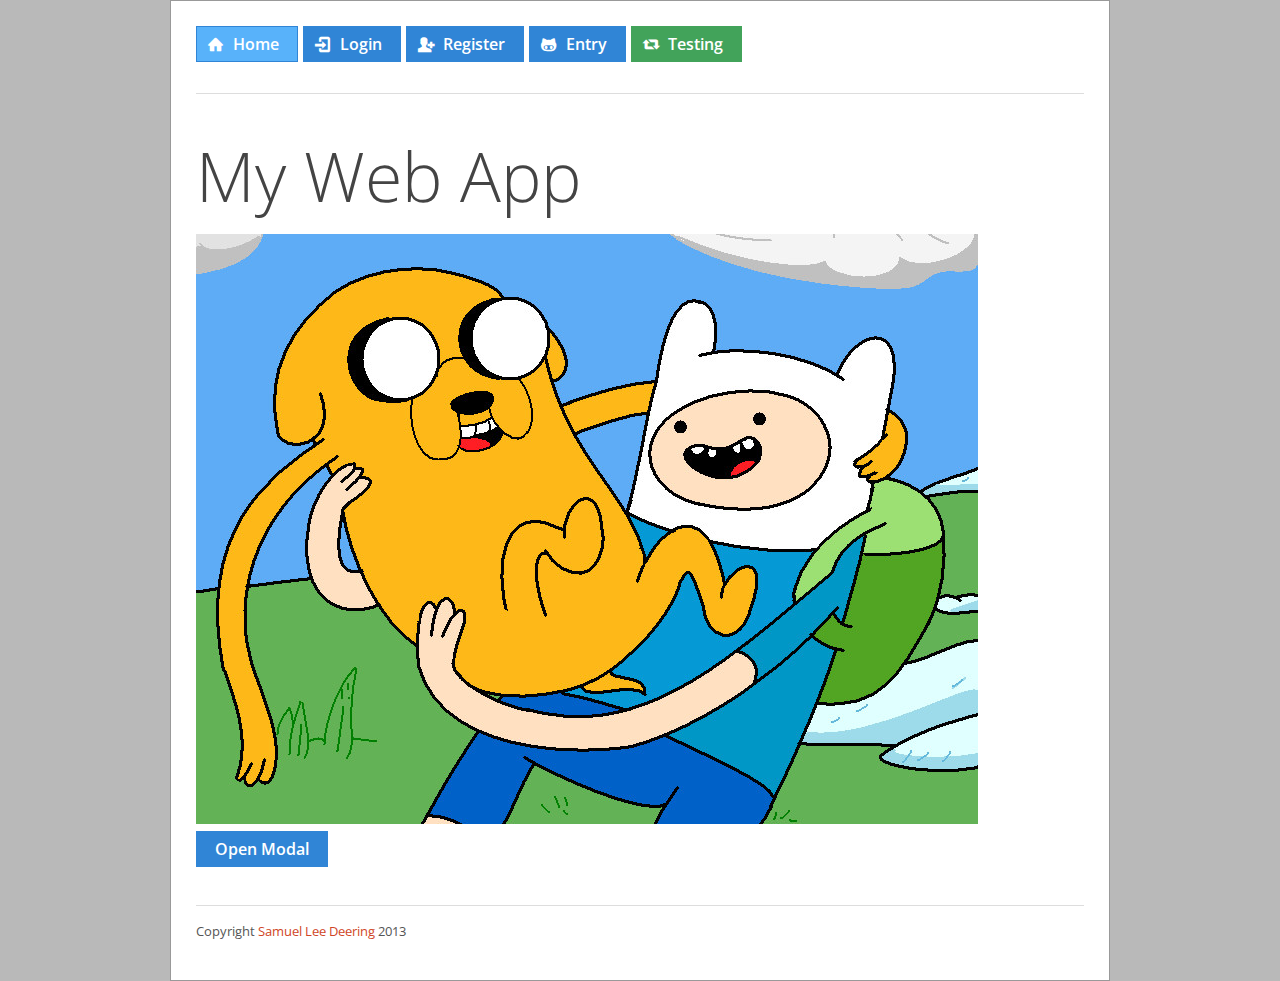
<file: index.html>
<!doctype html>
<!-- paulirish.com/2008/conditional-stylesheets-vs-css-hacks-answer-neither/ -->
<!--[if lt IE 7]> <html class="no-js ie6 oldie" lang="en"> <![endif]-->
<!--[if IE 7]>    <html class="no-js ie7 oldie" lang="en"> <![endif]-->
<!--[if IE 8]>    <html class="no-js ie8 oldie" lang="en"> <![endif]-->
<!--[if IE 9]>    <html class="no-js ie9" lang="en"> <![endif]-->
<!-- Consider adding an manifest.appcache: h5bp.com/d/Offline -->
<!--[if gt IE 9]><!--> <html class="no-js" lang="en" itemscope itemtype="http://schema.org/Product"> <!--<![endif]-->
<head>
	<meta charset="utf-8">

	<!-- Use the .htaccess and remove these lines to avoid edge case issues.
			 More info: h5bp.com/b/378 -->
	<meta http-equiv="X-UA-Compatible" content="IE=edge,chrome=1">

	<title>Gumby2 Backbone Bootstrap 1.1 - Sam Deering</title>
	<meta name="description" content="" />
	<meta name="keywords" content="" />
	<meta name="author" content="humans.txt">

	<link rel="shortcut icon" href="favicon.png" type="image/x-icon" />

	<!-- Facebook Metadata /-->
	<meta property="fb:page_id" content="" />
	<meta property="og:image" content="" />
	<meta property="og:description" content=""/>
	<meta property="og:title" content=""/>

	<!-- Google+ Metadata /-->
	<meta itemprop="name" content="">
	<meta itemprop="description" content="">
	<meta itemprop="image" content="">

	<meta name="viewport" content="width=device-width, initial-scale=1.0, maximum-scale=1">

	<!-- We highly recommend you use SASS and write your custom styles in sass/_custom.scss.
		 However, there is a blank style.css in the css directory should you prefer -->
	<link rel="stylesheet" href="css/gumby.css">
	<!-- <link rel="stylesheet" href="css/style.css"> -->

	<!-- // <script src="js/libs/modernizr-2.6.2.min.js"></script> -->
    <script data-main="js/app" src="js/libs/require.js"></script>
</head>

<body>

    <div class="container">
        <div class="row">
            <div id="main" class="span12"></div>
        </div>
    </div>


	<!-- 	<script>
	var oldieCheck = Boolean(document.getElementsByTagName('html')[0].className.match(/\soldie\s/g));
	if(!oldieCheck) {
	document.write('<script src="//ajax.googleapis.com/ajax/libs/jquery/2.0.2/jquery.min.js"><\/script>');
	} else {
	document.write('<script src="//ajax.googleapis.com/ajax/libs/jquery/1.10.1/jquery.min.js"><\/script>');
	}
	</script>
	<script>
	if(!window.jQuery) {
	if(!oldieCheck) {
	  document.write('<script src="js/libs/jquery-2.0.2.min.js"><\/script>');
	} else {
	  document.write('<script src="js/libs/jquery-1.10.1.min.js"><\/script>');
	}
	}
	</script>


	<script src="js/libs/gumby.min.js"></script>
	<script src="js/libs/underscore.min.js"></script>
	<script src="js/libs/backbone.min.js"></script>
	<script src="js/plugins.js"></script>

    <script src="js/utils.js"></script>
    <script src="js/views/home.js"></script>
    <script src="js/views/login.js"></script>
    <script src="js/views/register.js"></script>
    <script src="js/views/entry.js"></script>
    <script src="js/views/header.js"></script>
    <script src="js/views/footer.js"></script>
    <script src="js/views/testing.js"></script>
    <script src="js/router.js"></script>


    <script src="js/main.js"></script>
    -->

	<!-- Change UA-XXXXX-X to be your site's ID -->
	<!--<script>
	window._gaq = [['_setAccount','UAXXXXXXXX1'],['_trackPageview'],['_trackPageLoadTime']];
	Modernizr.load({
	  load: ('https:' == location.protocol ? '//ssl' : '//www') + '.google-analytics.com/ga.js'
	});
	</script>-->

	<!-- Prompt IE 6 users to install Chrome Frame. Remove this if you want to support IE 6.
	   chromium.org/developers/how-tos/chrome-frame-getting-started -->
	<!--[if lt IE 7 ]>
	<script src="//ajax.googleapis.com/ajax/libs/chrome-frame/1.0.3/CFInstall.min.js"></script>
	<script>window.attachEvent('onload',function(){CFInstall.check({mode:'overlay'})})</script>
	<![endif]-->

  </body>
</html>
</file>
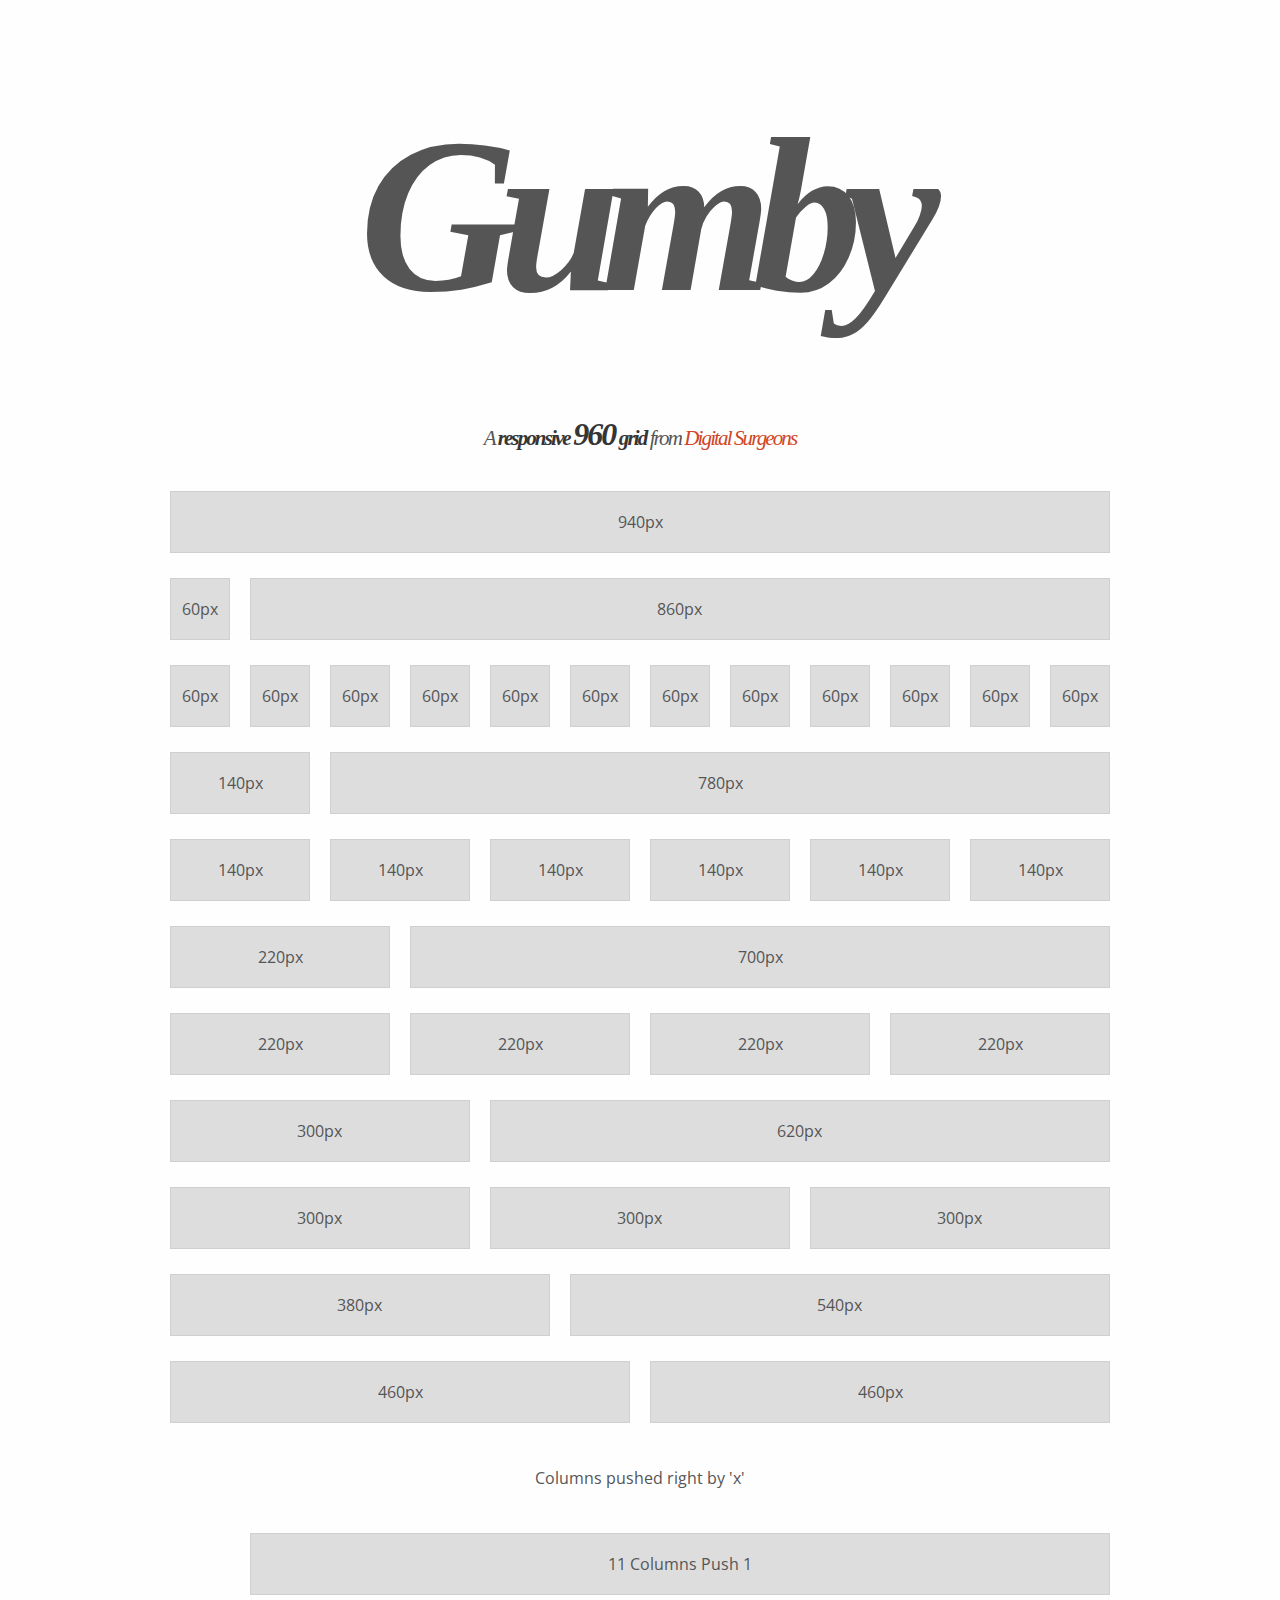
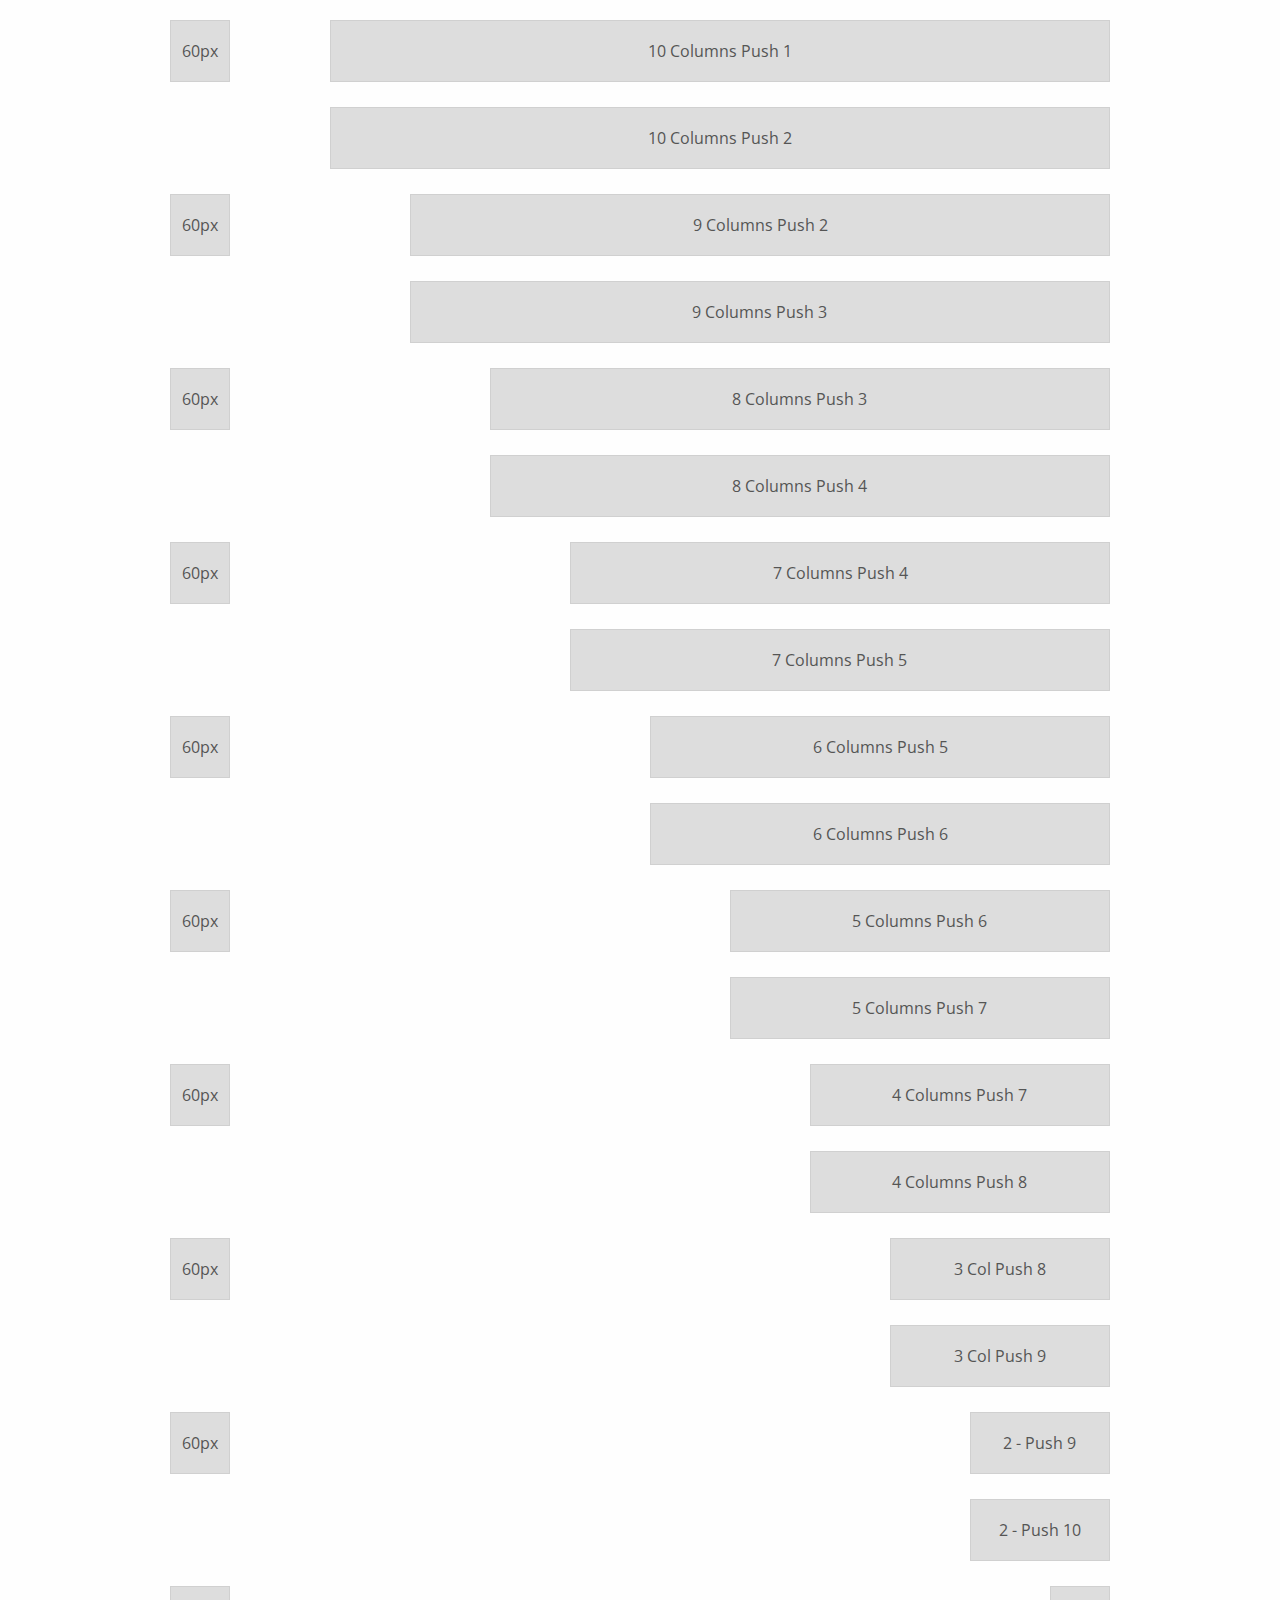
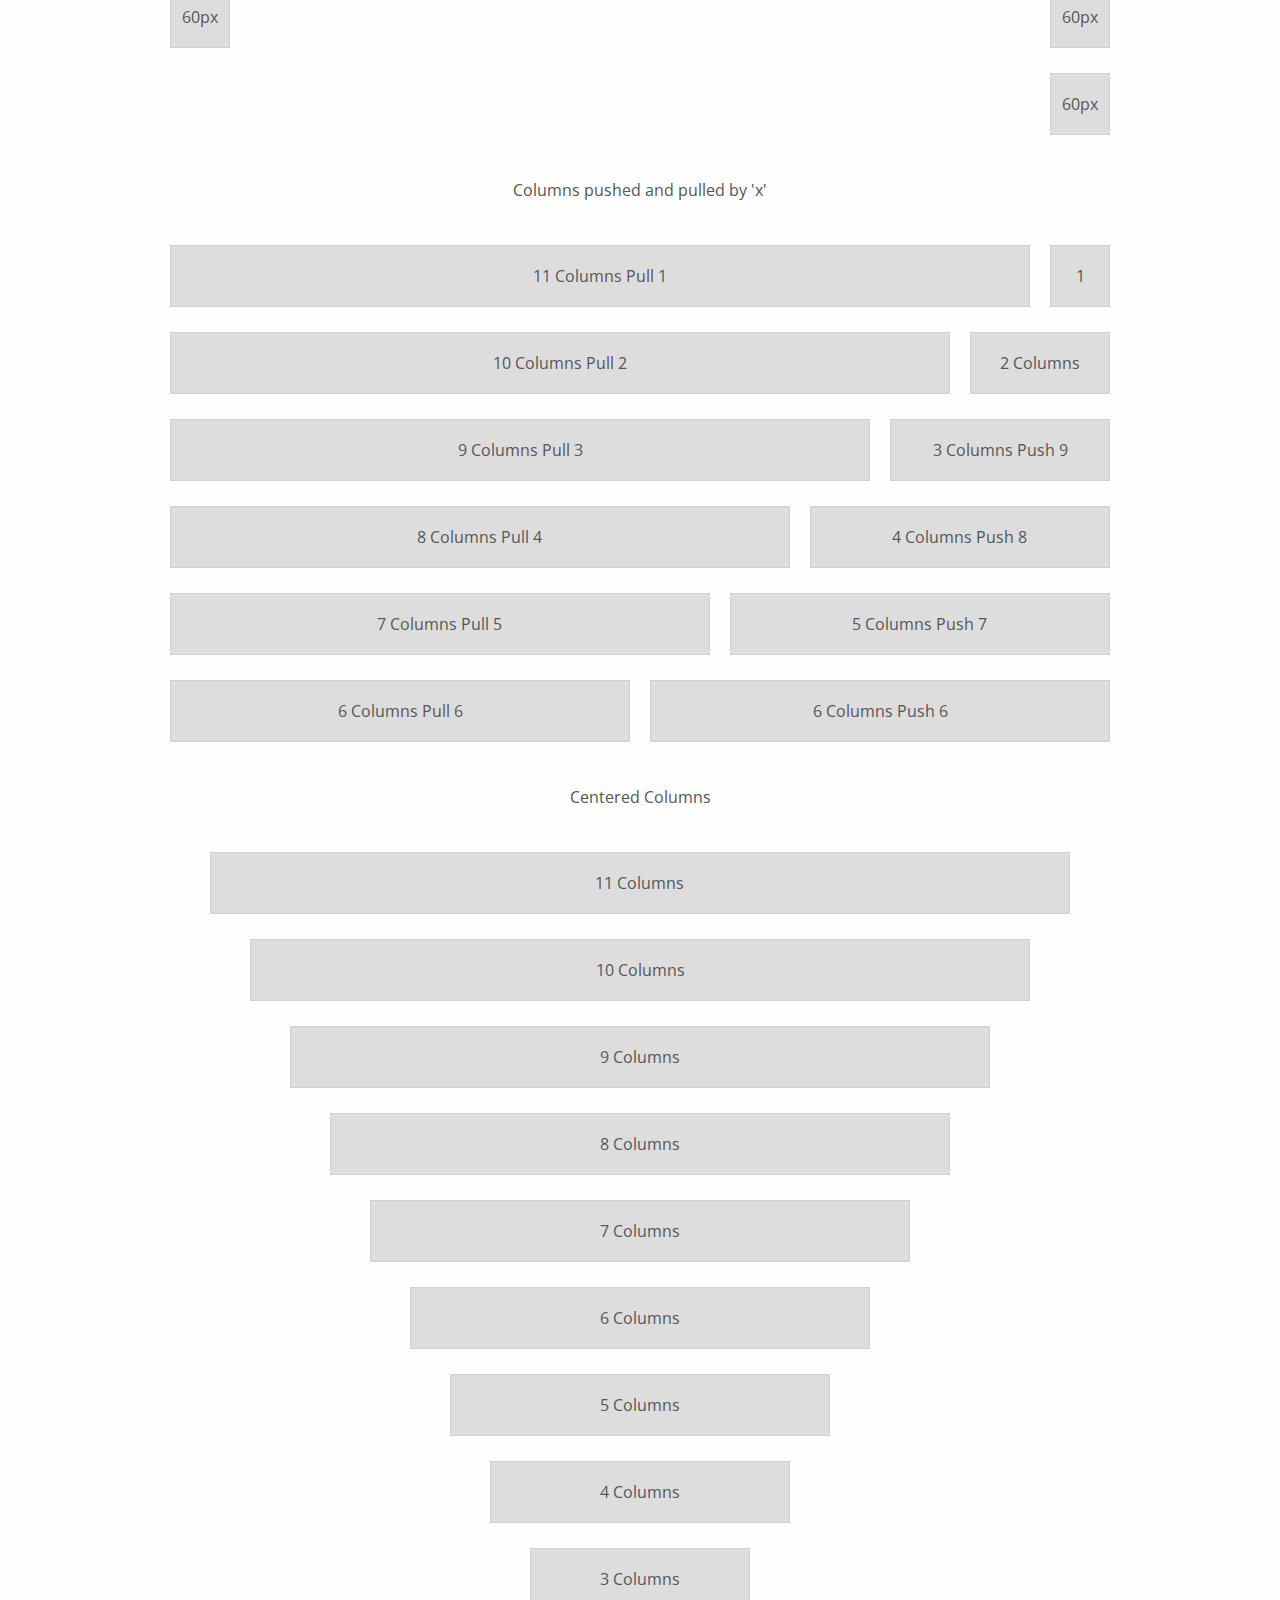
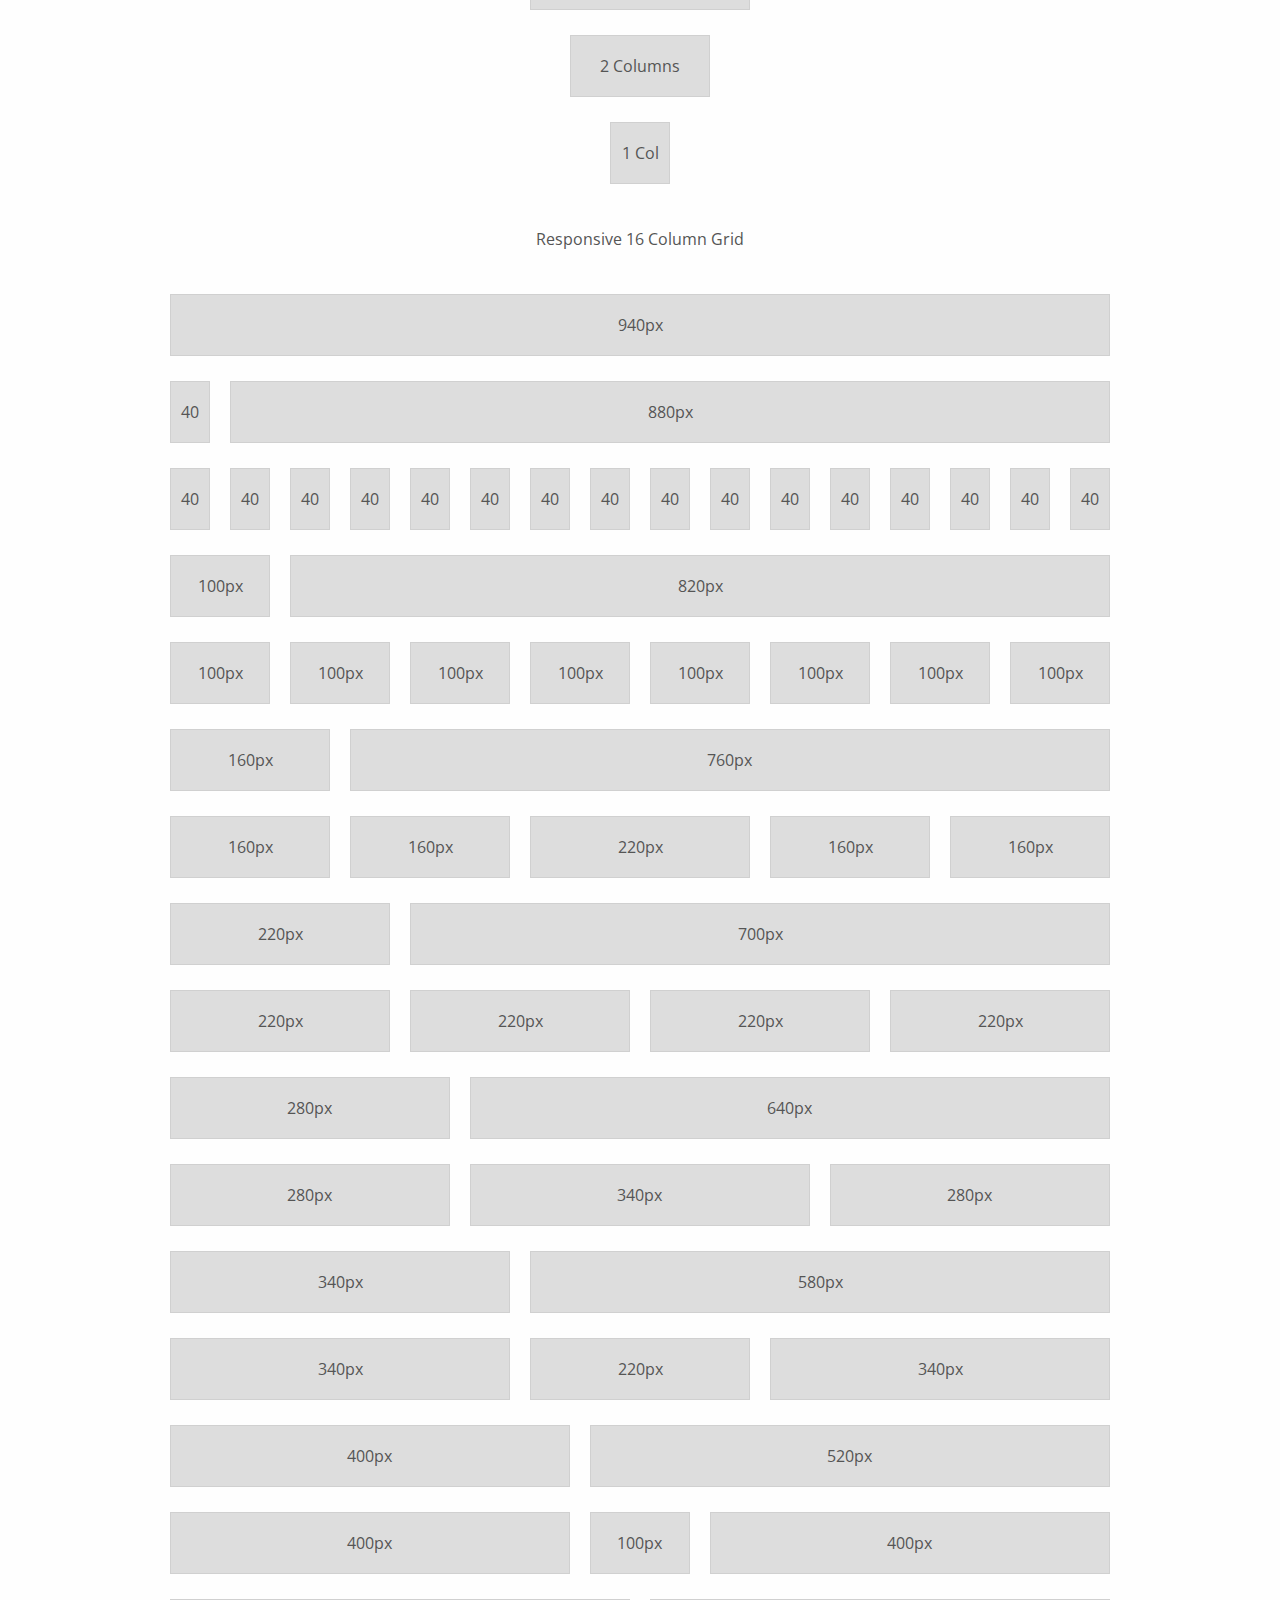
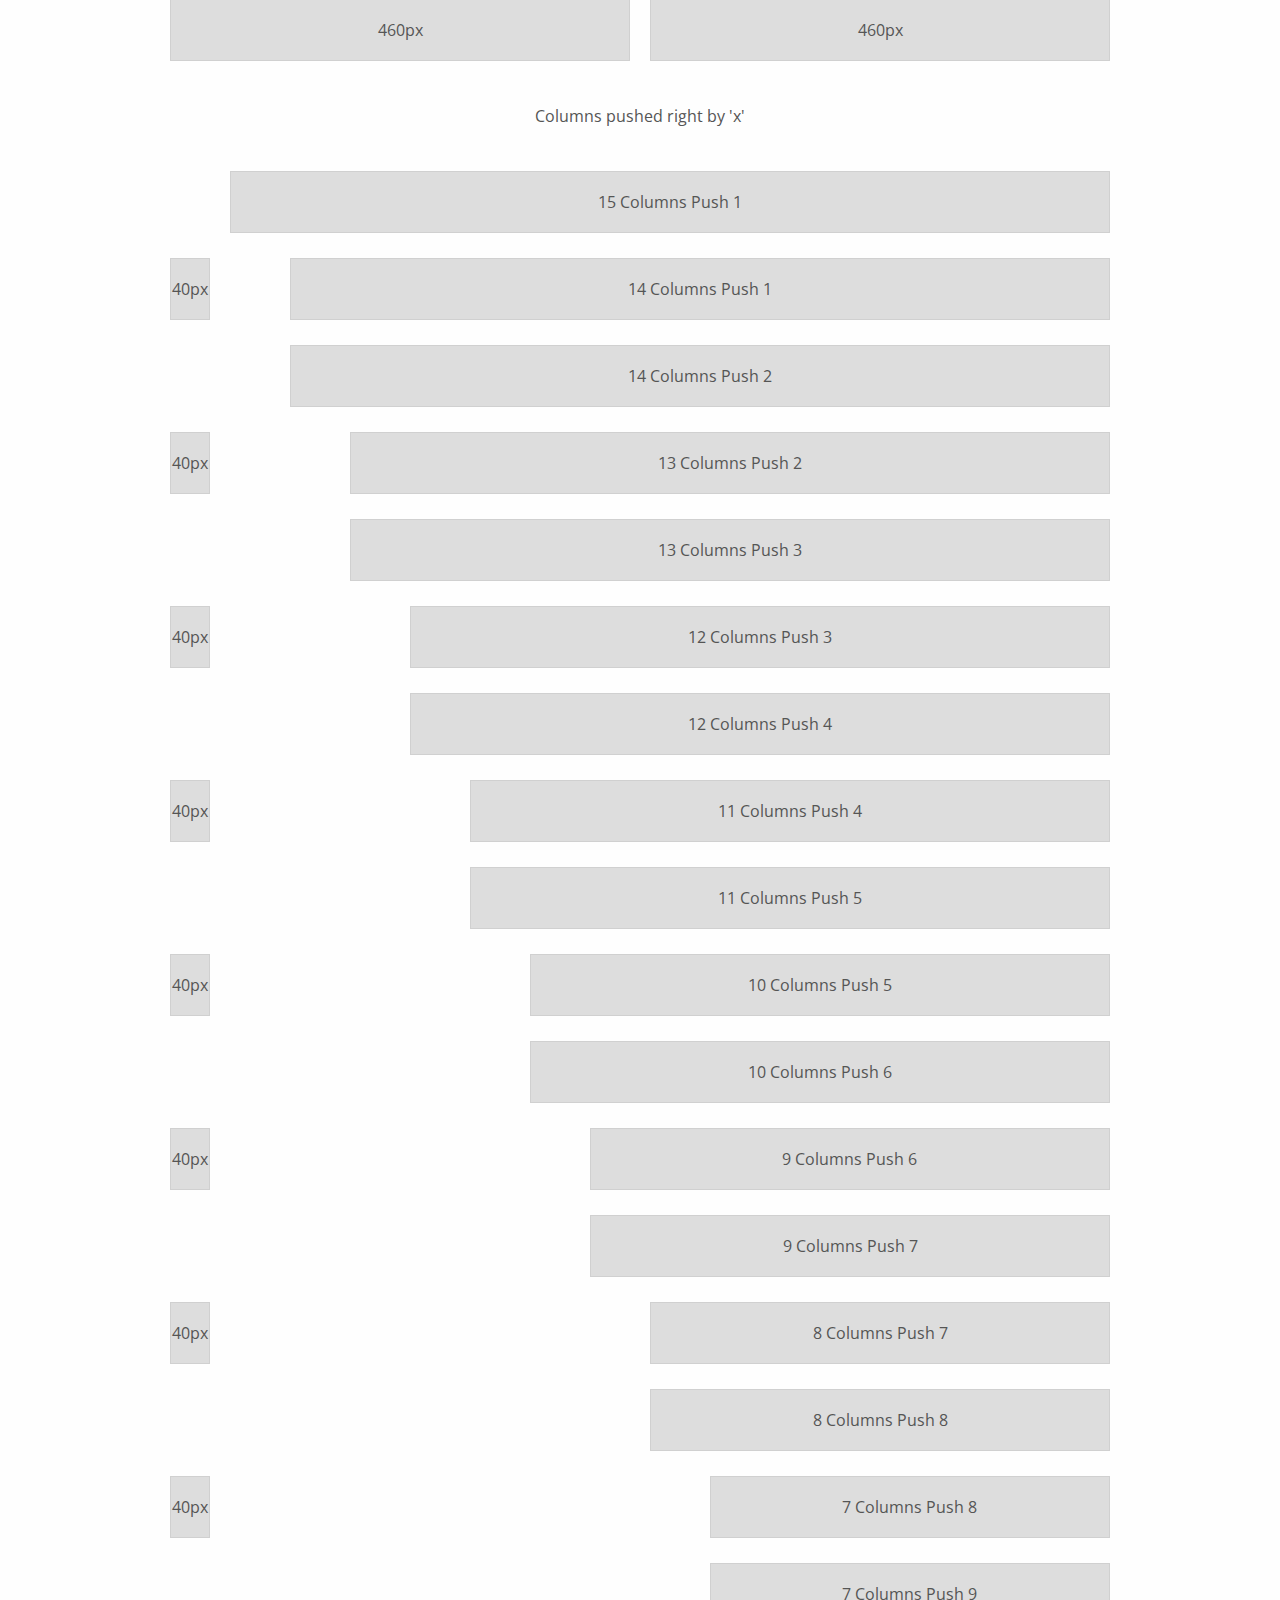
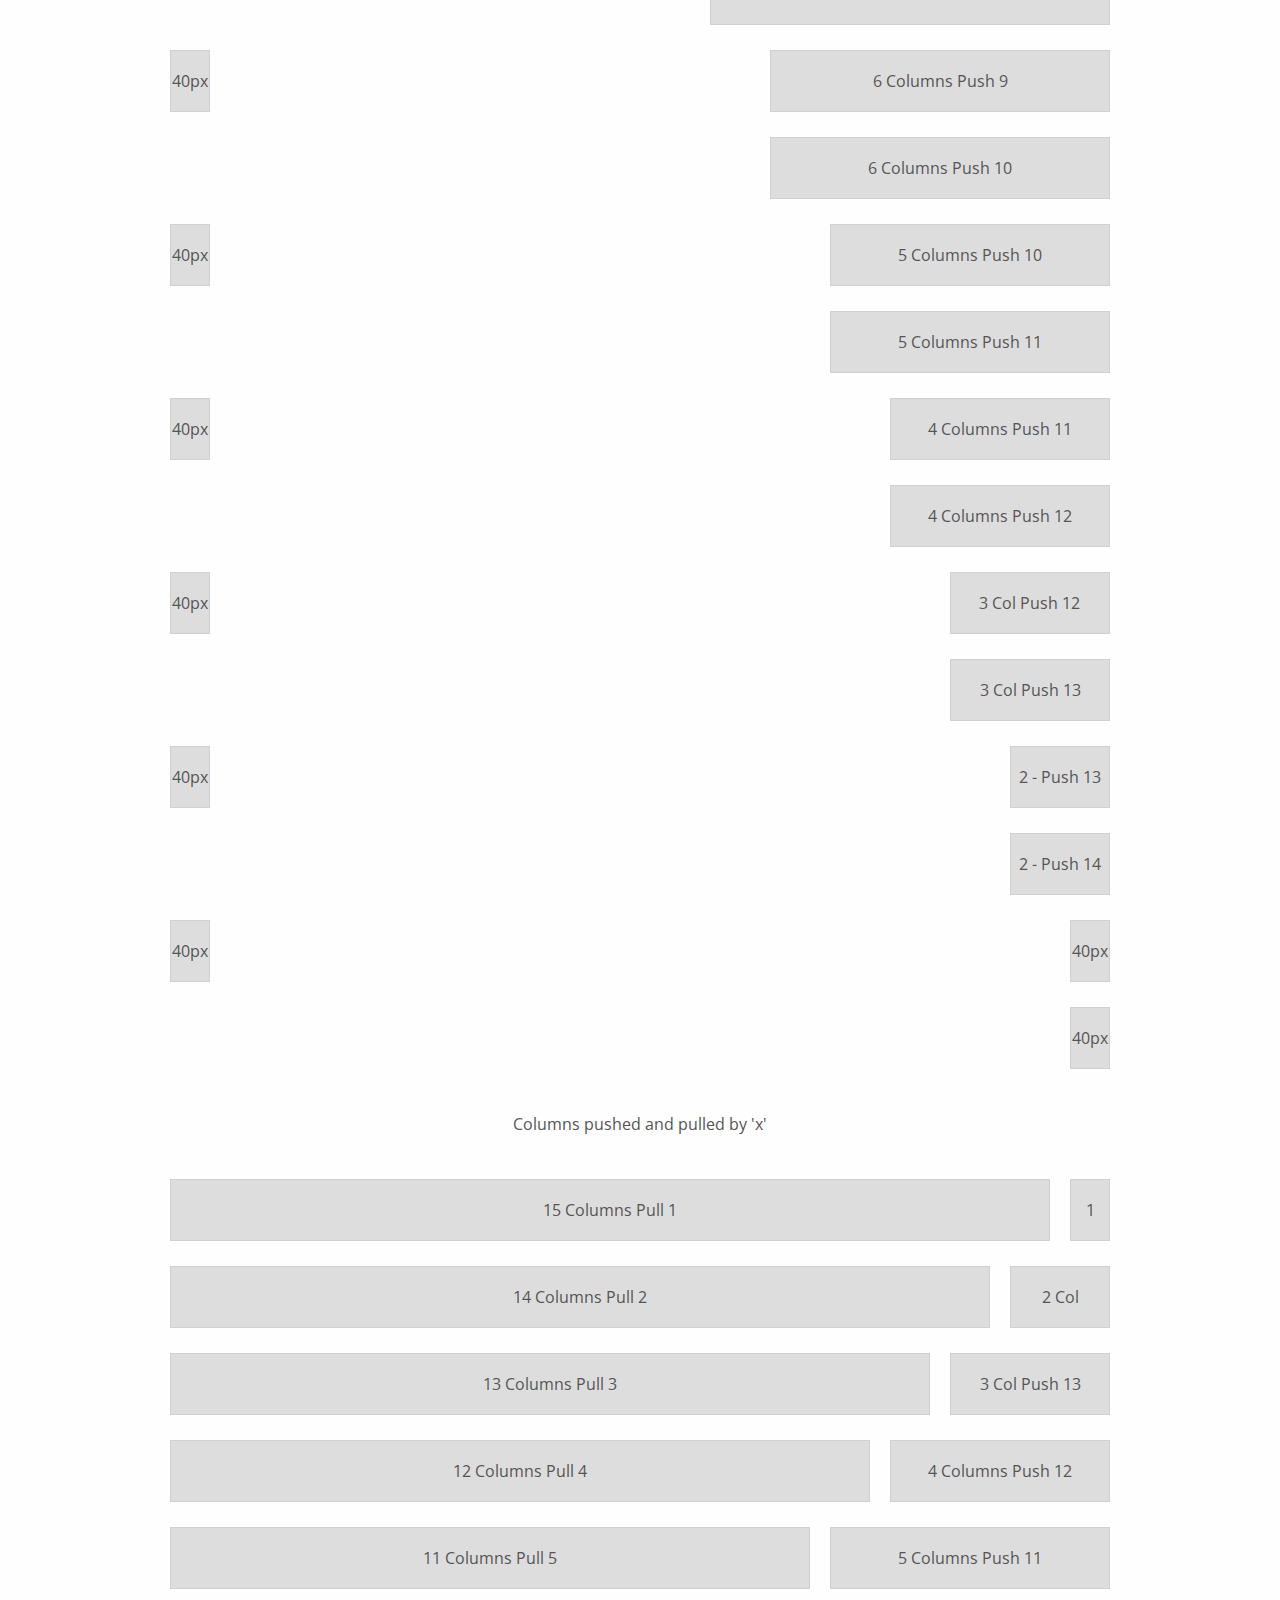
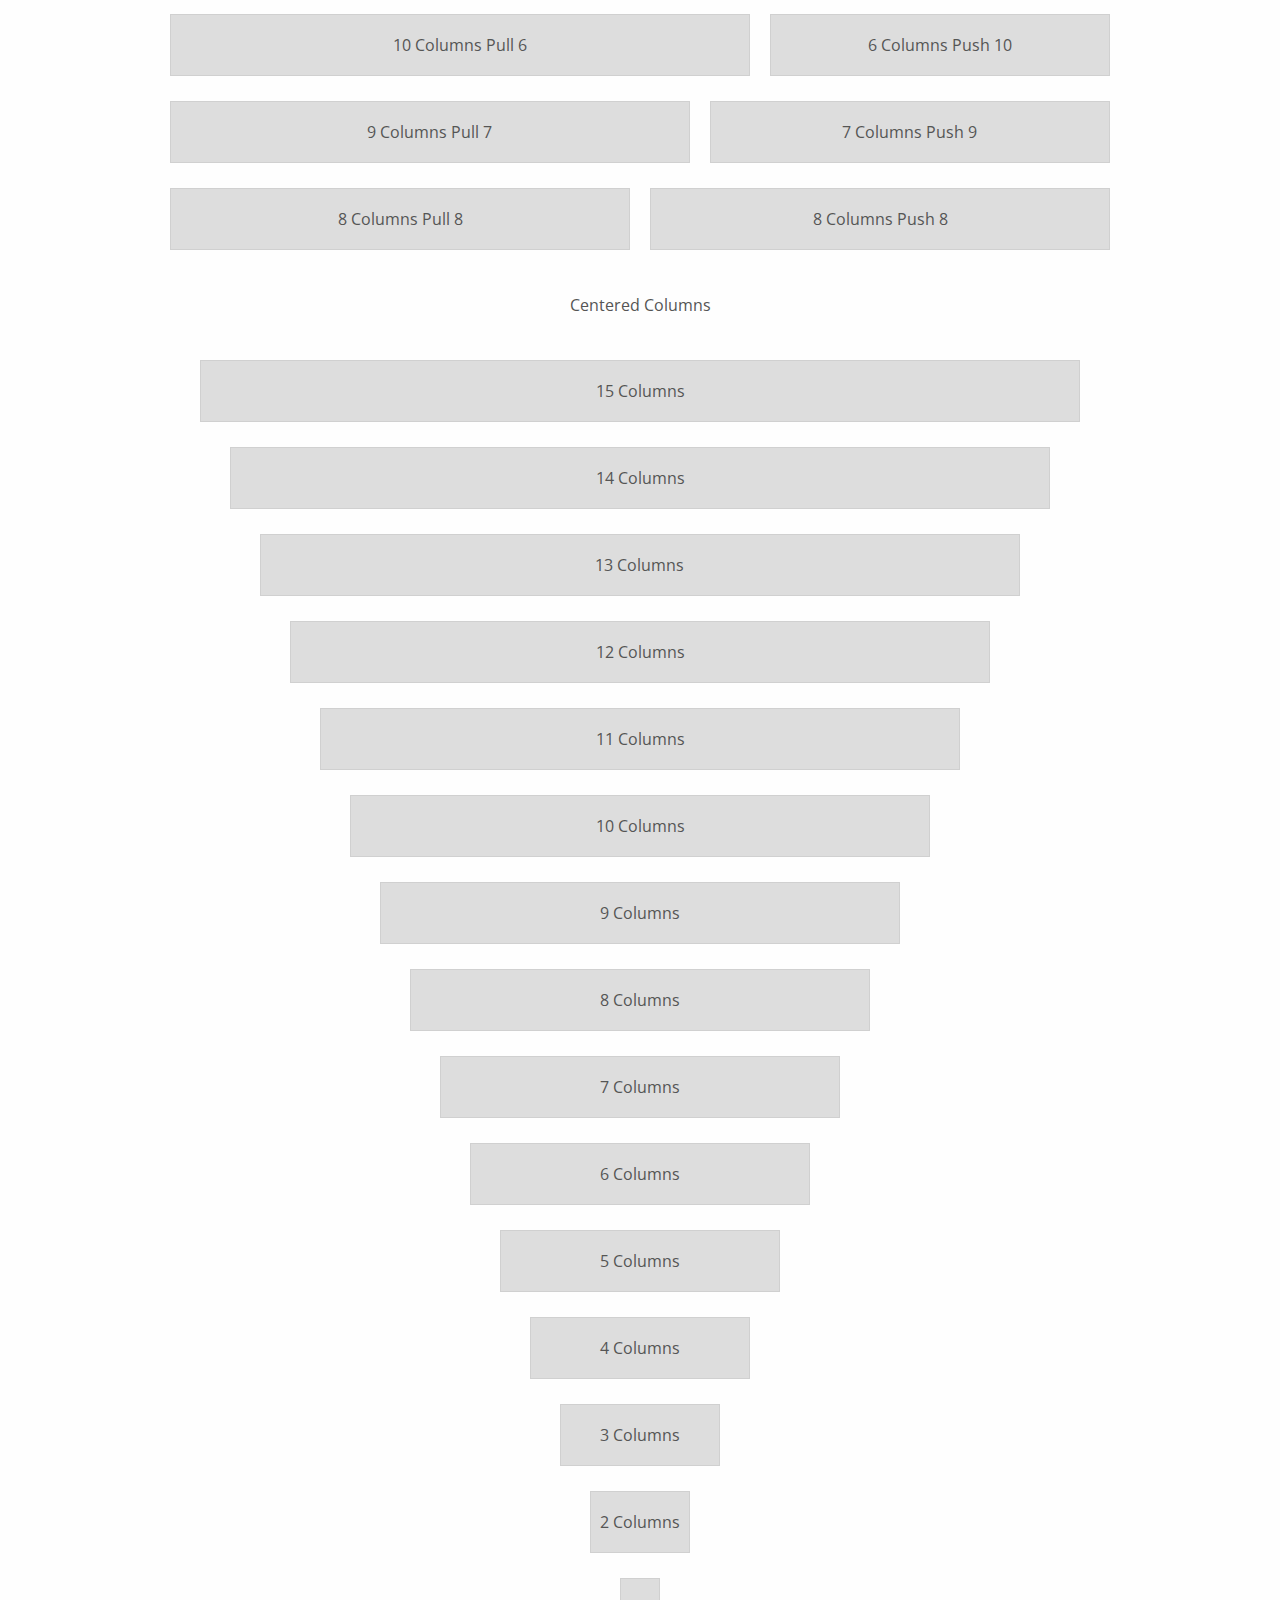
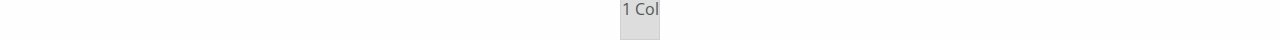
<file: demo.html>
<!doctype html>
<!-- paulirish.com/2008/conditional-stylesheets-vs-css-hacks-answer-neither/ -->
<!--[if lt IE 7]> <html class="no-js ie6 oldie" lang="en"> <![endif]-->
<!--[if IE 7]>    <html class="no-js ie7 oldie" lang="en"> <![endif]-->
<!--[if IE 8]>    <html class="no-js ie8 oldie" lang="en"> <![endif]-->
<!--[if IE 9]>    <html class="no-js ie9" lang="en"> <![endif]-->
<!-- Consider adding an manifest.appcache: h5bp.com/d/Offline -->
<!--[if gt IE 9]><!--> <html class="no-js" lang="en" itemscope itemtype="http://schema.org/Product"> <!--<![endif]-->
<head>
  <meta charset="utf-8">

  <!-- Use the .htaccess and remove these lines to avoid edge case issues.
       More info: h5bp.com/b/378 -->
  <meta http-equiv="X-UA-Compatible" content="IE=edge,chrome=1">

  <title>Gumby - A Flexible, Responsive CSS Framework - Powered by SASS</title>
  <meta name="description" content="" />
  <meta name="keywords" content="" />
  <meta name="author" content="humans.txt">

  <link rel="shortcut icon" href="favicon.png" type="image/x-icon" />

  <!-- Facebook Metadata /-->
  <meta property="fb:page_id" content="" />
  <meta property="og:image" content="" />
  <meta property="og:description" content=""/>
  <meta property="og:title" content=""/>

  <!-- Google+ Metadata /-->
  <meta itemprop="name" content="">
  <meta itemprop="description" content="">
  <meta itemprop="image" content="">

  <meta name="viewport" content="width=device-width, initial-scale=1.0, maximum-scale=1">

  <!-- We highly recommend you use SASS and write your custom styles in sass/_custom.scss.
       However, there is a blank style.css in the css directory should you prefer -->
  <link rel="stylesheet" href="css/gumby.css">
  <!-- <link rel="stylesheet" href="css/style.css"> -->

  <script src="js/libs/modernizr-2.6.2.min.js"></script>
</head>

<style>
  html, body {
    background: #fefefe;
  }

  .column, .columns, .tiles > li {
    background: #ddd;
        border: 1px solid #d0d0d0;
    -webkit-transition-duration: .3s;
    -moz-transition-duration: .3s;
    -o-transition-duration: .3s;
    -ms-transition-duration: .3s;
    transition-duration: .3s;
  }

  .column:hover, .columns:hover {
    background: #efefef;
    cursor: pointer;
    -webkit-transition-duration: .3s;
    -moz-transition-duration: .3s;
    -o-transition-duration: .3s;
    -ms-transition-duration: .3s;
    transition-duration: .3s;
  }

  .row {
    margin-bottom: 25px;
    text-align: center;
  }

  h1, h2 {
    font: bold italic 220px georgia, times new roman, serif;
    color: #555;
    letter-spacing: -.09em;
    -webkit-transition-duration: 1s;
  }

  h2  {
    font-size: 21px;
    font-weight: normal;
    line-height: 1.6;
  }

  p {
    font-size: 16px;
    line-height: 60px;
    margin-bottom: 0;
    color: #555;

    -webkit-transition-duration: .2s;
    -moz-transition-duration: .2s;
    -o-transition-duration: .2s;
    -ms-transition-duration: .2s;
    transition-duration: .2s;
  }

  .column:hover p, .columns:hover p {
    font-size: 25px;
    font-weight: bold;

    -webkit-transition-duration: .2s;
    -moz-transition-duration: .2s;
    -o-transition-duration: .2s;
    -ms-transition-duration: .2s;
    transition-duration: .2s;
  }

  .head, .head:hover {
    box-shadow: none;
    margin-top: 30px;
  }

  .head span {
    font-weight: bold;
    color: #353535;
  }

  .head span span {
    font-size: 32px;
    font-weight: bold !important;
  }

  a {
    color: #d04526;
  }

  a:hover {
    text-decoration:underline;
  }

  .special, .special:hover {
    background: transparent;
        border: none;
  }

  .special:hover p {
    color: #ffe400;
  }

  @media only screen and (max-width: 767px) {

    h1 {
      font: bold italic 100px georgia, times new roman, serif;
      -webkit-transition-duration: .5s;
    }

  }


</style>

<body>

  <div class="row">
    <div class="twelve columns special head">
      <h1>Gumby</h1>
      <h2>A <span>responsive <span>960</span> grid</span>
      from <a href="#">Digital Surgeons</a></h2>
    </div>
  </div>

  <div class="row">
    <div class="twelve columns">
      <p>940px</p>
    </div>
  </div>

  <div class="row">
    <div class="one columns">
      <p>60px</p>
    </div>
    <div class="eleven columns">
      <p>860px</p>
    </div>
  </div>

  <div class="row">
    <div class="one columns">
      <p>60px</p>
    </div>
    <div class="one columns">
      <p>60px</p>
    </div>
    <div class="one columns">
      <p>60px</p>
    </div>
    <div class="one columns">
      <p>60px</p>
    </div>
    <div class="one columns">
      <p>60px</p>
    </div>
    <div class="one columns">
      <p>60px</p>
    </div>
    <div class="one columns">
      <p>60px</p>
    </div>
    <div class="one columns">
      <p>60px</p>
    </div>
    <div class="one columns">
      <p>60px</p>
    </div>
    <div class="one columns">
      <p>60px</p>
    </div>
    <div class="one columns">
      <p>60px</p>
    </div>
    <div class="one columns">
      <p>60px</p>
    </div>
  </div>

  <div class="row">
    <div class="two columns">
      <p>140px</p>
    </div>
    <div class="ten columns">
      <p>780px</p>
    </div>
  </div>

  <div class="row">
    <div class="two columns">
      <p>140px</p>
    </div>
    <div class="two columns">
      <p>140px</p>
    </div>
    <div class="two columns">
      <p>140px</p>
    </div>
    <div class="two columns">
      <p>140px</p>
    </div>
    <div class="two columns">
      <p>140px</p>
    </div>
    <div class="two columns">
      <p>140px</p>
    </div>
  </div>

  <div class="row">
    <div class="three columns">
      <p>220px</p>
    </div>
    <div class="nine columns">
      <p>700px</p>
    </div>
  </div>

  <div class="row">
    <div class="three columns">
      <p>220px</p>
    </div>
    <div class="three columns">
      <p>220px</p>
    </div>
    <div class="three columns">
      <p>220px</p>
    </div>
    <div class="three columns">
      <p>220px</p>
    </div>
  </div>

  <div class="row">
    <div class="four columns">
      <p>300px</p>
    </div>
    <div class="eight columns">
      <p>620px</p>
    </div>
  </div>

  <div class="row">
    <div class="four columns">
      <p>300px</p>
    </div>
    <div class="four columns">
      <p>300px</p>
    </div>
    <div class="four columns">
      <p>300px</p>
    </div>
  </div>

  <div class="row">
    <div class="five columns">
      <p>380px</p>
    </div>
    <div class="seven columns">
      <p>540px</p>
    </div>
  </div>

  <div class="row">
    <div class="six columns">
      <p>460px</p>
    </div>
    <div class="six columns">
      <p>460px</p>
    </div>
  </div>

  <!-- Offset Tests -->
  <div class="row">
    <div class="twelve columns special">
      <p>Columns pushed right by 'x'</p>
    </div>
  </div>
  <div class="row">
    <div class="eleven columns push_one">
      <p>11 Columns Push 1</p>
    </div>
  </div>
  <div class="row">
    <div class="one columns">
      <p>60px</p>
    </div>
    <div class="ten columns push_one">
      <p>10 Columns Push 1</p>
    </div>
  </div>
  <div class="row">
    <div class="ten columns push_two">
      <p>10 Columns Push 2</p>
    </div>
  </div>
  <div class="row">
    <div class="one columns">
      <p>60px</p>
    </div>
    <div class="nine columns push_two">
      <p>9 Columns Push 2</p>
    </div>
  </div>
  <div class="row">
    <div class="nine columns push_three">
      <p>9 Columns Push 3</p>
    </div>
  </div>
  <div class="row">
    <div class="one columns">
      <p>60px</p>
    </div>
    <div class="eight columns push_three">
      <p>8 Columns Push 3</p>
    </div>
  </div>
  <div class="row">
    <div class="eight columns push_four">
      <p>8 Columns Push 4</p>
    </div>
  </div>
  <div class="row">
    <div class="one columns">
      <p>60px</p>
    </div>
    <div class="seven columns push_four">
      <p>7 Columns Push 4</p>
    </div>
  </div>
  <div class="row">
    <div class="seven columns push_five">
      <p>7 Columns Push 5</p>
    </div>
  </div>
  <div class="row">
    <div class="one columns">
      <p>60px</p>
    </div>
    <div class="six columns push_five">
      <p>6 Columns Push 5</p>
    </div>
  </div>
  <div class="row">
    <div class="six columns push_six">
      <p>6 Columns Push 6</p>
    </div>
  </div>
  <div class="row">
    <div class="one columns">
      <p>60px</p>
    </div>
    <div class="five columns push_six">
      <p>5 Columns Push 6</p>
    </div>
  </div>
  <div class="row">
    <div class="five columns push_seven">
      <p>5 Columns Push 7</p>
    </div>
  </div>
  <div class="row">
    <div class="one columns">
      <p>60px</p>
    </div>
    <div class="four columns push_seven">
      <p>4 Columns Push 7</p>
    </div>
  </div>

  <div class="row">
    <div class="four columns push_eight">
      <p>4 Columns Push 8</p>
    </div>
  </div>
  <div class="row">
    <div class="one columns">
      <p>60px</p>
    </div>
    <div class="three columns push_eight">
      <p>3 Col Push 8</p>
    </div>
  </div>

  <div class="row">
    <div class="three columns push_nine">
      <p>3 Col Push 9</p>
    </div>
  </div>
  <div class="row">
    <div class="one columns">
      <p>60px</p>
    </div>
    <div class="two columns push_nine">
      <p>2 - Push 9</p>
    </div>
  </div>


  <div class="row">
    <div class="two columns push_ten">
      <p>2 - Push 10</p>
    </div>
  </div>
  <div class="row">
    <div class="one columns">
      <p>60px</p>
    </div>
    <div class="one columns push_ten">
      <p>60px</p>
    </div>
  </div>


  <div class="row">
    <div class="one columns push_eleven">
      <p>60px</p>
    </div>
  </div>

  <!-- Offset Tests -->
  <div class="row">
    <div class="twelve columns special">
      <p>Columns pushed and pulled by 'x'</p>
    </div>
  </div>
  <div class="row">
    <div class="one column push_eleven">
      <p>1</p>
    </div>
    <div class="eleven columns pull_one">
      <p>11 Columns Pull 1</p>
    </div>
  </div>
  <div class="row">
    <div class="two columns push_ten">
      <p>2 Columns</p>
    </div>
    <div class="ten columns pull_two">
      <p>10 Columns Pull 2</p>
    </div>
  </div>
  <div class="row">
    <div class="three columns push_nine">
      <p>3 Columns Push 9</p>
    </div>
    <div class="nine columns pull_three">
      <p>9 Columns Pull 3</p>
    </div>
  </div>
  <div class="row">
    <div class="four columns push_eight">
      <p>4 Columns Push 8</p>
    </div>
    <div class="eight columns pull_four">
      <p>8 Columns Pull 4</p>
    </div>
  </div>
  <div class="row">
    <div class="five columns push_seven">
      <p>5 Columns Push 7</p>
    </div>
    <div class="seven columns pull_five">
      <p>7 Columns Pull 5</p>
    </div>
  </div>
  <div class="row">
    <div class="six columns push_six">
      <p>6 Columns Push 6</p>
    </div>
    <div class="six columns pull_six">
      <p>6 Columns Pull 6</p>
    </div>
  </div>
  

  <!-- Centering tests -->
  <div class="row">
    <div class="twelve columns special">
      <p>Centered Columns</p>
    </div>
  </div>

  <div class="row">
    <div class="eleven columns centered">
      <p>11 Columns</p>
    </div>
  </div>

  <div class="row">
    <div class="ten columns centered">
      <p>10 Columns</p>
    </div>
  </div>

  <div class="row">
    <div class="nine columns centered">
      <p>9 Columns</p>
    </div>
  </div>

  <div class="row">
    <div class="eight columns centered">
      <p>8 Columns</p>
    </div>
  </div>

  <div class="row">
    <div class="seven columns centered">
      <p>7 Columns</p>
    </div>
  </div>

  <div class="row">
    <div class="six columns centered">
      <p>6 Columns</p>
    </div>
  </div>

  <div class="row">
    <div class="five columns centered">
      <p>5 Columns</p>
    </div>
  </div>

  <div class="row">
    <div class="four columns centered">
      <p>4 Columns</p>
    </div>
  </div>

  <div class="row">
    <div class="three columns centered">
      <p>3 Columns</p>
    </div>
  </div>

  <div class="row">
    <div class="two columns centered">
      <p>2 Columns</p>
    </div>
  </div>

  <div class="row">
    <div class="one columns centered">
      <p>1 Col</p>
    </div>
  </div>

  <!-- Sixteen Column Grid -->
  <section class="sixteen colgrid">

    <div class="row">
      <div class="sixteen columns special">
        <p>Responsive 16 Column Grid</p>
      </div>
    </div>

    <div class="row">
      <div class="sixteen columns">
        <p>940px</p>
      </div>
    </div>

    <div class="row">
      <div class="one columns">
        <p>40</p>
      </div>
      <div class="fifteen columns">
        <p>880px</p>
      </div>
    </div>

    <div class="row">
      <div class="one columns">
        <p>40</p>
      </div>
      <div class="one columns">
        <p>40</p>
      </div>
      <div class="one columns">
        <p>40</p>
      </div>
      <div class="one columns">
        <p>40</p>
      </div>
      <div class="one columns">
        <p>40</p>
      </div>
      <div class="one columns">
        <p>40</p>
      </div>
      <div class="one columns">
        <p>40</p>
      </div>
      <div class="one columns">
        <p>40</p>
      </div>
      <div class="one columns">
        <p>40</p>
      </div>
      <div class="one columns">
        <p>40</p>
      </div>
      <div class="one columns">
        <p>40</p>
      </div>
      <div class="one columns">
        <p>40</p>
      </div>
      <div class="one columns">
        <p>40</p>
      </div>
      <div class="one columns">
        <p>40</p>
      </div>
      <div class="one columns">
        <p>40</p>
      </div>
      <div class="one columns">
        <p>40</p>
      </div>
    </div>

    <div class="row">
      <div class="two columns">
        <p>100px</p>
      </div>
      <div class="fourteen columns">
        <p>820px</p>
      </div>
    </div>

    <div class="row">
      <div class="two columns">
        <p>100px</p>
      </div>
      <div class="two columns">
        <p>100px</p>
      </div>
      <div class="two columns">
        <p>100px</p>
      </div>
      <div class="two columns">
        <p>100px</p>
      </div>
      <div class="two columns">
        <p>100px</p>
      </div>
      <div class="two columns">
        <p>100px</p>
      </div>
      <div class="two columns">
        <p>100px</p>
      </div>
      <div class="two columns">
        <p>100px</p>
      </div>
    </div>

    <div class="row">
      <div class="three columns">
        <p>160px</p>
      </div>
      <div class="thirteen columns">
        <p>760px</p>
      </div>
    </div>

    <div class="row">
      <div class="three columns">
        <p>160px</p>
      </div>
      <div class="three columns">
        <p>160px</p>
      </div>
      <div class="four columns">
        <p>220px</p>
      </div>
      <div class="three columns">
        <p>160px</p>
      </div>
      <div class="three columns">
        <p>160px</p>
      </div>
    </div>

    <div class="row">
      <div class="four columns">
        <p>220px</p>
      </div>
      <div class="twelve columns">
        <p>700px</p>
      </div>
    </div>

    <div class="row">
      <div class="four columns">
        <p>220px</p>
      </div>
      <div class="four columns">
        <p>220px</p>
      </div>
      <div class="four columns">
        <p>220px</p>
      </div>
      <div class="four columns">
        <p>220px</p>
      </div>
    </div>

    <div class="row">
      <div class="five columns">
        <p>280px</p>
      </div>
      <div class="eleven columns">
        <p>640px</p>
      </div>
    </div>

    <div class="row">
      <div class="five columns">
        <p>280px</p>
      </div>
      <div class="six columns">
        <p>340px</p>
      </div>
      <div class="five columns">
        <p>280px</p>
      </div>
    </div>

    <div class="row">
      <div class="six columns">
        <p>340px</p>
      </div>
      <div class="ten columns">
        <p>580px</p>
      </div>
    </div>

    <div class="row">
      <div class="six columns">
        <p>340px</p>
      </div>
      <div class="four columns">
        <p>220px</p>
      </div>
      <div class="six columns">
        <p>340px</p>
      </div>
    </div>

    <div class="row">
      <div class="seven columns">
        <p>400px</p>
      </div>
      <div class="nine columns">
        <p>520px</p>
      </div>
    </div>

    <div class="row">
      <div class="seven columns">
        <p>400px</p>
      </div>
      <div class="two columns">
        <p>100px</p>
      </div>
      <div class="seven columns">
        <p>400px</p>
      </div>
    </div>

    <div class="row">
      <div class="eight columns">
        <p>460px</p>
      </div>
      <div class="eight columns">
        <p>460px</p>
      </div>
    </div>

    <!-- Offset Tests -->
    <div class="row">
      <div class="sixteen columns special">
        <p>Columns pushed right by 'x'</p>
      </div>
    </div>
    <div class="row">
        <div class="fifteen columns push_one">
            <p>15 Columns Push 1</p>
        </div>
    </div>
    <div class="row">
        <div class="one columns">
            <p>40px</p>
        </div>
        <div class="fourteen columns push_one">
            <p>14 Columns Push 1</p>
        </div>
    </div>
    <div class="row">
        <div class="fourteen columns push_two">
            <p>14 Columns Push 2</p>
        </div>
    </div>
    <div class="row">
        <div class="one columns">
            <p>40px</p>
        </div>
        <div class="thirteen columns push_two">
            <p>13 Columns Push 2</p>
        </div>
    </div>
    <div class="row">
        <div class="thirteen columns push_three">
            <p>13 Columns Push 3</p>
        </div>
    </div>
    <div class="row">
        <div class="one columns">
            <p>40px</p>
        </div>
        <div class="twelve columns push_three">
            <p>12 Columns Push 3</p>
        </div>
    </div>
    <div class="row">
        <div class="twelve columns push_four">
            <p>12 Columns Push 4</p>
        </div>
    </div>
    <div class="row">
        <div class="one columns">
            <p>40px</p>
        </div>
        <div class="eleven columns push_four">
            <p>11 Columns Push 4</p>
        </div>
    </div>
    <div class="row">
        <div class="eleven columns push_five">
            <p>11 Columns Push 5</p>
        </div>
    </div>
    <div class="row">
      <div class="one columns">
        <p>40px</p>
      </div>
      <div class="ten columns push_five">
        <p>10 Columns Push 5</p>
      </div>
    </div>
    <div class="row">
      <div class="ten columns push_six">
        <p>10 Columns Push 6</p>
      </div>
    </div>
    <div class="row">
      <div class="one columns">
        <p>40px</p>
      </div>
      <div class="nine columns push_six">
        <p>9 Columns Push 6</p>
      </div>
    </div>
    <div class="row">
      <div class="nine columns push_seven">
        <p>9 Columns Push 7</p>
      </div>
    </div>
    <div class="row">
      <div class="one columns">
        <p>40px</p>
      </div>
      <div class="eight columns push_seven">
        <p>8 Columns Push 7</p>
      </div>
    </div>
    <div class="row">
      <div class="eight columns push_eight">
        <p>8 Columns Push 8</p>
      </div>
    </div>
    <div class="row">
      <div class="one columns">
        <p>40px</p>
      </div>
      <div class="seven columns push_eight">
        <p>7 Columns Push 8</p>
      </div>
    </div>
    <div class="row">
      <div class="seven columns push_nine">
        <p>7 Columns Push 9</p>
      </div>
    </div>
    <div class="row">
      <div class="one columns">
        <p>40px</p>
      </div>
      <div class="six columns push_nine">
        <p>6 Columns Push 9</p>
      </div>
    </div>
    <div class="row">
      <div class="six columns push_ten">
        <p>6 Columns Push 10</p>
      </div>
    </div>
    <div class="row">
      <div class="one columns">
        <p>40px</p>
      </div>
      <div class="five columns push_ten">
        <p>5 Columns Push 10</p>
      </div>
    </div>
    <div class="row">
      <div class="five columns push_eleven">
        <p>5 Columns Push 11</p>
      </div>
    </div>
    <div class="row">
      <div class="one columns">
        <p>40px</p>
      </div>
      <div class="four columns push_eleven">
        <p>4 Columns Push 11</p>
      </div>
    </div>

    <div class="row">
      <div class="four columns push_twelve">
        <p>4 Columns Push 12</p>
      </div>
    </div>
    <div class="row">
      <div class="one columns">
        <p>40px</p>
      </div>
      <div class="three columns push_twelve">
        <p>3 Col Push 12</p>
      </div>
    </div>

    <div class="row">
      <div class="three columns push_thirteen">
        <p>3 Col Push 13</p>
      </div>
    </div>
    <div class="row">
      <div class="one columns">
        <p>40px</p>
      </div>
      <div class="two columns push_thirteen">
        <p>2 - Push 13</p>
      </div>
    </div>
    <div class="row">
      <div class="two columns push_fourteen">
        <p>2 - Push 14</p>
      </div>
    </div>
    <div class="row">
      <div class="one columns">
        <p>40px</p>
      </div>
      <div class="one columns push_fourteen">
        <p>40px</p>
      </div>
    </div>
    <div class="row">
      <div class="one columns push_fifteen">
        <p>40px</p>
      </div>
    </div>

    <!-- Offset Tests -->
    <div class="row">
      <div class="sixteen columns special">
        <p>Columns pushed and pulled by 'x'</p>
      </div>
    </div>
    <div class="row">
      <div class="one column push_fifteen">
        <p>1</p>
      </div>
      <div class="fifteen columns pull_one">
        <p>15 Columns Pull 1</p>
      </div>
    </div>
    <div class="row">
      <div class="two columns push_fourteen">
        <p>2 Col</p>
      </div>
      <div class="fourteen columns pull_two">
        <p>14 Columns Pull 2</p>
      </div>
    </div>
    <div class="row">
      <div class="three columns push_thirteen">
        <p>3 Col Push 13</p>
      </div>
      <div class="thirteen columns pull_three">
        <p>13 Columns Pull 3</p>
      </div>
    </div>
    <div class="row">
      <div class="four columns push_twelve">
        <p>4 Columns Push 12</p>
      </div>
      <div class="twelve columns pull_four">
        <p>12 Columns Pull 4</p>
      </div>
    </div>
    <div class="row">
      <div class="five columns push_eleven">
        <p>5 Columns Push 11</p>
      </div>
      <div class="eleven columns pull_five">
        <p>11 Columns Pull 5</p>
      </div>
    </div>
    <div class="row">
      <div class="six columns push_ten">
        <p>6 Columns Push 10</p>
      </div>
      <div class="ten columns pull_six">
        <p>10 Columns Pull 6</p>
      </div>
    </div>
    <div class="row">
      <div class="seven columns push_nine">
        <p>7 Columns Push 9</p>
      </div>
      <div class="nine columns pull_seven">
        <p>9 Columns Pull 7</p>
      </div>
    </div>
    <div class="row">
      <div class="eight columns push_eight">
        <p>8 Columns Push 8</p>
      </div>
      <div class="eight columns pull_eight">
        <p>8 Columns Pull 8</p>
      </div>
    </div>

    <!-- Centering tests -->
    <div class="row">
      <div class="sixteen columns special">
        <p>Centered Columns</p>
      </div>
    </div>

    <div class="row">
      <div class="fifteen columns centered">
        <p>15 Columns</p>
      </div>
    </div>

    <div class="row">
      <div class="fourteen columns centered">
        <p>14 Columns</p>
      </div>
    </div>

    <div class="row">
      <div class="thirteen columns centered">
        <p>13 Columns</p>
      </div>
    </div>

    <div class="row">
      <div class="twelve columns centered">
        <p>12 Columns</p>
      </div>
    </div>

    <div class="row">
      <div class="eleven columns centered">
        <p>11 Columns</p>
      </div>
    </div>

    <div class="row">
      <div class="ten columns centered">
        <p>10 Columns</p>
      </div>
    </div>

    <div class="row">
      <div class="nine columns centered">
        <p>9 Columns</p>
      </div>
    </div>

    <div class="row">
      <div class="eight columns centered">
        <p>8 Columns</p>
      </div>
    </div>

    <div class="row">
      <div class="seven columns centered">
        <p>7 Columns</p>
      </div>
    </div>

    <div class="row">
      <div class="six columns centered">
        <p>6 Columns</p>
      </div>
    </div>

    <div class="row">
      <div class="five columns centered">
        <p>5 Columns</p>
      </div>
    </div>

    <div class="row">
      <div class="four columns centered">
        <p>4 Columns</p>
      </div>
    </div>

    <div class="row">
      <div class="three columns centered">
        <p>3 Columns</p>
      </div>
    </div>

    <div class="row">
      <div class="two columns centered">
        <p>2 Columns</p>
      </div>
    </div>

    <div class="row">
      <div class="one columns centered">
        <p>1 Col</p>
      </div>
    </div>

  </section>


  <!-- Grab Google CDN's jQuery, fall back to local if offline -->
  <!-- 2.0 for modern browsers, 1.10 for .oldie -->
  <script>
  var oldieCheck = Boolean(document.getElementsByTagName('html')[0].className.match(/\soldie\s/g));
  if(!oldieCheck) {
    document.write('<script src="//ajax.googleapis.com/ajax/libs/jquery/2.0.2/jquery.min.js"><\/script>');
  } else {
    document.write('<script src="//ajax.googleapis.com/ajax/libs/jquery/1.10.1/jquery.min.js"><\/script>');
  }
  </script>
  <script>
  if(!window.jQuery) {
    if(!oldieCheck) {
      document.write('<script src="js/libs/jquery-2.0.2.min.js"><\/script>');
    } else {
      document.write('<script src="js/libs/jquery-1.10.1.min.js"><\/script>');
    }
  }
  </script>

  <!--
  Include gumby.js followed by UI modules followed by gumby.init.js
  Or concatenate and minify into a single file -->
  <script gumby-touch="js/libs" src="js/libs/gumby.js"></script>
  <script src="js/libs/ui/gumby.retina.js"></script>
  <script src="js/libs/ui/gumby.fixed.js"></script>
  <script src="js/libs/ui/gumby.skiplink.js"></script>
  <script src="js/libs/ui/gumby.toggleswitch.js"></script>
  <script src="js/libs/ui/gumby.checkbox.js"></script>
  <script src="js/libs/ui/gumby.radiobtn.js"></script>
  <script src="js/libs/ui/gumby.tabs.js"></script>
  <script src="js/libs/ui/gumby.navbar.js"></script>
  <script src="js/libs/ui/jquery.validation.js"></script>
  <script src="js/libs/gumby.init.js"></script>

  <!--
  gumby.min.js contains gumby.js, all UI modules and gumby.init.js
  <script src="js/libs/gumby.min.js"></script> -->
  <script src="js/plugins.js"></script>
  <script src="js/main.js"></script>

  <!-- Change UA-XXXXX-X to be your site's ID -->
  <!--<script>
  window._gaq = [['_setAccount','UAXXXXXXXX1'],['_trackPageview'],['_trackPageLoadTime']];
  Modernizr.load({
    load: ('https:' == location.protocol ? '//ssl' : '//www') + '.google-analytics.com/ga.js'
  });
  </script>-->

  <!-- Prompt IE 6 users to install Chrome Frame. Remove this if you want to support IE 6.
     chromium.org/developers/how-tos/chrome-frame-getting-started -->
  <!--[if lt IE 7 ]>
  <script src="//ajax.googleapis.com/ajax/libs/chrome-frame/1.0.3/CFInstall.min.js"></script>
  <script>window.attachEvent('onload',function(){CFInstall.check({mode:'overlay'})})</script>
  <![endif]-->

  </body>
</html>
</file>
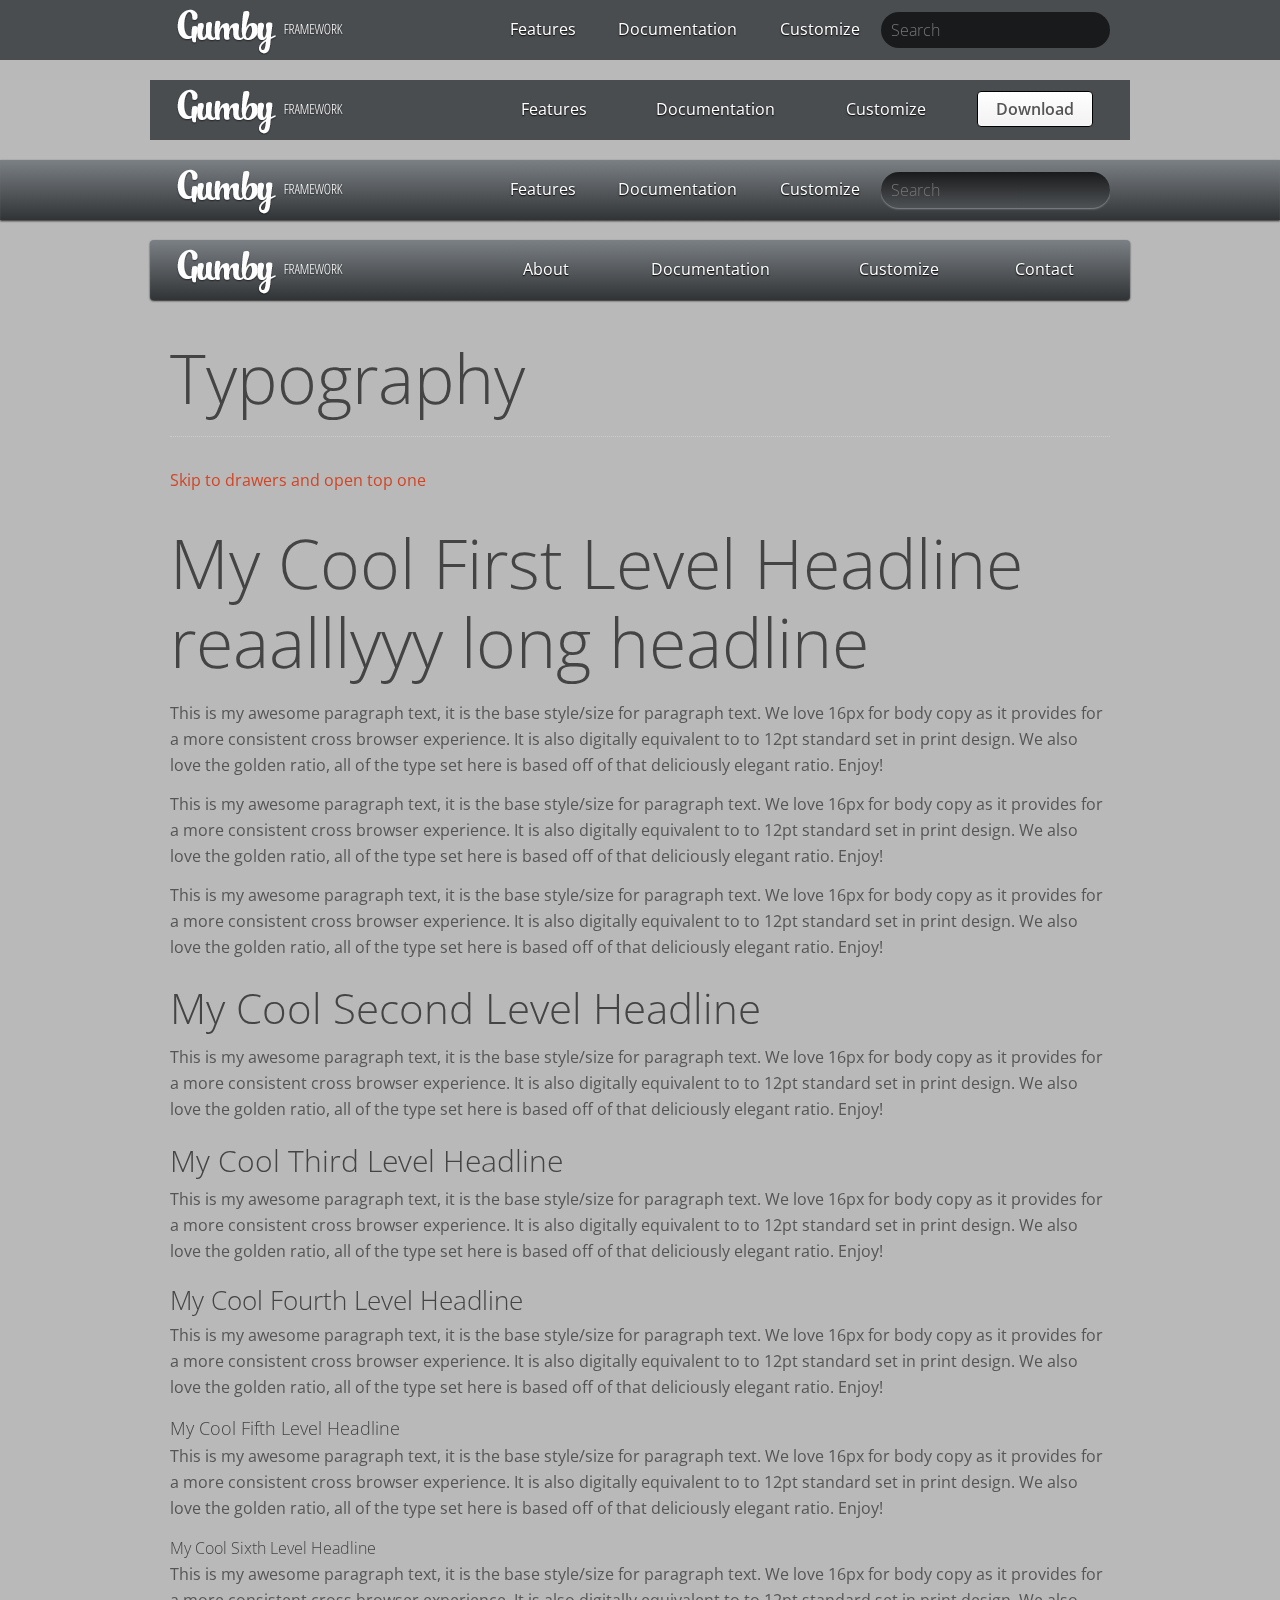
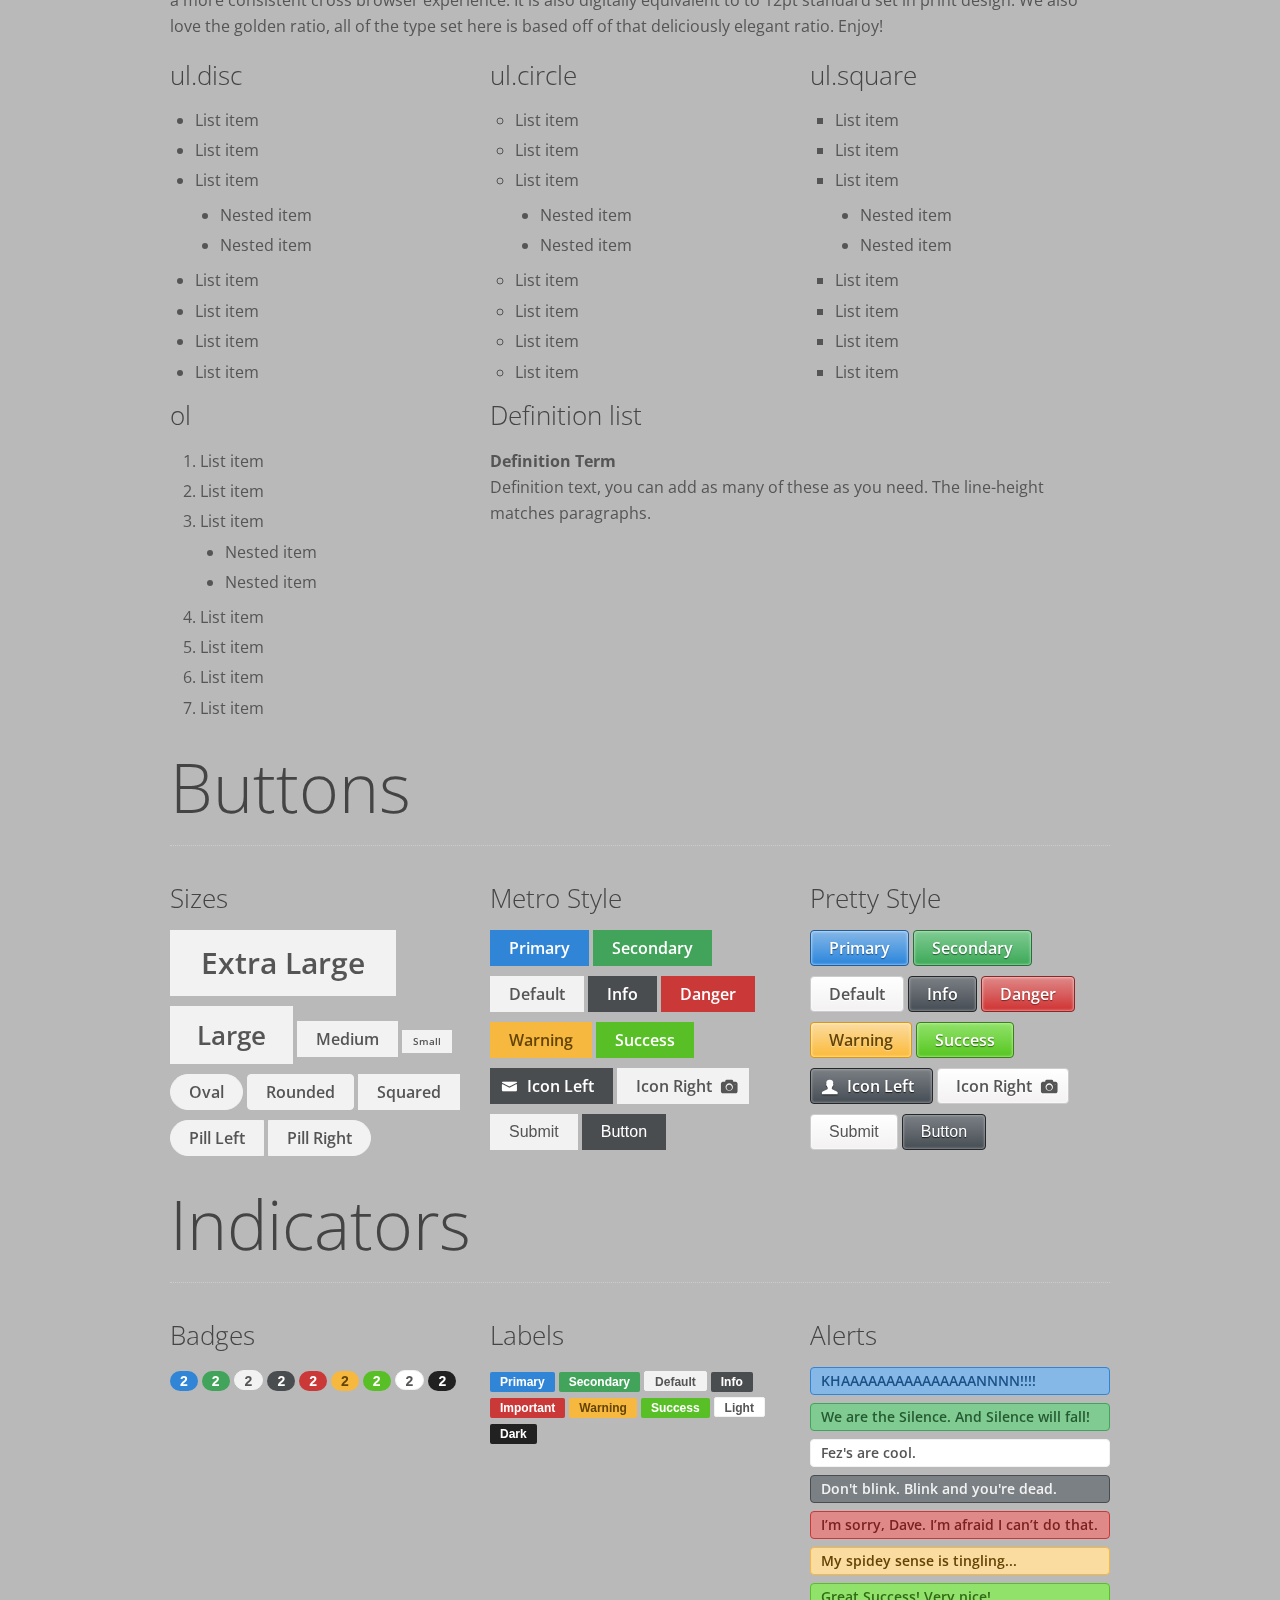
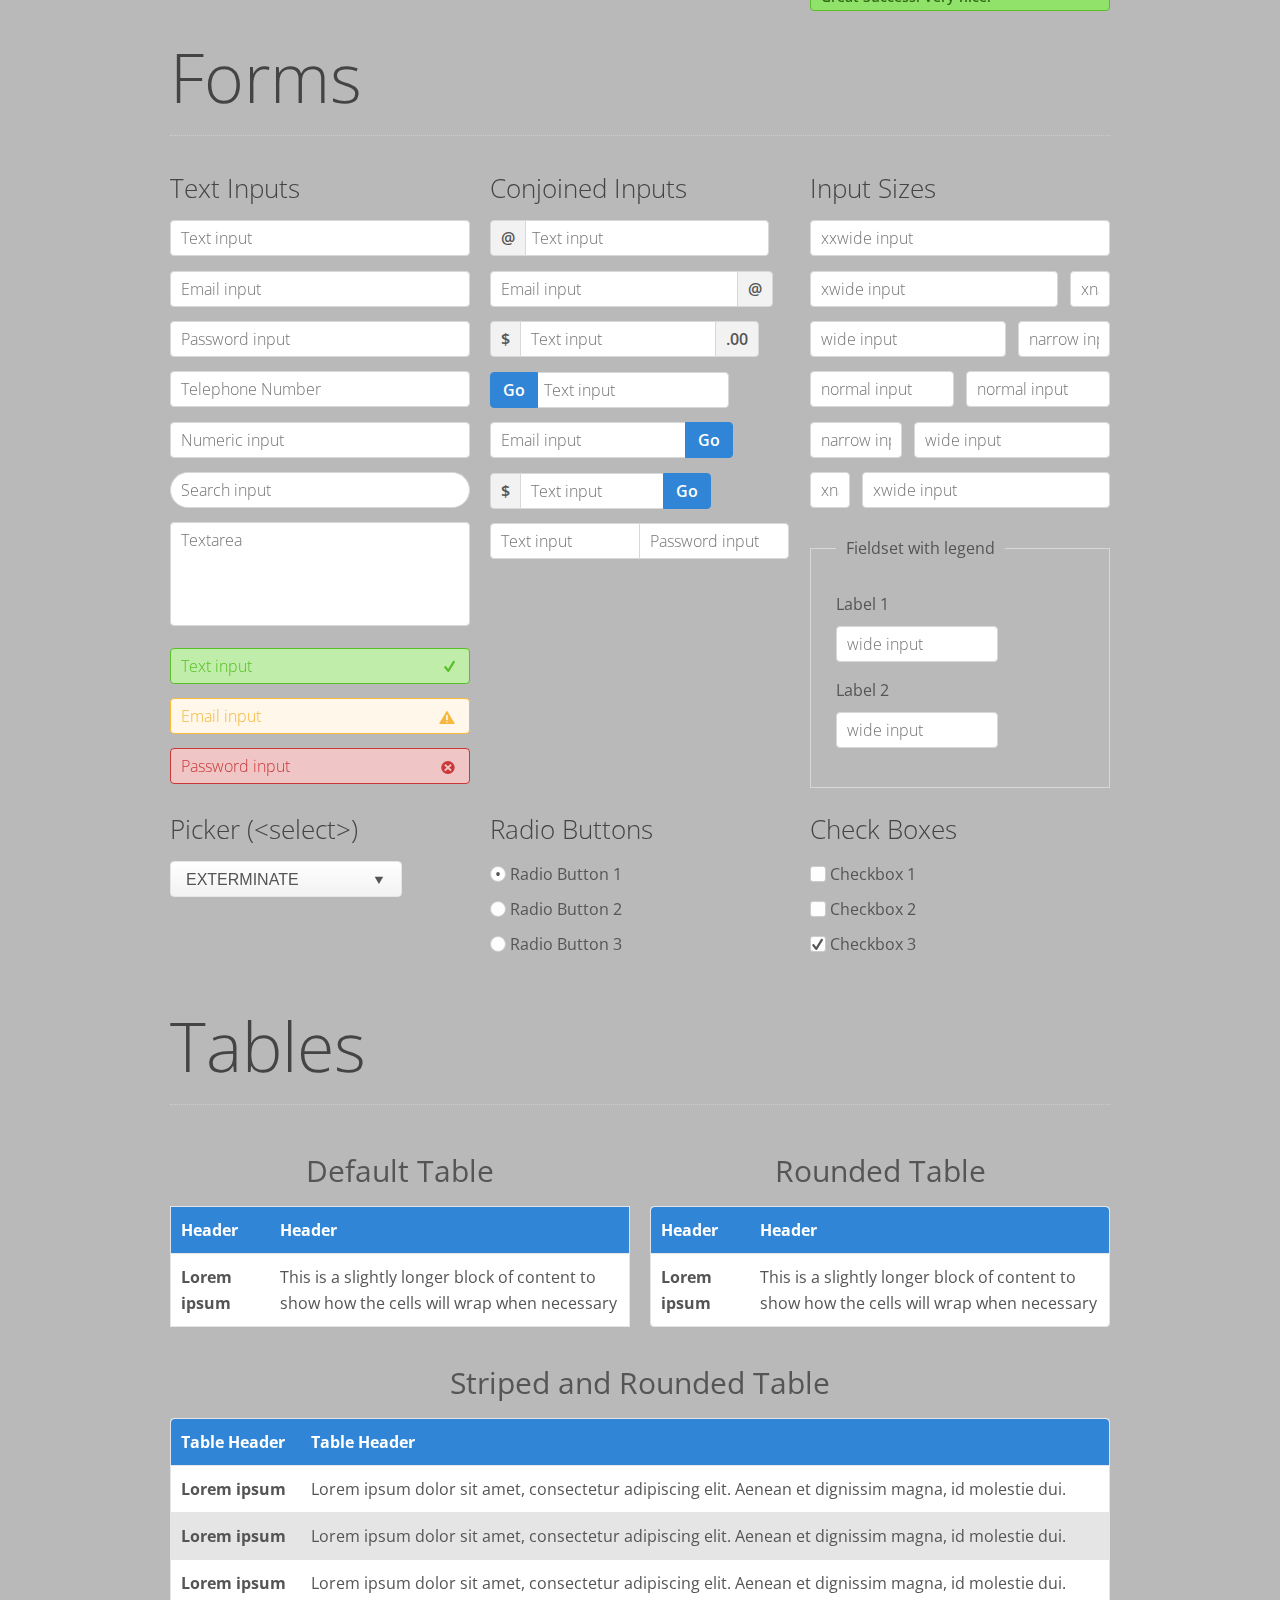
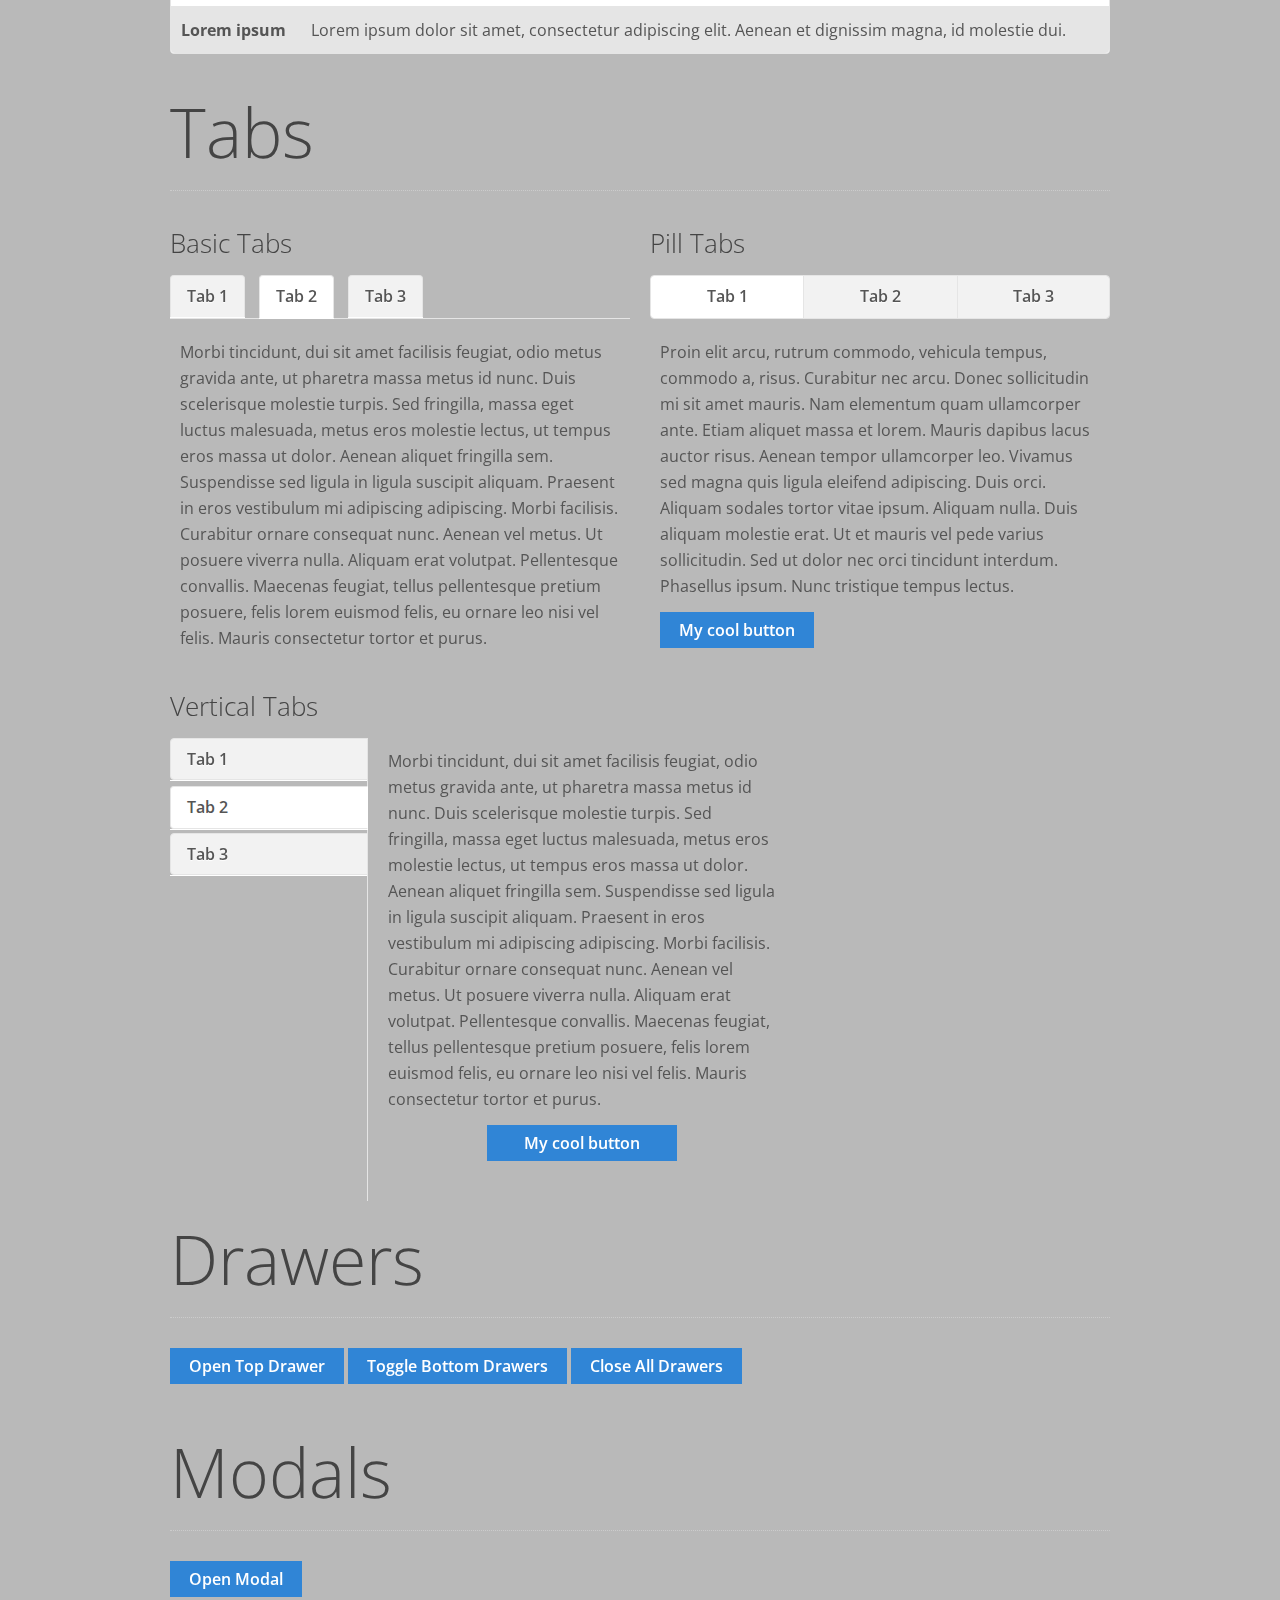
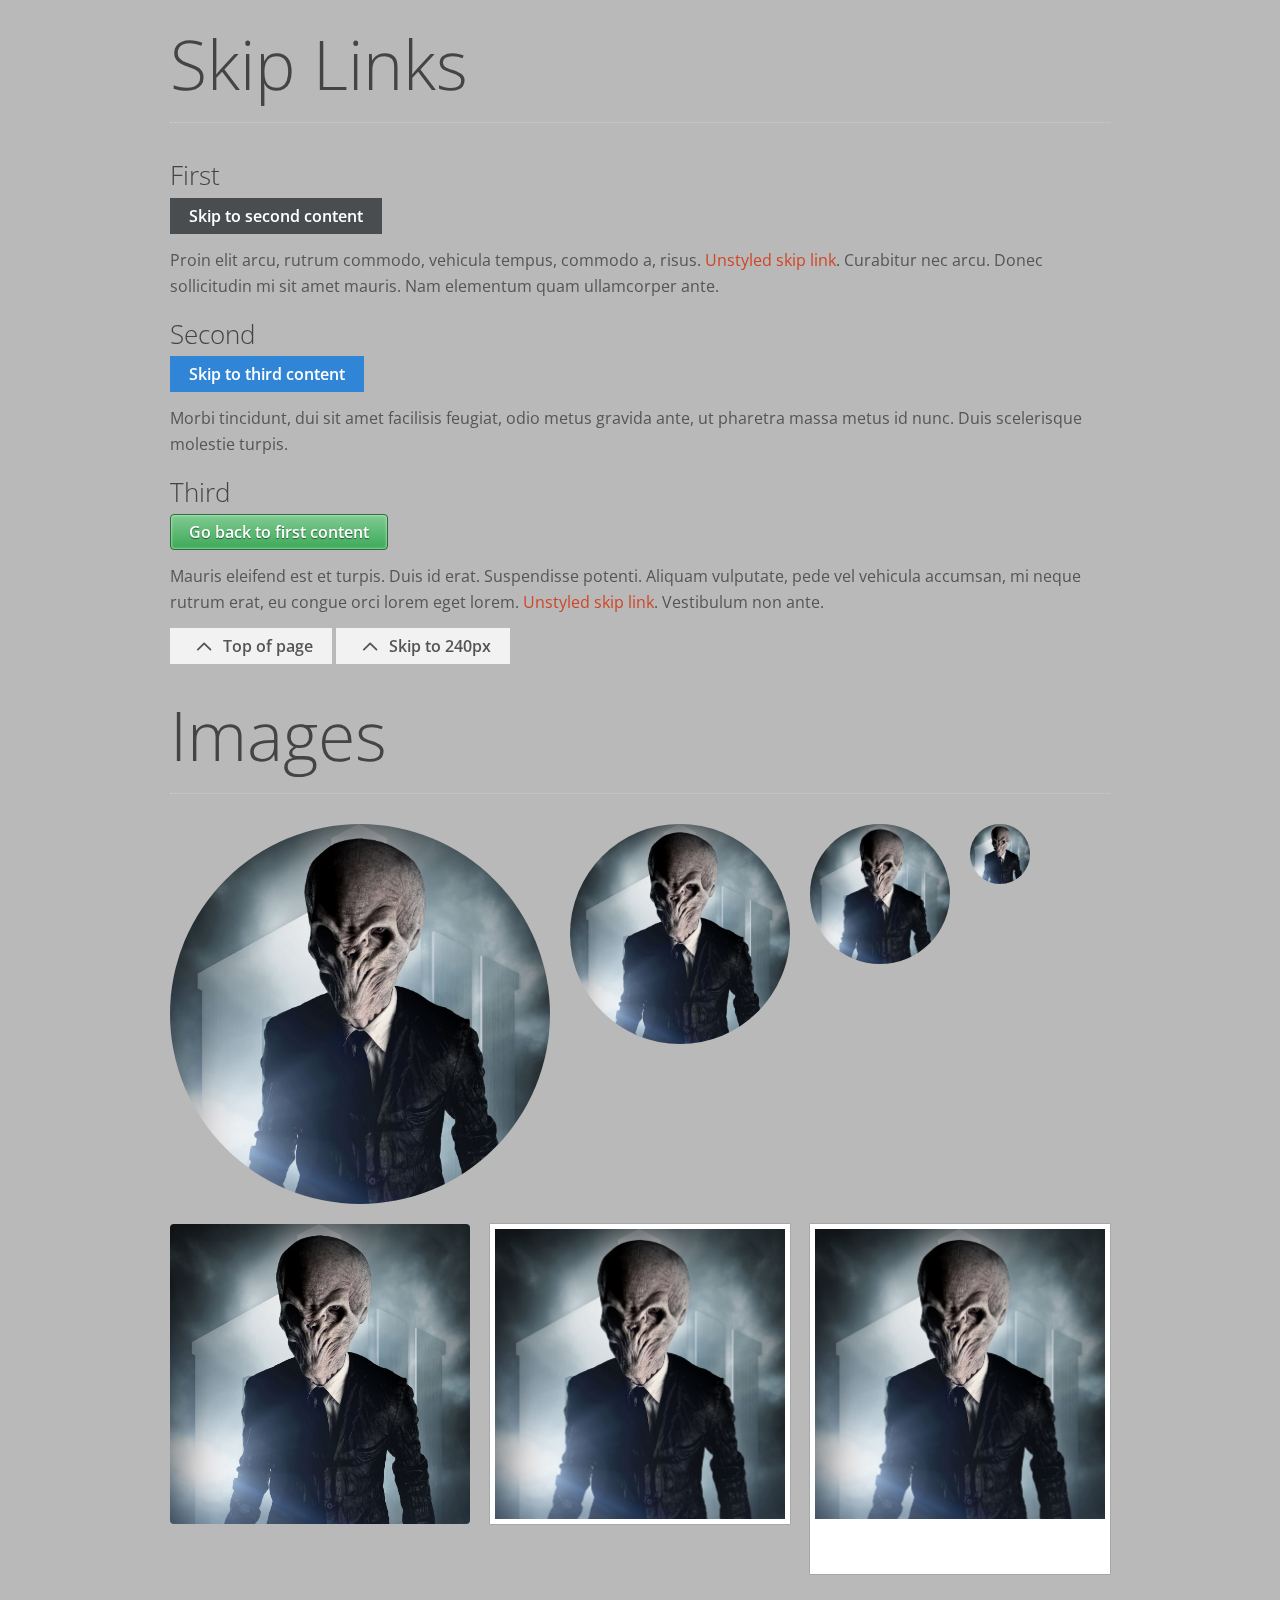
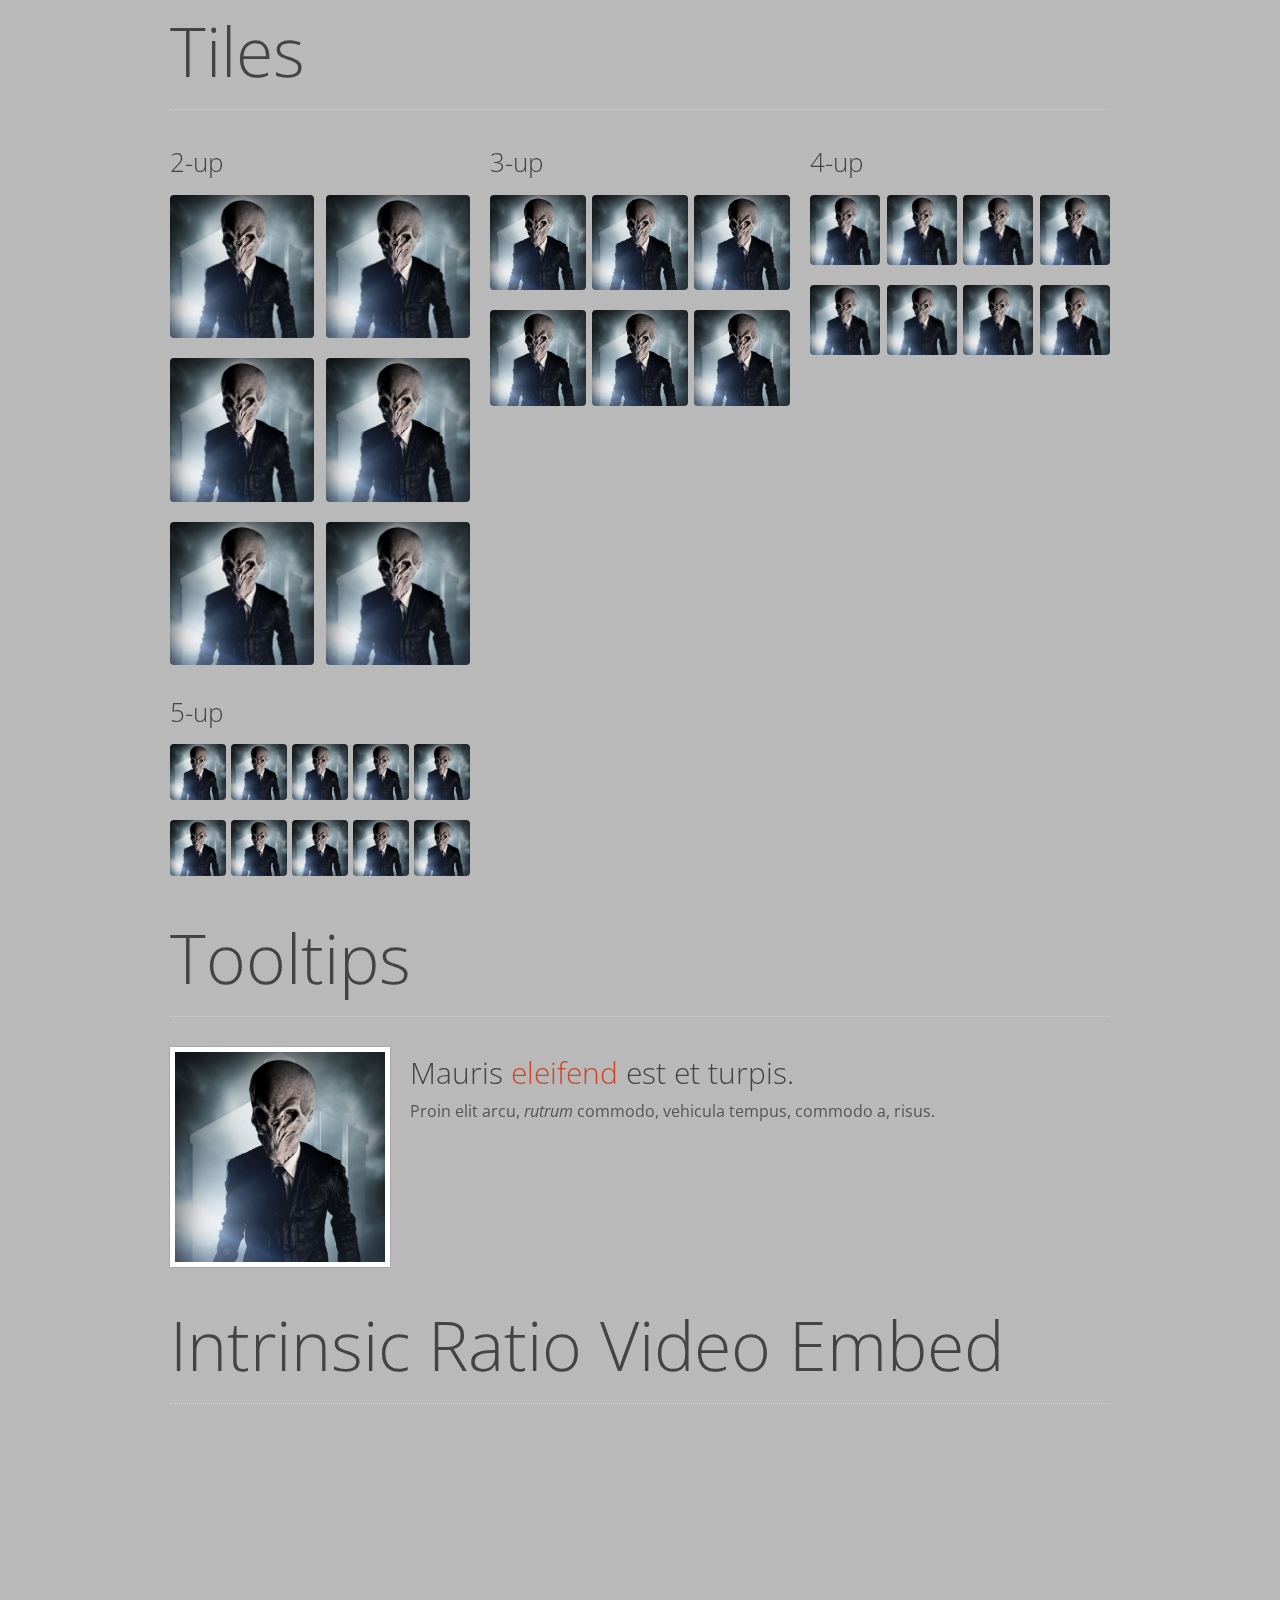
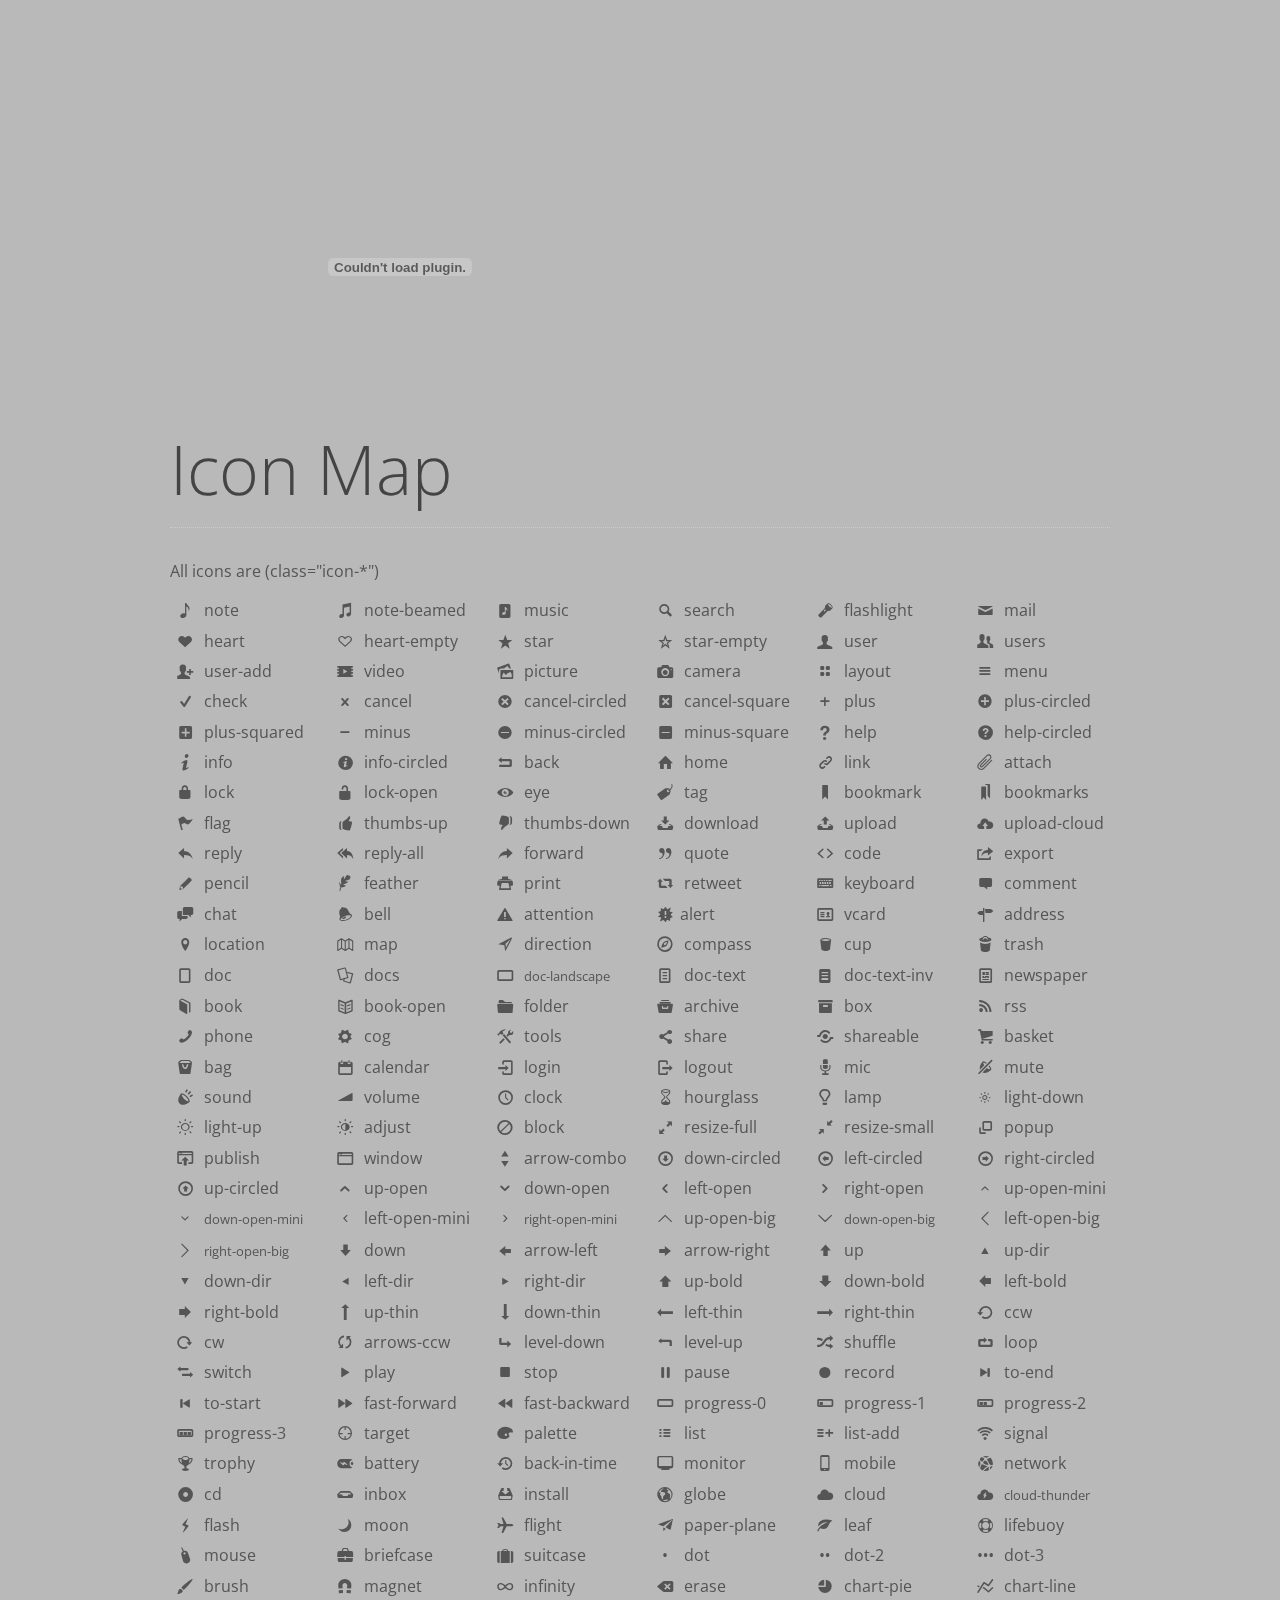
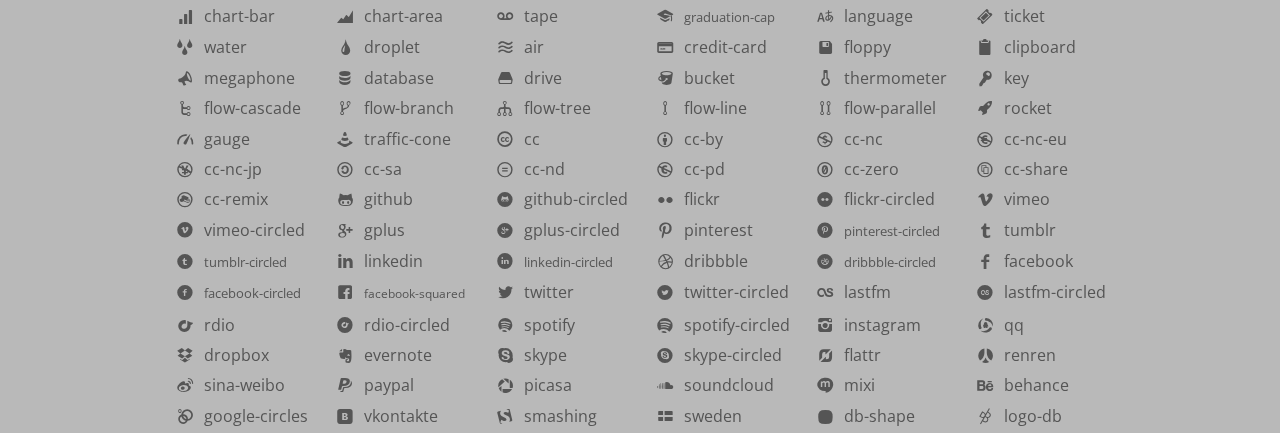
<file: ui.html>
<!doctype html>
<!-- paulirish.com/2008/conditional-stylesheets-vs-css-hacks-answer-neither/ -->
<!--[if lt IE 7]> <html class="no-js ie6 oldie" lang="en"> <![endif]-->
<!--[if IE 7]>    <html class="no-js ie7 oldie" lang="en"> <![endif]-->
<!--[if IE 8]>    <html class="no-js ie8 oldie" lang="en"> <![endif]-->
<!--[if IE 9]>    <html class="no-js ie9" lang="en"> <![endif]-->
<!-- Consider adding an manifest.appcache: h5bp.com/d/Offline -->
<!--[if gt IE 9]><!--> <html class="no-js" lang="en" itemscope itemtype="http://schema.org/Product"> <!--<![endif]-->
<head>
	<meta charset="utf-8">

	<!-- Use the .htaccess and remove these lines to avoid edge case issues.
			 More info: h5bp.com/b/378 -->
	<meta http-equiv="X-UA-Compatible" content="IE=edge,chrome=1">

	<title>Gumby - A Flexible, Responsive CSS Framework - Powered by SASS</title>
	<meta name="description" content="" />
	<meta name="keywords" content="" />
	<meta name="author" content="humans.txt">

	<link rel="shortcut icon" href="favicon.png" type="image/x-icon" />

	<!-- Facebook Metadata /-->
	<meta property="fb:page_id" content="" />
	<meta property="og:image" content="" />
	<meta property="og:description" content=""/>
	<meta property="og:title" content=""/>

	<!-- Google+ Metadata /-->
	<meta itemprop="name" content="">
	<meta itemprop="description" content="">
	<meta itemprop="image" content="">

	<meta name="viewport" content="width=device-width, initial-scale=1.0, maximum-scale=1">

	<!-- We highly recommend you use SASS and write your custom styles in sass/_custom.scss.
		 However, there is a blank style.css in the css directory should you prefer -->
	<link rel="stylesheet" href="css/gumby.css">
	<!-- <link rel="stylesheet" href="css/style.css"> -->

	<script src="js/libs/modernizr-2.6.2.min.js"></script>
</head>

<style>
	.btn,.drawer { margin-bottom:10px; }
	.drawer { text-align: center; }
	h1.lead { border-bottom: 1px dotted #ccc; margin-bottom: 30px; }
	h4.lead { margin-bottom:10px; }
	#icon_map ul li { font-size: 16px; }
	.smallify { font-size: 13px; }
	.modal h2, .modal .btn { margin: 5% 0 20px; }
	.ttip.example { float: left; background: #eee; border: 1px dotted #ccc; padding: 20px; }
</style>

<body>

	<div class="modal" id="modal1">
		<div class="content">
			<a class="close switch" gumby-trigger="|#modal1"><i class="icon-cancel" /></i></a>
			<div class="row">
				<div class="ten columns centered text-center">
					<h2>This is a modal.</h2>
					<p>Gumby modals are easy to make using Toggles &amp; Switches. The <span class="label default">.modal</span> class already has the required styles which you can open and close using Toggles &amp; Switches.</p>
				</div>
			</div>
		</div>
	</div>

	<div class="navbar" id="nav1">
		<div class="row">
			<a class="toggle" gumby-trigger="#nav1 > .row > ul" href="#"><i class="icon-menu"></i></a>
			<h1 class="four columns logo">
				<a href="#">
					<img src="img/gumby_mainlogo.png" gumby-retina />
				</a>
			</h1>
			<ul class="eight columns">
				<li><a href="#">Features</a></li>
				<li>
					<a href="#">Documentation</a>
					<div class="dropdown">
						<ul>
							<li><a href="http://digitalsurgeons.com">Item</a></li>
							<li><a href="#">Item</a></li>
							<li><a href="#">Item</a></li>
							<li>
								<a href="#">I HAVE STUFF NESTED UNDER ME</a>
								<div class="dropdown">
									<ul>
										<li><a href="http://digitalsurgeons.com">nested</a></li>
										<li><a href="">nested</a></li>
										<li><a href="">nested</a></li>
										<li><a href="">nested</a></li>
										<li><a href="">nested</a></li>
									</ul>
								</div>
							</li>
							<li><a href="#">Item</a></li>
							<li><a href="#">Item</a></li>
							<li><a href="#">Item</a></li>
							<li><a href="#">Item</a></li>
							<li><a href="#">Item</a></li>
							<li><a href="#">Item</a></li>
							<li><a href="#">Item</a></li>
						</ul>
					</div>
				</li>
				<li><a href="#">Customize</a></li>
				<li class="field"><input class="search input" type="search" placeholder="Search" /></li>
			</ul>
		</div>
	</div>
	<div class="navbar row" id="nav2">
		<a class="toggle" gumby-trigger="#nav2 > ul" href="#"><i class="icon-menu"></i></a>
		<h1 class="four columns logo">
			<a href="#">
				<img src="img/gumby_mainlogo.png" gumby-retina />
			</a>
		</h1>
		<ul class="eight columns">
			<li><a href="#">Features</a></li>
				<li>
					<a href="http://digitalsurgeons.com">Documentation</a>
					<div class="dropdown">
						<ul>
							<li><a href="#">Item</a></li>
							<li><a href="#">Item</a></li>
							<li><a href="#">Item</a></li>
							<li><a href="#">Item</a></li>
							<li><a href="#">Item</a></li>
						</ul>
					</div>
				</li>
				<li><a href="#">Customize</a></li>
				<li>
					<button class="medium pretty default btn">
						<a href="#">Download</a>
					</button>
				</li>
		</ul>
	</div>

	<!-- container to normalize fixed navigation behavior when scrolling -->
	<div class="navcontain">
		<div class="pretty navbar" gumby-fixed="top" id="nav3">
			<div class="row">
				<a class="toggle" gumby-trigger="#nav3 > .row > ul" href="#"><i class="icon-menu"></i></a>
				<h1 class="four columns logo">
					<a href="#">
						<img src="img/gumby_mainlogo.png" gumby-retina />
					</a>
				</h1>
				<ul class="eight columns">
					<li><a href="#">Features</a></li>
					<li>
						<a href="#">Documentation</a>
						<div class="dropdown">
							<ul>
								<li><a href="#">Item</a></li>
								<li><a href="#">Item</a></li>
								<li><a href="#">Item</a></li>
								<li><a href="#">Item</a></li>
								<li><a href="#">Item</a></li>
							</ul>
						</div>
					</li>
					<li><a href="#">Customize</a></li>
					<li class="field"><input class="search input" type="search" placeholder="Search" /></li>
				</ul>
			</div>
		</div>
	</div>

	<div class="pretty navbar row" id="nav4">
		<a class="toggle" gumby-trigger="#nav4 > ul" href="#"><i class="icon-menu"></i></a>
		<h1 class="four columns logo">
			<a href="#">
				<img src="img/gumby_mainlogo.png" gumby-retina />
			</a>
		</h1>
		<ul class="eight columns">
			<li><a href="#">About</a></li>
			<li>
				<a href="#">Documentation</a>
				<div class="dropdown">
					<ul>
						<li><a href="#">Item</a></li>
						<li><a href="#">Item</a></li>
						<li><a href="#">Item</a></li>
						<li><a href="#">Item</a></li>
						<li><a href="#">Item</a></li>
					</ul>
				</div>
			</li>
			<li><a href="#">Customize</a></li>
			<li><a href="#">Contact</a></li>
		</ul>
	</div>
	<div class="row">
		<h1 class="lead">Typography</h1>
		<div class="row">
			<!-- Switch triggered when skiplink completes in main.js -->
			<p><a href="#" id="skip-switch" class="skip switch" gumby-trigger="#drawer1" gumby-goto="#drawers" gumby-duration="500" gumby-offset="-130" gumby-update>Skip to drawers and open top one</a></p>
			<h1>My Cool First Level Headline reaalllyyy long headline</h1>
			<p>This is my awesome paragraph text, it is the base style/size for paragraph text. We love 16px for body copy as it provides for a more consistent cross browser experience. It is also digitally equivalent to to 12pt standard set in print design. We also love the golden ratio, all of the type set here is based off of that deliciously elegant ratio. Enjoy!</p>
			<p>This is my awesome paragraph text, it is the base style/size for paragraph text. We love 16px for body copy as it provides for a more consistent cross browser experience. It is also digitally equivalent to to 12pt standard set in print design. We also love the golden ratio, all of the type set here is based off of that deliciously elegant ratio. Enjoy!</p>
			<p>This is my awesome paragraph text, it is the base style/size for paragraph text. We love 16px for body copy as it provides for a more consistent cross browser experience. It is also digitally equivalent to to 12pt standard set in print design. We also love the golden ratio, all of the type set here is based off of that deliciously elegant ratio. Enjoy!</p>
			<h2>My Cool Second Level Headline</h2>
			<p>This is my awesome paragraph text, it is the base style/size for paragraph text. We love 16px for body copy as it provides for a more consistent cross browser experience. It is also digitally equivalent to to 12pt standard set in print design. We also love the golden ratio, all of the type set here is based off of that deliciously elegant ratio. Enjoy!</p>
			<h3>My Cool Third Level Headline</h3>
			<p>This is my awesome paragraph text, it is the base style/size for paragraph text. We love 16px for body copy as it provides for a more consistent cross browser experience. It is also digitally equivalent to to 12pt standard set in print design. We also love the golden ratio, all of the type set here is based off of that deliciously elegant ratio. Enjoy!</p>
			<h4>My Cool Fourth Level Headline</h4>
			<p>This is my awesome paragraph text, it is the base style/size for paragraph text. We love 16px for body copy as it provides for a more consistent cross browser experience. It is also digitally equivalent to to 12pt standard set in print design. We also love the golden ratio, all of the type set here is based off of that deliciously elegant ratio. Enjoy!</p>
			<h5>My Cool Fifth Level Headline</h5>
			<p>This is my awesome paragraph text, it is the base style/size for paragraph text. We love 16px for body copy as it provides for a more consistent cross browser experience. It is also digitally equivalent to to 12pt standard set in print design. We also love the golden ratio, all of the type set here is based off of that deliciously elegant ratio. Enjoy!</p>
			<h6>My Cool Sixth Level Headline</h6>
			<p>This is my awesome paragraph text, it is the base style/size for paragraph text. We love 16px for body copy as it provides for a more consistent cross browser experience. It is also digitally equivalent to to 12pt standard set in print design. We also love the golden ratio, all of the type set here is based off of that deliciously elegant ratio. Enjoy!</p>
		</div>
		<div class="row">
			<div class="four columns">
				<h4 class="lead">ul.disc</h4>
				<ul class="disc">
					<li>List item</li>
					<li>List item</li>
					<li>List item</li>
						<ul class="disc">
							<li>Nested item</li>
							<li>Nested item</li>
						</ul>
					<li>List item</li>
					<li>List item</li>
					<li>List item</li>
					<li>List item</li>
				</ul>
			</div>
			<div class="four columns">
				<h4 class="lead">ul.circle</h4>
				<ul class="circle">
					<li>List item</li>
					<li>List item</li>
					<li>List item</li>
						<ul class="disc">
							<li>Nested item</li>
							<li>Nested item</li>
						</ul>
					<li>List item</li>
					<li>List item</li>
					<li>List item</li>
					<li>List item</li>
				</ul>
			</div>
			<div class="four columns">
				<h4 class="lead">ul.square</h4>
				<ul class="square">
					<li>List item</li>
					<li>List item</li>
					<li>List item</li>
						<ul class="disc">
							<li>Nested item</li>
							<li>Nested item</li>
						</ul>
					<li>List item</li>
					<li>List item</li>
					<li>List item</li>
					<li>List item</li>
				</ul>
			</div>
		</div>
		<div class="row">
			<div class="four columns">
				<h4 class="lead">ol</h4>
				<ol>
					<li>List item</li>
					<li>List item</li>
					<li>List item</li>
						<ul class="disc">
							<li>Nested item</li>
							<li>Nested item</li>
						</ul>
					<li>List item</li>
					<li>List item</li>
					<li>List item</li>
					<li>List item</li>
				</ol>
			</div>
			<div class="eight columns">
				<h4 class="lead">Definition list</h4>
				<dl>
					<dt>Definition Term</dt>
					<dd>Definition text, you can add as many of these as you need. The line-height matches paragraphs.</dd>
				</dl>
			</div>
		</div>

	</div>
	<div class="row">
		<h1 class="lead">Buttons</h1>
		<div class="row">
			<div class="four columns">
				<h4 class="lead">Sizes</h4>
				<div class="xlarge btn default"><a href="#">Extra Large</a></div>
				<div class="large btn default"><a href="#">Large</a></div>
				<div class="medium btn default"><a href="#">Medium</a></div>
				<div class="small btn default"><a href="#">Small</a></div>
				<div class="medium oval btn default"><a href="#">Oval</a></div>
				<div class="medium metro rounded btn default"><a href="#">Rounded</a></div>
				<div class="medium squared btn default"><a href="#">Squared</a></div>
				<div class="medium btn pill-left default"><a href="#">Pill Left</a></div>
				<div class="medium btn pill-right default"><a href="#">Pill Right</a></div>
			</div>
			<div class="four columns">
				<h4 class="lead">Metro Style</h4>
				<div class="medium primary btn"><a href="#">Primary</a></div>
				<div class="medium secondary btn"><a href="#">Secondary</a></div>
				<div class="medium default btn"><a href="#">Default</a></div>
				<div class="medium info btn"><a href="#">Info</a></div>
				<div class="medium danger btn"><a href="#">Danger</a></div>
				<div class="medium warning btn"><a href="#">Warning</a></div>
				<div class="medium success btn"><a href="#">Success</a></div>
				<div class="medium info btn icon-left entypo icon-mail"><a href="#">Icon Left</a></div>
				<div class="medium default btn icon-right entypo icon-camera"><a href="#">Icon Right</a></div>
				<div class="medium default btn"><input type="submit" value="Submit" /></div>
				<div class="medium info btn"><button>Button</button></div>
			</div>
			<div class="four columns pretty">
				<h4 class="lead">Pretty Style</h4>
				<div class="pretty medium primary btn"><a href="#">Primary</a></div>
				<div class="pretty medium secondary btn"><a href="#">Secondary</a></div>
				<div class="pretty medium default btn"><a href="#">Default</a></div>
				<div class="pretty medium info btn"><a href="#">Info</a></div>
				<div class="pretty medium danger btn"><a href="#">Danger</a></div>
				<div class="pretty medium warning btn"><a href="#">Warning</a></div>
				<div class="pretty medium success btn"><a href="#">Success</a></div>
				<div class="medium info btn icon-left icon-user"><a href="#">Icon Left</a></div>
				<div class="medium default btn icon-right icon-camera"><a href="#">Icon Right</a></div>
				<div class="pretty medium default btn"><input type="submit" value="Submit" /></div>
				<div class="pretty medium info btn"><button>Button</button></div>
			</div>
		</div>
	</div>
	<div class="row">
		<h1 class="lead">Indicators</h1>
		<div class="row">
			<div class="four columns">
				<h4 class="lead">Badges</h4>
				<li class="primary badge">2</li>
				<li class="secondary badge">2</li>
				<li class="default badge">2</li>
				<li class="info badge">2</li>
				<li class="danger badge">2</li>
				<li class="warning badge">2</li>
				<li class="success badge">2</li>
				<li class="light badge">2</li>
				<li class="dark badge">2</li>
			</div>
			<div class="four columns">
				<h4 class="lead">Labels</h4>
				<li class="primary label">Primary</li>
				<li class="secondary label">Secondary</li>
				<li class="default label">Default</li>
				<li class="info label">Info</li>
				<li class="danger label">Important</li>
				<li class="warning label">Warning</li>
				<li class="success label">Success</li>
				<li class="light label">Light</li>
				<li class="dark label">Dark</li>
			</div>
			<div class="four columns">
				<h4 class="lead">Alerts</h4>
				<li class="primary alert">KHAAAAAAAAAAAAAAANNNN!!!!</li>
				<li class="secondary alert">We are the Silence. And Silence will fall!</li>
				<li class="default alert">Fez's are cool.</li>
				<li class="info alert">Don't blink. Blink and you're dead.</li>
				<li class="danger alert">I’m sorry, Dave. I’m afraid I can’t do that.</li>
				<li class="warning alert">My spidey sense is tingling...</li>
				<li class="success alert">Great Success! Very nice!</li>
			</div>
		</div>
	</div>
	<div class="row">
		<h1 class="lead">Forms</h1>
		<div class="row">
			<div class="four columns">
				<h4 class="lead">Text Inputs</h4>
				<form>
					<ul>
						<li class="field"><input class="text input" type="text" placeholder="Text input" /></li>
						<li class="field"><input class="email input" type="email" placeholder="Email input" /></li>
						<li class="field"><input class="password input" type="password" placeholder="Password input" /></li>
						<li class="field"><input class="phone input" type="tel" placeholder="Telephone Number" /></li>
						<li class="field"><input class="numeric input" type="number" placeholder="Numeric input" /></li>
						<li class="field"><input class="search input" type="search" placeholder="Search input" /></li>
						<li class="field"><textarea class="input textarea" placeholder="Textarea" rows="3"></textarea></li>
						<li class="field success"><input class="text input" type="text" placeholder="Text input" /></li>
						<li class="field warning"><input class="email input" type="email" placeholder="Email input" /></li>
						<li class="field danger"><input class="password input" type="password" placeholder="Password input" /></li>
					</ul>
				</form>
			</div>
			<div class="four columns">
				<h4 class="lead">Conjoined Inputs</h4>
				<form>
					<ul>
						<li class="prepend field">
							<span class="adjoined">@</span>
							<input class="xwide text input" type="text" placeholder="Text input" />
						</li>
						<li class="append field">
							<input class="xwide email input" type="email" placeholder="Email input" />
							<span class="adjoined">@</span>
						</li>
						<li class="prepend append field">
							<span class="adjoined">$</span>
							<input class="wide text input" type="text" placeholder="Text input" />
							<span class="adjoined">.00</span>
						</li>
						<li class="prepend field">
							<div class="medium primary btn"><a href="#">Go</a></div>
							<input class="wide text input" type="text" placeholder="Text input" />
						</li>
						<li class="append field">
							<input class="wide email input" type="email" placeholder="Email input" />
							<div class="medium primary btn"><a href="#">Go</a></div>
						</li>
						<li class="prepend append field">
							<span class="adjoined">$</span>
							<input class="normal text input" type="text" placeholder="Text input" />
							<div class="medium primary btn"><a href="#">Go</a></div>
						</li>
						<li class="prepend append double field">
							<input class="text input" type="text" placeholder="Text input" />
							<input class="password input" type="password" placeholder="Password input" />
						</li>
					</ul>
				</form>
			</div>
			<div class="four columns">
				<h4 class="lead">Input Sizes</h4>
				<form>
					<ul>
						<li class="field"><input class="xxwide text input" type="text" placeholder="xxwide input" /></li>
						<li class="field">
							<input class="xwide email input" type="email" placeholder="xwide input" />
							<input class="xnarrow text input" type="text" placeholder="xnarrow input" />
						</li>
						<li class="field">
							<input class="wide text input" type="password" placeholder="wide input" />
							<input class="narrow text input" type="text" placeholder="narrow input" />
						</li>
						<li class="field">
							<input class="normal text input" type="text" placeholder="normal input" />
							<input class="normal text input" type="text" placeholder="normal input" />
						</li>
						<li class="field">
							<input class="narrow text input" type="text" placeholder="narrow input" />
							<input class="wide text input" type="text" placeholder="wide input" />
						</li>
						<li class="field">
							<input class="xnarrow text input" type="text" placeholder="xnarrow input" />
							<input class="xwide text input" type="text" placeholder="xwide input" />
						</li>
					</ul>
					<fieldset>
						<legend>Fieldset with legend</legend>
						<ul>
							<li class="field">
								<label class="inline" for="text1">Label 1</label>
								<input class="wide text input" name="text1" type="text" placeholder="wide input" />
							</li>
							<li class="field">
								<label class="inline" for="text2">Label 2</label>
								<input class="wide password input" name="text2" type="password" placeholder="wide input" />
							</li>
						</ul>
					</fieldset>
				</form>
			</div>
		</div>
		<div class="row">
			<div class="four columns">
				<h4 class="lead">Picker (&lt;select&gt;)</h4>
				<form>
					<ul>
						<li class="field">
							<div class="picker">
								<select>
									<option value="#" disabled>Favorite Dalek phrase...</option>
									<option>EXTERMINATE</option>
									<option>EXTERMINATE</option>
									<option>EXTERMINATE</option>
									<option>EXTERMINATE</option>
									<option>EXTERMINATE</option>
									<option>EXTERMINATE</option>
									<option>EXTERMINATE</option>
									<option>EXTERMINATE</option>
								</select>
							</div>
						</li>
					</ul>
				</form>
			</div>
			<div class="four columns">
				<h4 class="lead">Radio Buttons</h4>
				<form>
					<ul>
						<li class="field">
							<label class="radio checked" for="radio1">
								<input name="radio" value="1" type="radio" id="radio1" checked="checked">
								<span></span> Radio Button 1
							</label>
							<label class="radio" for="radio2">
								<input name="radio" value="2" type="radio" id="radio2">
								<span></span> Radio Button 2
							</label>
							<label class="radio" for="radio3">
								<input name="radio" value="3" type="radio" id="radio3">
								<span></span> Radio Button 3
							</label>
						</li>
					</ul>
				</form>
			</div>
			<div class="four columns">
				<h4 class="lead">Check Boxes</h4>
				<form>
					<ul>
						<li class="field">
							<label class="checkbox" for="checkbox1">
								<input name="checkbox1" type="checkbox" id="checkbox1">
								<span></span> Checkbox 1
							</label>
							<label class="checkbox" for="checkbox2">
								<input name="checkbox2" type="checkbox" id="checkbox2">
								<span></span> Checkbox 2
							</label>
							<label class="checkbox checked" for="checkbox3">
								<input name="checkbox3" checked="checked" type="checkbox" id="checkbox3">
								<span></span> Checkbox 3
							</label>
						</li>
					</ul>
				</form>
			</div>
		</div>
	</div>
	<div class="row">
		<h1 class="lead">Tables</h1>
		<div class="row">
			<div class="six columns">
				<table>
					<caption>Default Table</caption>
					<thead>
						<tr>
							<th>Header</th>
							<th>Header</th>
						</tr>
					</thead>
					<tbody>
						<tr>
							<td>Lorem ipsum</td>
							<td>This is a slightly longer block of content to show how the cells will wrap when necessary</td>
						</tr>
					</tbody>
				</table>
			</div>
			<div class="six columns">
				<table class="rounded">
					<caption>Rounded Table</caption>
					<thead>
						<tr>
							<th>Header</th>
							<th>Header</th>
						</tr>
					</thead>
					<tbody>
						<tr>
							<td>Lorem ipsum</td>
							<td>This is a slightly longer block of content to show how the cells will wrap when necessary</td>
						</tr>
					</tbody>
				</table>
			</div>
		</div>
		<div class="row">
			<div class="twelve columns">
				<table class="striped rounded">
					<caption>Striped and Rounded Table</caption>
					<thead>
						<tr>
							<th>Table Header</th>
							<th>Table Header</th>
						</tr>
					</thead>
					<tbody>
						<tr>
							<td>Lorem ipsum</td>
							<td>Lorem ipsum dolor sit amet, consectetur adipiscing elit. Aenean et dignissim magna, id molestie dui.</td>
						</tr>
						<tr>
							<td>Lorem ipsum</td>
							<td>Lorem ipsum dolor sit amet, consectetur adipiscing elit. Aenean et dignissim magna, id molestie dui.</td>
						</tr>
						<tr>
							<td>Lorem ipsum</td>
							<td>Lorem ipsum dolor sit amet, consectetur adipiscing elit. Aenean et dignissim magna, id molestie dui.</td>
						</tr>
						<tr>
							<td>Lorem ipsum</td>
							<td>Lorem ipsum dolor sit amet, consectetur adipiscing elit. Aenean et dignissim magna, id molestie dui.</td>
						</tr>
					</tbody>
				</table>
			</div>
		</div>
	</div>
	<div class="row">
		<h1 class="lead">Tabs</h1>
		<div class="row">
			<div class="six columns">
				<section class="tabs" id="tabs">
					<h4 class="lead">Basic Tabs</h4>
					<ul class="tab-nav">
						<li><a href="#">Tab 1</a></li>
						<li class="active"><a href="#">Tab 2</a></li>
						<li><a href="#">Tab 3</a></li>
					</ul>
					<div class="tab-content">
						<p>Proin elit arcu, rutrum commodo, vehicula tempus, commodo a, risus. Curabitur nec arcu. Donec sollicitudin mi sit amet mauris. Nam elementum quam ullamcorper ante. Etiam aliquet massa et lorem. Mauris dapibus lacus auctor risus. Aenean tempor ullamcorper leo. Vivamus sed magna quis ligula eleifend adipiscing. Duis orci. Aliquam sodales tortor vitae ipsum. Aliquam nulla. Duis aliquam molestie erat. Ut et mauris vel pede varius sollicitudin. Sed ut dolor nec orci tincidunt interdum. Phasellus ipsum. Nunc tristique tempus lectus.</p>
					</div>
					<div class="tab-content active">
						<p>Morbi tincidunt, dui sit amet facilisis feugiat, odio metus gravida ante, ut pharetra massa metus id nunc. Duis scelerisque molestie turpis. Sed fringilla, massa eget luctus malesuada, metus eros molestie lectus, ut tempus eros massa ut dolor. Aenean aliquet fringilla sem. Suspendisse sed ligula in ligula suscipit aliquam. Praesent in eros vestibulum mi adipiscing adipiscing. Morbi facilisis. Curabitur ornare consequat nunc. Aenean vel metus. Ut posuere viverra nulla. Aliquam erat volutpat. Pellentesque convallis. Maecenas feugiat, tellus pellentesque pretium posuere, felis lorem euismod felis, eu ornare leo nisi vel felis. Mauris consectetur tortor et purus.</p>
					</div>
					<div class="tab-content">
						<p>Mauris eleifend est et turpis. Duis id erat. Suspendisse potenti. Aliquam vulputate, pede vel vehicula accumsan, mi neque rutrum erat, eu congue orci lorem eget lorem. Vestibulum non ante. Class aptent taciti sociosqu ad litora torquent per conubia nostra, per inceptos himenaeos. Fusce sodales. Quisque eu urna vel enim commodo pellentesque. Praesent eu risus hendrerit ligula tempus pretium. Curabitur lorem enim, pretium nec, feugiat nec, luctus a, lacus.</p>
						<p>Duis cursus. Maecenas ligula eros, blandit nec, pharetra at, semper at, magna. Nullam ac lacus. Nulla facilisi. Praesent viverra justo vitae neque. Praesent blandit adipiscing velit. Suspendisse potenti. Donec mattis, pede vel pharetra blandit, magna ligula faucibus eros, id euismod lacus dolor eget odio.</p>
						<div class="medium primary btn pull_left"><a href="">My cool button</a></div>
					</div>
				</section>
			</div>
			<div class="six columns">
				<section class="pill tabs">
					<h4 class="lead">Pill Tabs</h4>
					<ul class="tab-nav">
						<li class="active"><a href="#">Tab 1</a></li>
						<li><a href="#">Tab 2</a></li>
						<li><a href="#">Tab 3</a></li>
					</ul>
					<div class="tab-content active">
						<p>Proin elit arcu, rutrum commodo, vehicula tempus, commodo a, risus. Curabitur nec arcu. Donec sollicitudin mi sit amet mauris. Nam elementum quam ullamcorper ante. Etiam aliquet massa et lorem. Mauris dapibus lacus auctor risus. Aenean tempor ullamcorper leo. Vivamus sed magna quis ligula eleifend adipiscing. Duis orci. Aliquam sodales tortor vitae ipsum. Aliquam nulla. Duis aliquam molestie erat. Ut et mauris vel pede varius sollicitudin. Sed ut dolor nec orci tincidunt interdum. Phasellus ipsum. Nunc tristique tempus lectus.</p>
						<div class="medium primary btn pull_left"><a href="">My cool button</a></div>
					</div>
					<div class="tab-content">
						<p>Morbi tincidunt, dui sit amet facilisis feugiat, odio metus gravida ante, ut pharetra massa metus id nunc. Duis scelerisque molestie turpis. Sed fringilla, massa eget luctus malesuada, metus eros molestie lectus, ut tempus eros massa ut dolor. Aenean aliquet fringilla sem. Suspendisse sed ligula in ligula suscipit aliquam. Praesent in eros vestibulum mi adipiscing adipiscing. Morbi facilisis. Curabitur ornare consequat nunc. Aenean vel metus. Ut posuere viverra nulla. Aliquam erat volutpat. Pellentesque convallis. Maecenas feugiat, tellus pellentesque pretium posuere, felis lorem euismod felis, eu ornare leo nisi vel felis. Mauris consectetur tortor et purus.</p>
					</div>
					<div class="tab-content">
						<p>Mauris eleifend est et turpis. Duis id erat. Suspendisse potenti. Aliquam vulputate, pede vel vehicula accumsan, mi neque rutrum erat, eu congue orci lorem eget lorem. Vestibulum non ante. Class aptent taciti sociosqu ad litora torquent per conubia nostra, per inceptos himenaeos. Fusce sodales. Quisque eu urna vel enim commodo pellentesque. Praesent eu risus hendrerit ligula tempus pretium. Curabitur lorem enim, pretium nec, feugiat nec, luctus a, lacus.</p>
						<p>Duis cursus. Maecenas ligula eros, blandit nec, pharetra at, semper at, magna. Nullam ac lacus. Nulla facilisi. Praesent viverra justo vitae neque. Praesent blandit adipiscing velit. Suspendisse potenti. Donec mattis, pede vel pharetra blandit, magna ligula faucibus eros, id euismod lacus dolor eget odio. Nam scelerisque. Donec non libero sed nulla mattis commodo. Ut sagittis. Donec nisi lectus, feugiat porttitor, tempor ac, tempor vitae, pede. Aenean vehicula velit eu tellus interdum rutrum. Maecenas commodo. Pellentesque nec elit. Fusce in lacus. Vivamus a libero vitae lectus hendrerit hendrerit.</p>
					</div>
				</section>
			</div>
		</div>
		<div class="row">
			<div class="eight columns">
				<section class="vertical tabs">
					<h4 class="lead">Vertical Tabs</h4>
					<ul class="tab-nav four columns">
						<li><a href="#">Tab 1</a></li>
						<li class="active"><a href="#">Tab 2</a></li>
						<li><a href="#">Tab 3</a></li>
					</ul>
					<div class="tab-content eight columns">
						<p>Proin elit arcu, rutrum commodo, vehicula tempus, commodo a, risus. Curabitur nec arcu. Donec sollicitudin mi sit amet mauris. Nam elementum quam ullamcorper ante. Etiam aliquet massa et lorem. Mauris dapibus lacus auctor risus. Aenean tempor ullamcorper leo. Vivamus sed magna quis ligula eleifend adipiscing. Duis orci. Aliquam sodales tortor vitae ipsum. Aliquam nulla. Duis aliquam molestie erat. Ut et mauris vel pede varius sollicitudin. Sed ut dolor nec orci tincidunt interdum. Phasellus ipsum. Nunc tristique tempus lectus.</p>
					</div>
					<div class="tab-content eight columns active">
						<p>Morbi tincidunt, dui sit amet facilisis feugiat, odio metus gravida ante, ut pharetra massa metus id nunc. Duis scelerisque molestie turpis. Sed fringilla, massa eget luctus malesuada, metus eros molestie lectus, ut tempus eros massa ut dolor. Aenean aliquet fringilla sem. Suspendisse sed ligula in ligula suscipit aliquam. Praesent in eros vestibulum mi adipiscing adipiscing. Morbi facilisis. Curabitur ornare consequat nunc. Aenean vel metus. Ut posuere viverra nulla. Aliquam erat volutpat. Pellentesque convallis. Maecenas feugiat, tellus pellentesque pretium posuere, felis lorem euismod felis, eu ornare leo nisi vel felis. Mauris consectetur tortor et purus.</p>
						<div class="row">
							<div class="medium primary btn six columns centered"><a href="">My cool button</a></div>
						</div>
					</div>
					<div class="tab-content eight columns">
						<p>Mauris eleifend est et turpis. Duis id erat. Suspendisse potenti. Aliquam vulputate, pede vel vehicula accumsan, mi neque rutrum erat, eu congue orci lorem eget lorem. Vestibulum non ante. Class aptent taciti sociosqu ad litora torquent per conubia nostra, per inceptos himenaeos. Fusce sodales. Quisque eu urna vel enim commodo pellentesque. Praesent eu risus hendrerit ligula tempus pretium. Curabitur lorem enim, pretium nec, feugiat nec, luctus a, lacus.</p>
						<p>Duis cursus. Maecenas ligula eros, blandit nec, pharetra at, semper at, magna. Nullam ac lacus. Nulla facilisi. Praesent viverra justo vitae neque. Praesent blandit adipiscing velit. Suspendisse potenti. Donec mattis, pede vel pharetra blandit, magna ligula faucibus eros, id euismod lacus dolor eget odio.</p>
					</div>
				</section>
			</div>
		</div>
	</div>
	<div class="row" id="drawers">
		<h1 class="lead">Drawers</h1>
		<p class="btn medium primary">
			<a href="#"  class="switch" gumby-trigger="#drawer1">Open Top Drawer</a>
		</p>
		<p class="btn medium primary">
			<a href="#"  class="toggle" gumby-trigger="#drawer2|#drawer3">Toggle Bottom Drawers</a>
		</p>
		<p class="btn medium primary">
			<a href="#"  class="switch" gumby-trigger="|.drawer">Close All Drawers</a>
		</p>
		<div class="row">
			<div class="twelve columns">
				<div class="drawer" id="drawer1">
					<h2><a href="http://www.digitalsurgeons.com">Digital Surgeons</a></h2>
				</div>
			</div>
		</div>
		<div class="row">
			<div class="six columns">
				<div class="drawer" id="drawer2">
					<h2><a href="http://www.digitalsurgeons.com">Digital Surgeons</a></h2>
				</div>
			</div>
			<div class="six columns">
				<div class="drawer" id="drawer3">
					<h2><a href="http://www.digitalsurgeons.com">Digital Surgeons</a></h2>
				</div>
			</div>
		</div>
	</div>
	<div class="row" id="modals">
		<h1 class="lead">Modals</h1>
		<p class="btn primary medium"><a href="#" class="switch" gumby-trigger="#modal1">Open Modal</a></p>
	</div>
	<div class="row">
		<h1 class="lead">Skip Links</h1>
		<div class="row">
			<div class="twelve columns">
				<div id="skiplink_1" style="position: relative;">
						<h4>First</h4>
						<p class="skiplink medium info"><a href="#" gumby-goto="#skiplink_2" gumby-offset="-60">Skip to second content</a></p>
						<p>Proin elit arcu, rutrum commodo, vehicula tempus, commodo a, risus. <a href="#" class="skip" gumby-goto="#skiplink_2" gumby-offset="-60">Unstyled skip link</a>. Curabitur nec arcu. Donec sollicitudin mi sit amet mauris. Nam elementum quam ullamcorper ante.</p>
				</div>
				<div id="skiplink_2" style="position: relative;">
						<h4>Second</h4>
						<p class="skiplink medium primary"><a href="#" gumby-goto="#skiplink_3" gumby-duration="2000" gumby-offset="-60">Skip to third content</a></p>
						<p>Morbi tincidunt, dui sit amet facilisis feugiat, odio metus gravida ante, ut pharetra massa metus id nunc. Duis scelerisque molestie turpis.</p>
				</div>
				<div id="skiplink_3" style="position: relative;">
						<h4>Third</h4>
						<p class="skiplink medium secondary pretty"><a href="#" gumby-goto="#skiplink_1" gumby-offset="-60">Go back to first content</a></p>
						<p>Mauris eleifend est et turpis. Duis id erat. Suspendisse potenti. Aliquam vulputate, pede vel vehicula accumsan, mi neque rutrum erat, eu congue orci lorem eget lorem. <a href="#" class="skip" gumby-goto="#skiplink_1" gumby-offset="-60">Unstyled skip link</a>. Vestibulum non ante.</p>

						<p class="skiplink medium default">
							<a href="#" gumby-goto="top"><i class="icon-up-open-big"></i> Top of page</a>
						</p>

						 <p class="skiplink medium default">
							<a href="#" gumby-goto="240"><i class="icon-up-open-big"></i> Skip to 240px</a>
						</p>
				</div>
			</div>
		</div>
	</div>
	<div class="row">
		<h1 class="lead">Images</h1>
		<div class="row">
			<div class="twelve columns">
				<div class="row">
					<div class="five columns image circle">
						<img src="img/img_silence_demo.jpg"/>
					</div>
					<div class="three columns image circle">
						<img src="img/img_silence_demo.jpg"/>
					</div>
					<div class="two columns image circle">
						<img src="img/img_silence_demo.jpg"/>
					</div>
					<div class="one columns image circle">
						<img src="img/img_silence_demo.jpg"/>
					</div>
				</div>
				<div class="row">
					<div class="four columns image rounded">
						<img src="img/img_silence_demo.jpg"/>
					</div>
					<div class="four columns image photo">
						<img src="img/img_silence_demo.jpg"/>
					</div>
					<div class="four columns image polaroid photo">
						<img src="img/img_silence_demo.jpg"/>
					</div>
				</div>
			</div>
		</div>
	</div>
	<div class="row" id="tiles">
		<h1 class="lead">Tiles</h1>
		<div class="row">
			<div class="four columns">
				<h4 class="lead">2-up</h4>
				<ul class="two_up tiles">
					<li class="rounded image"><img src="img/img_silence_demo.jpg"/></li>
					<li class="rounded image"><img src="img/img_silence_demo.jpg"/></li>
					<li class="rounded image"><img src="img/img_silence_demo.jpg"/></li>
					<li class="rounded image"><img src="img/img_silence_demo.jpg"/></li>
					<li class="rounded image"><img src="img/img_silence_demo.jpg"/></li>
					<li class="rounded image"><img src="img/img_silence_demo.jpg"/></li>
				</ul>
			</div>
			<div class="four columns">
				<h4 class="lead">3-up</h4>
				<ul class="three_up tiles">
					<li class="rounded image"><img src="img/img_silence_demo.jpg"/></li>
					<li class="rounded image"><img src="img/img_silence_demo.jpg"/></li>
					<li class="rounded image"><img src="img/img_silence_demo.jpg"/></li>
					<li class="rounded image"><img src="img/img_silence_demo.jpg"/></li>
					<li class="rounded image"><img src="img/img_silence_demo.jpg"/></li>
					<li class="rounded image"><img src="img/img_silence_demo.jpg"/></li>
				</ul>
			</div>
			<div class="four columns">
				<h4 class="lead">4-up</h4>
				<ul class="four_up tiles">
					<li class="rounded image"><img src="img/img_silence_demo.jpg"/></li>
					<li class="rounded image"><img src="img/img_silence_demo.jpg"/></li>
					<li class="rounded image"><img src="img/img_silence_demo.jpg"/></li>
					<li class="rounded image"><img src="img/img_silence_demo.jpg"/></li>
					<li class="rounded image"><img src="img/img_silence_demo.jpg"/></li>
					<li class="rounded image"><img src="img/img_silence_demo.jpg"/></li>
					<li class="rounded image"><img src="img/img_silence_demo.jpg"/></li>
					<li class="rounded image"><img src="img/img_silence_demo.jpg"/></li>
				</ul>
			</div>
		</div>
		<div class="row">
			<div class="four columns">
				<h4 class="lead">5-up</h4>
				<ul class="five_up tiles">
					<li class="rounded image"><img src="img/img_silence_demo.jpg"/></li>
					<li class="rounded image"><img src="img/img_silence_demo.jpg"/></li>
					<li class="rounded image"><img src="img/img_silence_demo.jpg"/></li>
					<li class="rounded image"><img src="img/img_silence_demo.jpg"/></li>
					<li class="rounded image"><img src="img/img_silence_demo.jpg"/></li>
					<li class="rounded image"><img src="img/img_silence_demo.jpg"/></li>
					<li class="rounded image"><img src="img/img_silence_demo.jpg"/></li>
					<li class="rounded image"><img src="img/img_silence_demo.jpg"/></li>
					<li class="rounded image"><img src="img/img_silence_demo.jpg"/></li>
					<li class="rounded image"><img src="img/img_silence_demo.jpg"/></li>
				</ul>
			</div>
		</div>
	</div>
	<div class="row" id="tooltips">
		<h1 class="lead">Tooltips</h1>
		<div class="row">
			<article class="three columns">
				<div class="image photo ttip" data-tooltip="Silence will fall.">
					<img src="img/img_silence_demo.jpg" alt="">
				</div>
			</article>
			<article class="nine columns">
				<h3>Mauris <a href="#" class="ttip" data-tooltip="Tooltip on a link">eleifend</a> est et turpis.</h3>
				<p>Proin elit arcu, <em class="ttip" data-tooltip="Another tooltip!">rutrum</em> commodo, vehicula tempus, commodo a, risus.</p>
		</div>
	</div>
	<div class="row" id="video_stuff">
		<h1 class="lead">Intrinsic Ratio Video Embed</h1>
		<div class="row" style="margin-bottom: 30px">
			<div class="six columns">
				<article class="youtube video">
					<iframe width="560" height="315" src="http://www.youtube.com/embed/N0IDkzhBQMg" frameborder="0" allowfullscreen></iframe>
				</article>
			</div>
			<div class="six columns">
				<article class="vimeo video">
					<iframe src="http://player.vimeo.com/video/50650297" width="500" height="281" frameborder="0" webkitAllowFullScreen mozallowfullscreen allowFullScreen></iframe>
				</article>
			</div>
		</div>
		<div class="row">
			<div class="six columns">
				<article class="twitch video">
					<object type="application/x-shockwave-flash" height="378" width="620" id="live_embed_player_flash" data="http://www.twitch.tv/widgets/live_embed_player.swf?channel=riotgames" bgcolor="#000000"><param name="allowFullScreen" value="true" /><param name="allowScriptAccess" value="always" /><param name="allowNetworking" value="all" /><param name="movie" value="http://www.twitch.tv/widgets/live_embed_player.swf" /><param name="flashvars" value="hostname=www.twitch.tv&channel=riotgames&auto_play=false&start_volume=25" /></object>
				</article>
			</div>
		</div>
	</div>
	<div class="row" id="icon_map">
		<div class="row">
			<h1 class="lead">Icon Map</h1>
			<p>All icons are (class="icon-*")</p>
		</div>
		<ul class="row">
			<li class="two columns"><i class="icon-note"></i> note</li>
			<li class="two columns"><i class="icon-note-beamed"></i> note-beamed</li>
			<li class="two columns"><i class="icon-music"></i> music</li>
			<li class="two columns"><i class="icon-search"></i> search</li>
			<li class="two columns"><i class="icon-flashlight"></i> flashlight</li>
			<li class="two columns"><i class="icon-mail"></i> mail</li>
		</ul>
		<ul class="row">
			<li class="two columns"><i class="icon-heart"></i> heart</li>
			<li class="two columns"><i class="icon-heart-empty"></i> heart-empty</li>
			<li class="two columns"><i class="icon-star"></i> star</li>
			<li class="two columns"><i class="icon-star-empty"></i> star-empty</li>
			<li class="two columns"><i class="icon-user"></i> user</li>
			<li class="two columns"><i class="icon-users"></i> users</li>
		</ul>
		<ul class="row">
			<li class="two columns"><i class="icon-user-add"></i> user-add</li>
			<li class="two columns"><i class="icon-video"></i> video</li>
			<li class="two columns"><i class="icon-picture"></i> picture</li>
			<li class="two columns"><i class="icon-camera"></i> camera</li>
			<li class="two columns"><i class="icon-layout"></i> layout</li>
			<li class="two columns"><i class="icon-menu"></i> menu</li>
		</ul>
		<ul class="row">
			<li class="two columns"><i class="icon-check"></i> check</li>
			<li class="two columns"><i class="icon-cancel"></i> cancel</li>
			<li class="two columns"><i class="icon-cancel-circled"></i> cancel-circled</li>
			<li class="two columns"><i class="icon-cancel-squared"></i> cancel-square</li>
			<li class="two columns"><i class="icon-plus"></i> plus</li>
			<li class="two columns"><i class="icon-plus-circled"></i> plus-circled</li>
		</ul>
		<ul class="row">
			<li class="two columns"><i class="icon-plus-squared"></i> plus-squared</li>
			<li class="two columns"><i class="icon-minus"></i> minus</li>
			<li class="two columns"><i class="icon-minus-circled"></i> minus-circled</li>
			<li class="two columns"><i class="icon-minus-squared"></i> minus-square</li>
			<li class="two columns"><i class="icon-help"></i> help</li>
			<li class="two columns"><i class="icon-help-circled"></i> help-circled</li>
		</ul>
		<ul class="row">
			<li class="two columns"><i class="icon-info"></i> info</li>
			<li class="two columns"><i class="icon-info-circled"></i> info-circled</li>
			<li class="two columns"><i class="icon-back"></i> back</li>
			<li class="two columns"><i class="icon-home"></i> home</li>
			<li class="two columns"><i class="icon-link"></i> link</li>
			<li class="two columns"><i class="icon-attach"></i> attach</li>
		</ul>
		<ul class="row">
			<li class="two columns"><i class="icon-lock"></i> lock</li>
			<li class="two columns"><i class="icon-lock-open"></i> lock-open</li>
			<li class="two columns"><i class="icon-eye"></i> eye</li>
			<li class="two columns"><i class="icon-tag"></i> tag</li>
			<li class="two columns"><i class="icon-bookmark"></i> bookmark</li>
			<li class="two columns"><i class="icon-bookmarks"></i> bookmarks</li>
		</ul>
		<ul class="row">
			<li class="two columns"><i class="icon-flag"></i> flag</li>
			<li class="two columns"><i class="icon-thumbs-up"></i> thumbs-up</li>
			<li class="two columns"><i class="icon-thumbs-down"></i> thumbs-down</li>
			<li class="two columns"><i class="icon-download"></i> download</li>
			<li class="two columns"><i class="icon-upload"></i> upload</li>
			<li class="two columns"><i class="icon-upload-cloud"></i> upload-cloud</li>
		</ul>
		<ul class="row">
			<li class="two columns"><i class="icon-reply"></i> reply</li>
			<li class="two columns"><i class="icon-reply-all"></i> reply-all</li>
			<li class="two columns"><i class="icon-forward"></i> forward</li>
			<li class="two columns"><i class="icon-quote"></i> quote</li>
			<li class="two columns"><i class="icon-code"></i> code</li>
			<li class="two columns"><i class="icon-export"></i> export</li>
		</ul>
		<ul class="row">
			<li class="two columns"><i class="icon-pencil"></i> pencil</li>
			<li class="two columns"><i class="icon-feather"></i> feather</li>
			<li class="two columns"><i class="icon-print"></i> print</li>
			<li class="two columns"><i class="icon-retweet"></i> retweet</li>
			<li class="two columns"><i class="icon-keyboard"></i> keyboard</li>
			<li class="two columns"><i class="icon-comment"></i> comment</li>
		</ul>
		<ul class="row">
			<li class="two columns"><i class="icon-chat"></i> chat</li>
			<li class="two columns"><i class="icon-bell"></i> bell</li>
			<li class="two columns"><i class="icon-attention"></i> attention</li>
			<li class="two columns"><i class="icon-alert"></i>alert</li>
			<li class="two columns"><i class="icon-vcard"></i> vcard</li>
			<li class="two columns"><i class="icon-address"></i> address</li>
		</ul>
		<ul class="row">
			<li class="two columns"><i class="icon-location"></i> location</li>
			<li class="two columns"><i class="icon-map"></i> map</li>
			<li class="two columns"><i class="icon-direction"></i> direction</li>
			<li class="two columns"><i class="icon-compass"></i> compass</li>
			<li class="two columns"><i class="icon-cup"></i> cup</li>
			<li class="two columns"><i class="icon-trash"></i> trash</li>
		</ul>
		<ul class="row">
			<li class="two columns"><i class="icon-doc"></i> doc</li>
			<li class="two columns"><i class="icon-docs"></i> docs</li>
			<li class="two columns"><i class="icon-doc-landscape"></i> <span class="smallify">doc-landscape</span></li>
			<li class="two columns"><i class="icon-doc-text"></i> doc-text</li>
			<li class="two columns"><i class="icon-doc-text-inv"></i> doc-text-inv</li>
			<li class="two columns"><i class="icon-newspaper"></i> newspaper</li>
		</ul>
		<ul class="row">
			<li class="two columns"><i class="icon-book"></i> book</li>
			<li class="two columns"><i class="icon-book-open"></i> book-open</li>
			<li class="two columns"><i class="icon-folder"></i> folder</li>
			<li class="two columns"><i class="icon-archive"></i> archive</li>
			<li class="two columns"><i class="icon-box"></i> box</li>
			<li class="two columns"><i class="icon-rss"></i> rss</li>
		</ul>
		<ul class="row">
			<li class="two columns"><i class="icon-phone"></i> phone</li>
			<li class="two columns"><i class="icon-cog"></i> cog</li>
			<li class="two columns"><i class="icon-tools"></i> tools</li>
			<li class="two columns"><i class="icon-share"></i> share</li>
			<li class="two columns"><i class="icon-shareable"></i> shareable</li>
			<li class="two columns"><i class="icon-basket"></i> basket</li>
		</ul>
		<ul class="row">
			<li class="two columns"><i class="icon-bag"></i> bag</li>
			<li class="two columns"><i class="icon-calendar"></i> calendar</li>
			<li class="two columns"><i class="icon-login"></i> login</li>
			<li class="two columns"><i class="icon-logout"></i> logout</li>
			<li class="two columns"><i class="icon-mic"></i> mic</li>
			<li class="two columns"><i class="icon-mute"></i> mute</li>
		</ul>
		<ul class="row">
			<li class="two columns"><i class="icon-sound"></i> sound</li>
			<li class="two columns"><i class="icon-volume"></i> volume</li>
			<li class="two columns"><i class="icon-clock"></i> clock</li>
			<li class="two columns"><i class="icon-hourglass"></i> hourglass</li>
			<li class="two columns"><i class="icon-lamp"></i> lamp</li>
			<li class="two columns"><i class="icon-light-down"></i> light-down</li>
		</ul>
		<ul class="row">
			<li class="two columns"><i class="icon-light-up"></i> light-up</li>
			<li class="two columns"><i class="icon-adjust"></i> adjust</li>
			<li class="two columns"><i class="icon-block"></i> block</li>
			<li class="two columns"><i class="icon-resize-full"></i> resize-full</li>
			<li class="two columns"><i class="icon-resize-small"></i> resize-small</li>
			<li class="two columns"><i class="icon-popup"></i> popup</li>
		</ul>
		<ul class="row">
			<li class="two columns"><i class="icon-publish"></i> publish</li>
			<li class="two columns"><i class="icon-window"></i> window</li>
			<li class="two columns"><i class="icon-arrow-combo"></i> arrow-combo</li>
			<li class="two columns"><i class="icon-down-circled"></i> down-circled</li>
			<li class="two columns"><i class="icon-left-circled"></i> left-circled</li>
			<li class="two columns"><i class="icon-right-circled"></i> right-circled</li>
		</ul>
		<ul class="row">
			<li class="two columns"><i class="icon-up-circled"></i> up-circled</li>
			<li class="two columns"><i class="icon-up-open"></i> up-open</li>
			<li class="two columns"><i class="icon-down-open"></i> down-open</li>
			<li class="two columns"><i class="icon-left-open"></i> left-open</li>
			<li class="two columns"><i class="icon-right-open"></i> right-open</li>
			<li class="two columns"><i class="icon-up-open-mini"></i> up-open-mini</li>
		</ul>
		<ul class="row">
			<li class="two columns"><i class="icon-down-open-mini"></i> <span class="smallify">down-open-mini</span></li>
			<li class="two columns"><i class="icon-left-open-mini"></i> left-open-mini</li>
			<li class="two columns"><i class="icon-right-open-mini"></i> <span class="smallify">right-open-mini</span></li>
			<li class="two columns"><i class="icon-up-open-big"></i> up-open-big</li>
			<li class="two columns"><i class="icon-down-open-big"></i> <span class="smallify">down-open-big</span></li>
			<li class="two columns"><i class="icon-left-open-big"></i> left-open-big</li>
		</ul>
		<ul class="row">
			<li class="two columns"><i class="icon-right-open-big"></i> <span class="smallify">right-open-big</span></li>
			<li class="two columns"><i class="icon-down"></i> down</li>
			<li class="two columns"><i class="icon-arrow-left"></i> arrow-left</li>
			<li class="two columns"><i class="icon-arrow-right"></i> arrow-right</li>
			<li class="two columns"><i class="icon-up"></i> up</li>
			<li class="two columns"><i class="icon-up-dir"></i> up-dir</li>
		</ul>
		<ul class="row">
			<li class="two columns"><i class="icon-down-dir"></i> down-dir</li>
			<li class="two columns"><i class="icon-left-dir"></i> left-dir</li>
			<li class="two columns"><i class="icon-right-dir"></i> right-dir</li>
			<li class="two columns"><i class="icon-up-bold"></i> up-bold</li>
			<li class="two columns"><i class="icon-down-bold"></i> down-bold</li>
			<li class="two columns"><i class="icon-left-bold"></i> left-bold</li>
		</ul>
		<ul class="row">
			<li class="two columns"><i class="icon-right-bold"></i> right-bold</li>
			<li class="two columns"><i class="icon-up-thin"></i> up-thin</li>
			<li class="two columns"><i class="icon-down-thin"></i> down-thin</li>
			<li class="two columns"><i class="icon-left-thin"></i> left-thin</li>
			<li class="two columns"><i class="icon-right-thin"></i> right-thin</li>
			<li class="two columns"><i class="icon-ccw"></i> ccw</li>
		</ul>
		<ul class="row">
			<li class="two columns"><i class="icon-cw"></i> cw</li>
			<li class="two columns"><i class="icon-arrows-ccw"></i> arrows-ccw</li>
			<li class="two columns"><i class="icon-level-down"></i> level-down</li>
			<li class="two columns"><i class="icon-level-up"></i> level-up</li>
			<li class="two columns"><i class="icon-shuffle"></i> shuffle</li>
			<li class="two columns"><i class="icon-loop"></i> loop</li>
		</ul>
		<ul class="row">
			<li class="two columns"><i class="icon-switch"></i> switch</li>
			<li class="two columns"><i class="icon-play"></i> play</li>
			<li class="two columns"><i class="icon-stop"></i> stop</li>
			<li class="two columns"><i class="icon-pause"></i> pause</li>
			<li class="two columns"><i class="icon-record"></i> record</li>
			<li class="two columns"><i class="icon-to-end"></i> to-end</li>
		</ul>

		<ul class="row">
			<li class="two columns"><i class="icon-to-start"></i> to-start</li>
			<li class="two columns"><i class="icon-fast-forward"></i> fast-forward</li>
			<li class="two columns"><i class="icon-fast-backward"></i> fast-backward</li>
			<li class="two columns"><i class="icon-progress-0"></i> progress-0</li>
			<li class="two columns"><i class="icon-progress-1"></i> progress-1</li>
			<li class="two columns"><i class="icon-progress-2"></i> progress-2</li>
		</ul>
		<ul class="row">
			<li class="two columns"><i class="icon-progress-3"></i> progress-3</li>
			<li class="two columns"><i class="icon-target"></i> target</li>
			<li class="two columns"><i class="icon-palette"></i> palette</li>
			<li class="two columns"><i class="icon-list"></i> list</li>
			<li class="two columns"><i class="icon-list-add"></i> list-add</li>
			<li class="two columns"><i class="icon-signal"></i> signal</li>
		</ul>
		<ul class="row">
			<li class="two columns"><i class="icon-trophy"></i> trophy</li>
			<li class="two columns"><i class="icon-battery"></i> battery</li>
			<li class="two columns"><i class="icon-back-in-time"></i> back-in-time</li>
			<li class="two columns"><i class="icon-monitor"></i> monitor</li>
			<li class="two columns"><i class="icon-mobile"></i> mobile</li>
			<li class="two columns"><i class="icon-network"></i> network</li>
		</ul>
		<ul class="row">
			<li class="two columns"><i class="icon-cd"></i> cd</li>
			<li class="two columns"><i class="icon-inbox"></i> inbox</li>
			<li class="two columns"><i class="icon-install"></i> install</li>
			<li class="two columns"><i class="icon-globe"></i> globe</li>
			<li class="two columns"><i class="icon-cloud"></i> cloud</li>
			<li class="two columns"><i class="icon-cloud-thunder"></i> <span class="smallify">cloud-thunder</span></li>
		</ul>
		<ul class="row">
			<li class="two columns"><i class="icon-flash"></i> flash</li>
			<li class="two columns"><i class="icon-moon"></i> moon</li>
			<li class="two columns"><i class="icon-flight"></i> flight</li>
			<li class="two columns"><i class="icon-paper-plane"></i> paper-plane</li>
			<li class="two columns"><i class="icon-leaf"></i> leaf</li>
			<li class="two columns"><i class="icon-lifebuoy"></i> lifebuoy</li>
		</ul>
		<ul class="row">
			<li class="two columns"><i class="icon-mouse"></i> mouse</li>
			<li class="two columns"><i class="icon-briefcase"></i> briefcase</li>
			<li class="two columns"><i class="icon-suitcase"></i> suitcase</li>
			<li class="two columns"><i class="icon-dot"></i> dot</li>
			<li class="two columns"><i class="icon-dot-2"></i> dot-2</li>
			<li class="two columns"><i class="icon-dot-3"></i> dot-3</li>
		</ul>
		<ul class="row">
			<li class="two columns"><i class="icon-brush"></i> brush</li>
			<li class="two columns"><i class="icon-magnet"></i> magnet</li>
			<li class="two columns"><i class="icon-infinity"></i> infinity</li>
			<li class="two columns"><i class="icon-erase"></i> erase</li>
			<li class="two columns"><i class="icon-chart-pie"></i> chart-pie</li>
			<li class="two columns"><i class="icon-chart-line"></i> chart-line</li>
		</ul>
		<ul class="row">
			<li class="two columns"><i class="icon-chart-bar"></i> chart-bar</li>
			<li class="two columns"><i class="icon-chart-area"></i> chart-area</li>
			<li class="two columns"><i class="icon-tape"></i> tape</li>
			<li class="two columns"><i class="icon-graduation-cap"></i> <span class="smallify">graduation-cap</span></li>
			<li class="two columns"><i class="icon-language"></i> language</li>
			<li class="two columns"><i class="icon-ticket"></i> ticket</li>
		</ul>
		<ul class="row">
			<li class="two columns"><i class="icon-water"></i> water</li>
			<li class="two columns"><i class="icon-droplet"></i> droplet</li>
			<li class="two columns"><i class="icon-air"></i> air</li>
			<li class="two columns"><i class="icon-credit-card"></i> credit-card</li>
			<li class="two columns"><i class="icon-floppy"></i> floppy</li>
			<li class="two columns"><i class="icon-clipboard"></i> clipboard</li>
		</ul>
		<ul class="row">
			<li class="two columns"><i class="icon-megaphone"></i> megaphone</li>
			<li class="two columns"><i class="icon-database"></i> database</li>
			<li class="two columns"><i class="icon-drive"></i> drive</li>
			<li class="two columns"><i class="icon-bucket"></i> bucket</li>
			<li class="two columns"><i class="icon-thermometer"></i> thermometer</li>
			<li class="two columns"><i class="icon-key"></i> key</li>
		</ul>
		<ul class="row">
			<li class="two columns"><i class="icon-flow-cascade"></i> flow-cascade</li>
			<li class="two columns"><i class="icon-flow-branch"></i> flow-branch</li>
			<li class="two columns"><i class="icon-flow-tree"></i> flow-tree</li>
			<li class="two columns"><i class="icon-flow-line"></i> flow-line</li>
			<li class="two columns"><i class="icon-flow-parallel"></i> flow-parallel</li>
			<li class="two columns"><i class="icon-rocket"></i> rocket</li>
		</ul>

		<ul class="row">
			<li class="two columns"><i class="icon-gauge"></i> gauge</li>
			<li class="two columns"><i class="icon-traffic-cone"></i> traffic-cone</li>
			<li class="two columns"><i class="icon-cc"></i> cc</li>
			<li class="two columns"><i class="icon-cc-by"></i> cc-by</li>
			<li class="two columns"><i class="icon-cc-nc"></i> cc-nc</li>
			<li class="two columns"><i class="icon-cc-nc-eu"></i> cc-nc-eu</li>
		</ul>
		<ul class="row">
			<li class="two columns"><i class="icon-cc-nc-jp"></i> cc-nc-jp</li>
			<li class="two columns"><i class="icon-cc-sa"></i> cc-sa</li>
			<li class="two columns"><i class="icon-cc-nd"></i> cc-nd</li>
			<li class="two columns"><i class="icon-cc-pd"></i> cc-pd</li>
			<li class="two columns"><i class="icon-cc-zero"></i> cc-zero</li>
			<li class="two columns"><i class="icon-cc-share"></i> cc-share</li>
		</ul>
		<ul class="row">
			<li class="two columns"><i class="icon-cc-remix"></i> cc-remix</li>
			<li class="two columns"><i class="icon-github"></i> github</li>
			<li class="two columns"><i class="icon-github-circled"></i> github-circled</li>
			<li class="two columns"><i class="icon-flickr"></i> flickr</li>
			<li class="two columns"><i class="icon-flickr-circled"></i> flickr-circled</li>
			<li class="two columns"><i class="icon-vimeo"></i> vimeo</li>
		</ul>
		<ul class="row">
			<li class="two columns"><i class="icon-vimeo-circled"></i> vimeo-circled</li>
			<li class="two columns"><i class="icon-gplus"></i> gplus</li>
			<li class="two columns"><i class="icon-gplus-circled"></i> gplus-circled</li>
			<li class="two columns"><i class="icon-pinterest"></i> pinterest</li>
			<li class="two columns"><i class="icon-pinterest-circled"></i> <span class="smallify">pinterest-circled</span></li>
			<li class="two columns"><i class="icon-tumblr"></i> tumblr</li>
		</ul>
		<ul class="row">
			<li class="two columns"><i class="icon-tumblr-circled"></i> <span class="smallify">tumblr-circled</span></li>
			<li class="two columns"><i class="icon-linkedin"></i> linkedin</li>
			<li class="two columns"><i class="icon-linkedin-circled"></i> <span class="smallify">linkedin-circled</span></li>
			<li class="two columns"><i class="icon-dribbble"></i> dribbble</li>
			<li class="two columns"><i class="icon-dribbble-circled"></i> <span class="smallify">dribbble-circled</span></li>
			<li class="two columns"><i class="icon-facebook"></i> facebook</li>
		</ul>
		<ul class="row">
			<li class="two columns"><i class="icon-facebook-circled"></i> <span class="smallify">facebook-circled</span></li>
			<li class="two columns"><i class="icon-facebook-squared"></i> <span style="font-size: 12px">facebook-squared</span></li>
			<li class="two columns"><i class="icon-twitter"></i> twitter</li>
			<li class="two columns"><i class="icon-twitter-circled"></i> twitter-circled</li>
			<li class="two columns"><i class="icon-lastfm"></i> lastfm</li>
			<li class="two columns"><i class="icon-lastfm-circled"></i> lastfm-circled</li>
		</ul>
		<ul class="row">
			<li class="two columns"><i class="icon-rdio"></i> rdio</li>
			<li class="two columns"><i class="icon-rdio-circled"></i> rdio-circled</li>
			<li class="two columns"><i class="icon-spotify"></i> spotify</li>
			<li class="two columns"><i class="icon-spotify-circled"></i> spotify-circled</li>
			<li class="two columns"><i class="icon-instagram"></i> instagram</li>
			<li class="two columns"><i class="icon-qq"></i> qq</li>
		</ul>
		<ul class="row">
			<li class="two columns"><i class="icon-dropbox"></i> dropbox</li>
			<li class="two columns"><i class="icon-evernote"></i> evernote</li>
			<li class="two columns"><i class="icon-skype"></i> skype</li>
			<li class="two columns"><i class="icon-skype-circled"></i> skype-circled</li>
			<li class="two columns"><i class="icon-flattr"></i> flattr</li>
			<li class="two columns"><i class="icon-renren"></i> renren</li>
		</ul>
		<ul class="row">
			<li class="two columns"><i class="icon-sina-weibo"></i> sina-weibo</li>
			<li class="two columns"><i class="icon-paypal"></i> paypal</li>
			<li class="two columns"><i class="icon-picasa"></i> picasa</li>
			<li class="two columns"><i class="icon-soundcloud"></i> soundcloud</li>
			<li class="two columns"><i class="icon-mixi"></i> mixi</li>
			<li class="two columns"><i class="icon-behance"></i> behance</li>
		</ul>
		<ul class="row">
			<li class="two columns"><i class="icon-google-circles"></i> google-circles</li>
			<li class="two columns"><i class="icon-vkontakte"></i> vkontakte</li>
			<li class="two columns"><i class="icon-smashing"></i> smashing</li>
			<li class="two columns"><i class="icon-sweden"></i> sweden</li>
			<li class="two columns"><i class="icon-db-shape"></i> db-shape</li>
			<li class="two columns"><i class="icon-logo-db"></i> logo-db</li>
		</ul>
	</div>


	<!-- Grab Google CDN's jQuery, fall back to local if offline -->
	<!-- 2.0 for modern browsers, 1.10 for .oldie -->
	<script>
	var oldieCheck = Boolean(document.getElementsByTagName('html')[0].className.match(/\soldie\s/g));
	if(!oldieCheck) {
	document.write('<script src="//ajax.googleapis.com/ajax/libs/jquery/2.0.2/jquery.min.js"><\/script>');
	} else {
	document.write('<script src="//ajax.googleapis.com/ajax/libs/jquery/1.10.1/jquery.min.js"><\/script>');
	}
	</script>
	<script>
	if(!window.jQuery) {
	if(!oldieCheck) {
	  document.write('<script src="js/libs/jquery-2.0.2.min.js"><\/script>');
	} else {
	  document.write('<script src="js/libs/jquery-1.10.1.min.js"><\/script>');
	}
	}
	</script>

	<!--
	Include gumby.js followed by UI modules followed by gumby.init.js
	Or concatenate and minify into a single file -->
	<script gumby-touch="js/libs" src="js/libs/gumby.js"></script>
	<script src="js/libs/ui/gumby.retina.js"></script>
	<script src="js/libs/ui/gumby.fixed.js"></script>
	<script src="js/libs/ui/gumby.skiplink.js"></script>
	<script src="js/libs/ui/gumby.toggleswitch.js"></script>
	<script src="js/libs/ui/gumby.checkbox.js"></script>
	<script src="js/libs/ui/gumby.radiobtn.js"></script>
	<script src="js/libs/ui/gumby.tabs.js"></script>
	<script src="js/libs/ui/gumby.navbar.js"></script>
	<script src="js/libs/ui/jquery.validation.js"></script>
	<script src="js/libs/gumby.init.js"></script>

	<!--
	gumby.min.js contains gumby.js, all UI modules and gumby.init.js
	<script src="js/libs/gumby.min.js"></script> -->
	<script src="js/plugins.js"></script>
	<script src="js/main.js"></script>


	<!-- Change UA-XXXXX-X to be your site's ID -->
	<!--<script>
	window._gaq = [['_setAccount','UAXXXXXXXX1'],['_trackPageview'],['_trackPageLoadTime']];
	Modernizr.load({
	  load: ('https:' == location.protocol ? '//ssl' : '//www') + '.google-analytics.com/ga.js'
	});
	</script>-->

	<!-- Prompt IE 6 users to install Chrome Frame. Remove this if you want to support IE 6.
	   chromium.org/developers/how-tos/chrome-frame-getting-started -->
	<!--[if lt IE 7 ]>
	<script src="//ajax.googleapis.com/ajax/libs/chrome-frame/1.0.3/CFInstall.min.js"></script>
	<script>window.attachEvent('onload',function(){CFInstall.check({mode:'overlay'})})</script>
	<![endif]-->

  </body>
</html>
</file>
<file: css/gumby.css>
@charset "CP850";
@import url(//fonts.googleapis.com/css?family=Open+Sans:400,300,600,700);
/**
* Gumby Framework
* ---------------
*
* Follow @gumbycss on twitter and spread the love.
* We worked super hard on making this awesome and released it to the web.
* All we ask is you leave this intact. #gumbyisawesome
*
* Gumby Framework
* http://gumbyframework.com
*
* Built with love by your friends @digitalsurgeons
* http://www.digitalsurgeons.com
*
* Free to use under the MIT license.
* http://www.opensource.org/licenses/mit-license.php
*/
html, body, div, span, applet, object, iframe, h1, h2, h3, h4, h5, h6, p, blockquote, pre, a, abbr, acronym, address, big, cite, code, del, dfn, em, img, ins, kbd, q, s, samp, small, strike, strong, sub, sup, tt, var, b, u, i, center, dl, dt, dd, ol, ul, li, fieldset, form, label, legend, table, caption, tbody, tfoot, thead, tr, th, td, article, aside, canvas, details, embed, figure, figcaption, footer, header, hgroup, menu, nav, output, ruby, section, summary, time, mark, audio, video { margin: 0; padding: 0; border: 0; font: inherit; font-size: 100%; vertical-align: baseline; }

html { line-height: 1; }

ol, ul { list-style: none; }

table { border-collapse: collapse; border-spacing: 0; }

caption, th, td { text-align: left; font-weight: normal; vertical-align: middle; }

q, blockquote { quotes: none; }
q:before, q:after, blockquote:before, blockquote:after { content: ""; content: none; }

a img { border: none; }

article, aside, details, figcaption, figure, footer, header, hgroup, menu, nav, section, summary { display: block; }

.pull_right { float: right; }

.pull_left { float: left; }

* html { font-size: 100%; }

html { font-size: 16px; line-height: 1.625em; }

* { -webkit-box-sizing: border-box; -moz-box-sizing: border-box; box-sizing: border-box; }

body { background: white; font-family: "Open Sans"; font-weight: 400; color: #555555; position: relative; -webkit-font-smoothing: antialiased; }
@media only screen and (max-width: 767px) { body { -webkit-text-size-adjust: none; -ms-text-size-adjust: none; width: 100%; min-width: 0; } }

html, body { height: 100%; }

.hide { display: none; }

.hide.active, .show { display: block; }

.fixed { position: fixed; }
.fixed.pinned { position: absolute; }
@media only screen and (max-width: 768px) { .fixed { position: relative !important; top: auto !important; left: auto !important; } }

.unfixed { position: relative !important; top: auto !important; left: auto !important; }

.text-center { text-align: center; }

.text-left { text-align: left; }

.text-right { text-align: right; }

/* Fonts */
@font-face { font-family: "entypo"; font-style: normal; font-weight: 400; src: url(../fonts/icons/entypo.eot); src: url("../fonts/icons/entypo.eot?#iefix") format("ie9-skip-eot"), url("../fonts/icons/entypo.woff") format("woff"), url("../fonts/icons/entypo.ttf") format("truetype"); }

h1, h2, h3, h4, h5, h6 { font-family: "Open Sans"; font-weight: 300; color: #444444; text-rendering: optimizeLegibility; padding-top: 0.273em; line-height: 1.15538em; padding-bottom: 0.273em; }
h1 a, h2 a, h3 a, h4 a, h5 a, h6 a { color: #d04526; }

@media only screen and (max-width: 767px) { h1, h2, h3, h4, h5, h6 { word-wrap: break-word; } }
h1 { font-size: 68px; font-size: 4.25rem; }
h1.xlarge { font-size: 110px; font-size: 6.875rem; }
h1.xxlarge { font-size: 126px; font-size: 7.875rem; }
h1.absurd { font-size: 177px; font-size: 11.0625rem; }

h2 { font-size: 42px; font-size: 2.625rem; }

h3 { font-size: 30px; font-size: 1.875rem; }

h4 { font-size: 26px; font-size: 1.625rem; }

h5 { font-size: 18px; font-size: 1.125rem; }

h6 { font-size: 16px; font-size: 1rem; }

@media only screen and (max-width: 767px) { h1 { font-size: 42px; font-size: 2.625rem; }
  h2 { font-size: 36px; font-size: 2.25rem; } }
.subhead { color: #777; font-weight: normal; margin-bottom: 20px; }

/*=====================================================  Links & Paragraph styles  ======================================================*/
p { font-family: "Open Sans"; font-weight: 400; font-size: 16px; font-size: 1rem; margin-bottom: 13px; line-height: 1.625em; }
p.lead { font-size: 20px; font-size: 1.25rem; margin-bottom: 18px; }
@media only screen and (max-width: 768px) { p { font-size: 17.6px; font-size: 1.1rem; line-height: 1.625em; } }

a { color: #d04526; text-decoration: none; outline: 0; line-height: inherit; }
a:hover { color: #c03d20; }

/*=====================================================
 Lists  ======================================================*/
ul, ol { margin-bottom: 0.273em; }

ul { list-style: none outside; }

ol { list-style: decimal; margin-left: 30px; }

ul.square, ul.circle, ul.disc { margin-left: 25px; }
ul.square { list-style: square outside; }
ul.circle { list-style: circle outside; }
ul.disc { list-style: disc outside; }
ul ul { margin: 4px 0 5px 25px; }

ol ol { margin: 4px 0 5px 30px; }

li { padding-bottom: 0.273em; }

ul.large li { line-height: 21px; }

dl dt { font-weight: bold; font-size: 16px; font-size: 1rem; }

@media only screen and (max-width: 768px) { ul, ol, dl, p { text-align: left; } }
/* Mobile */
em { font-style: italic; line-height: inherit; }

strong { font-weight: 700; line-height: inherit; }

small { font-size: 56.4%; line-height: inherit; }

h1 small, h2 small, h3 small, h4 small, h5 small { color: #777; }

/*  Blockquotes  */
blockquote { line-height: 20px; color: #777; margin: 0 0 18px; padding: 9px 20px 0 19px; border-left: 5px solid #cccccc; }
blockquote p { line-height: 20px; color: #777; }
blockquote cite { display: block; font-size: 12px; font-size: 1.2rem; color: #555555; }
blockquote cite:before { content: "\2014 \0020"; }
blockquote cite a { color: #555555; }
blockquote cite a:visited { color: #555555; }

hr { border: 1px solid #cccccc; clear: both; margin: 16px 0 18px; height: 0; }

abbr, acronym { text-transform: uppercase; font-size: 90%; color: #222; border-bottom: 1px solid #cccccc; cursor: help; }

abbr { text-transform: none; }

/** Print styles.  Inlined to avoid required HTTP connection: www.phpied.com/delay-loading-your-print-css/ Credit to Paul Irish and HTML5 Boilerplate (html5boilerplate.com) */
@media print { * { background: transparent !important; color: black !important; text-shadow: none !important; filter: none !important; -ms-filter: none !important; }
  /* Black prints faster: sanbeiji.com/archives/953 */
  p a { color: #555555 !important; text-decoration: underline; }
  p a:visited { color: #555555 !important; text-decoration: underline; }
  p a[href]:after { content: " (" attr(href) ")"; }
  abbr[title]:after { content: " (" attr(title) ")"; }
  .ir a:after { content: ""; }
  a[href^="javascript:"]:after, a[href^="#"]:after { content: ""; }
  /* Don't show links for images, or javascript/internal links */
  pre, blockquote { border: 1px solid #999; page-break-inside: avoid; }
  thead { display: table-header-group; }
  /* css-discuss.incutio.com/wiki/Printing_Tables */
  tr, img { page-break-inside: avoid; }
  @page { margin: 0.5cm; }
  p, h2, h3 { orphans: 3; widows: 3; }
  h2, h3 { page-break-after: avoid; } }
/*=================================================
 +++ LE GRID +++ A Responsive Grid -- Gumby defaults to a standard 960 grid, but you can change it to whatever you'd like.
 ==================================================*/
/*.container { padding: 0 $gutter-in-px;
}*/
.row { width: 100%; max-width: 980px; min-width: 320px; margin: 0 auto; padding-left: 20px; padding-right: 20px; }
.row .row { min-width: 0; padding-left: 0; padding-right: 0; }

/* To fix the grid into a different size, set max-width to your desired width */
.column, .columns { margin-left: 2.12766%; float: left; min-height: 1px; -webkit-box-sizing: border-box; -moz-box-sizing: border-box; box-sizing: border-box; }

.column:first-child, .columns:first-child, .alpha { margin-left: 0; }

.column.omega, .columns.omega { float: right; }

/* Column Classes */
.row .one.column { width: 6.38298%; }
.row .one.columns { width: 6.38298%; }
.row .two.columns { width: 14.89362%; }
.row .three.columns { width: 23.40426%; }
.row .four.columns { width: 31.91489%; }
.row .five.columns { width: 40.42553%; }
.row .six.columns { width: 48.93617%; }
.row .seven.columns { width: 57.44681%; }
.row .eight.columns { width: 65.95745%; }
.row .nine.columns { width: 74.46809%; }
.row .ten.columns { width: 82.97872%; }
.row .eleven.columns { width: 91.48936%; }
.row .twelve.columns { width: 100%; }

/* Push and Pull Classes */
.row .push_one { margin-left: 10.6383%; }
.row .push_one:first-child { margin-left: 8.51064%; }
.row .pull_one.one.column { margin-left: -14.89362%; }
.row .pull_one.one.column:first-child { margin-left: 0; }
.row .pull_one.two.columns { margin-left: -23.40426%; }
.row .pull_one.two.columns:first-child { margin-left: 0; }
.row .pull_one.three.columns { margin-left: -31.91489%; }
.row .pull_one.three.columns:first-child { margin-left: 0; }
.row .pull_one.four.columns { margin-left: -40.42553%; }
.row .pull_one.four.columns:first-child { margin-left: 0; }
.row .pull_one.five.columns { margin-left: -48.93617%; }
.row .pull_one.five.columns:first-child { margin-left: 0; }
.row .pull_one.six.columns { margin-left: -57.44681%; }
.row .pull_one.six.columns:first-child { margin-left: 0; }
.row .pull_one.seven.columns { margin-left: -65.95745%; }
.row .pull_one.seven.columns:first-child { margin-left: 0; }
.row .pull_one.eight.columns { margin-left: -74.46809%; }
.row .pull_one.eight.columns:first-child { margin-left: 0; }
.row .pull_one.nine.columns { margin-left: -82.97872%; }
.row .pull_one.nine.columns:first-child { margin-left: 0; }
.row .pull_one.ten.columns { margin-left: -91.48936%; }
.row .pull_one.ten.columns:first-child { margin-left: 0; }
.row .pull_one.eleven.columns { margin-left: -100.0%; }
.row .pull_one.eleven.columns:first-child { margin-left: 0; }
.row .push_two { margin-left: 19.14894%; }
.row .push_two:first-child { margin-left: 17.02128%; }
.row .pull_two.one.column { margin-left: -23.40426%; }
.row .pull_two.one.column:first-child { margin-left: 0; }
.row .pull_two.two.columns { margin-left: -31.91489%; }
.row .pull_two.two.columns:first-child { margin-left: 0; }
.row .pull_two.three.columns { margin-left: -40.42553%; }
.row .pull_two.three.columns:first-child { margin-left: 0; }
.row .pull_two.four.columns { margin-left: -48.93617%; }
.row .pull_two.four.columns:first-child { margin-left: 0; }
.row .pull_two.five.columns { margin-left: -57.44681%; }
.row .pull_two.five.columns:first-child { margin-left: 0; }
.row .pull_two.six.columns { margin-left: -65.95745%; }
.row .pull_two.six.columns:first-child { margin-left: 0; }
.row .pull_two.seven.columns { margin-left: -74.46809%; }
.row .pull_two.seven.columns:first-child { margin-left: 0; }
.row .pull_two.eight.columns { margin-left: -82.97872%; }
.row .pull_two.eight.columns:first-child { margin-left: 0; }
.row .pull_two.nine.columns { margin-left: -91.48936%; }
.row .pull_two.nine.columns:first-child { margin-left: 0; }
.row .pull_two.ten.columns { margin-left: -100.0%; }
.row .pull_two.ten.columns:first-child { margin-left: 0; }
.row .pull_two.eleven.columns { margin-left: -108.51064%; }
.row .pull_two.eleven.columns:first-child { margin-left: 0; }
.row .push_three { margin-left: 27.65957%; }
.row .push_three:first-child { margin-left: 25.53191%; }
.row .pull_three.one.column { margin-left: -31.91489%; }
.row .pull_three.one.column:first-child { margin-left: 0; }
.row .pull_three.two.columns { margin-left: -40.42553%; }
.row .pull_three.two.columns:first-child { margin-left: 0; }
.row .pull_three.three.columns { margin-left: -48.93617%; }
.row .pull_three.three.columns:first-child { margin-left: 0; }
.row .pull_three.four.columns { margin-left: -57.44681%; }
.row .pull_three.four.columns:first-child { margin-left: 0; }
.row .pull_three.five.columns { margin-left: -65.95745%; }
.row .pull_three.five.columns:first-child { margin-left: 0; }
.row .pull_three.six.columns { margin-left: -74.46809%; }
.row .pull_three.six.columns:first-child { margin-left: 0; }
.row .pull_three.seven.columns { margin-left: -82.97872%; }
.row .pull_three.seven.columns:first-child { margin-left: 0; }
.row .pull_three.eight.columns { margin-left: -91.48936%; }
.row .pull_three.eight.columns:first-child { margin-left: 0; }
.row .pull_three.nine.columns { margin-left: -100.0%; }
.row .pull_three.nine.columns:first-child { margin-left: 0; }
.row .pull_three.ten.columns { margin-left: -108.51064%; }
.row .pull_three.ten.columns:first-child { margin-left: 0; }
.row .pull_three.eleven.columns { margin-left: -117.02128%; }
.row .pull_three.eleven.columns:first-child { margin-left: 0; }
.row .push_four { margin-left: 36.17021%; }
.row .push_four:first-child { margin-left: 34.04255%; }
.row .pull_four.one.column { margin-left: -40.42553%; }
.row .pull_four.one.column:first-child { margin-left: 0; }
.row .pull_four.two.columns { margin-left: -48.93617%; }
.row .pull_four.two.columns:first-child { margin-left: 0; }
.row .pull_four.three.columns { margin-left: -57.44681%; }
.row .pull_four.three.columns:first-child { margin-left: 0; }
.row .pull_four.four.columns { margin-left: -65.95745%; }
.row .pull_four.four.columns:first-child { margin-left: 0; }
.row .pull_four.five.columns { margin-left: -74.46809%; }
.row .pull_four.five.columns:first-child { margin-left: 0; }
.row .pull_four.six.columns { margin-left: -82.97872%; }
.row .pull_four.six.columns:first-child { margin-left: 0; }
.row .pull_four.seven.columns { margin-left: -91.48936%; }
.row .pull_four.seven.columns:first-child { margin-left: 0; }
.row .pull_four.eight.columns { margin-left: -100.0%; }
.row .pull_four.eight.columns:first-child { margin-left: 0; }
.row .pull_four.nine.columns { margin-left: -108.51064%; }
.row .pull_four.nine.columns:first-child { margin-left: 0; }
.row .pull_four.ten.columns { margin-left: -117.02128%; }
.row .pull_four.ten.columns:first-child { margin-left: 0; }
.row .pull_four.eleven.columns { margin-left: -125.53191%; }
.row .pull_four.eleven.columns:first-child { margin-left: 0; }
.row .push_five { margin-left: 44.68085%; }
.row .push_five:first-child { margin-left: 42.55319%; }
.row .pull_five.one.column { margin-left: -48.93617%; }
.row .pull_five.one.column:first-child { margin-left: 0; }
.row .pull_five.two.columns { margin-left: -57.44681%; }
.row .pull_five.two.columns:first-child { margin-left: 0; }
.row .pull_five.three.columns { margin-left: -65.95745%; }
.row .pull_five.three.columns:first-child { margin-left: 0; }
.row .pull_five.four.columns { margin-left: -74.46809%; }
.row .pull_five.four.columns:first-child { margin-left: 0; }
.row .pull_five.five.columns { margin-left: -82.97872%; }
.row .pull_five.five.columns:first-child { margin-left: 0; }
.row .pull_five.six.columns { margin-left: -91.48936%; }
.row .pull_five.six.columns:first-child { margin-left: 0; }
.row .pull_five.seven.columns { margin-left: -100.0%; }
.row .pull_five.seven.columns:first-child { margin-left: 0; }
.row .pull_five.eight.columns { margin-left: -108.51064%; }
.row .pull_five.eight.columns:first-child { margin-left: 0; }
.row .pull_five.nine.columns { margin-left: -117.02128%; }
.row .pull_five.nine.columns:first-child { margin-left: 0; }
.row .pull_five.ten.columns { margin-left: -125.53191%; }
.row .pull_five.ten.columns:first-child { margin-left: 0; }
.row .pull_five.eleven.columns { margin-left: -134.04255%; }
.row .pull_five.eleven.columns:first-child { margin-left: 0; }
.row .push_six { margin-left: 53.19149%; }
.row .push_six:first-child { margin-left: 51.06383%; }
.row .pull_six.one.column { margin-left: -57.44681%; }
.row .pull_six.one.column:first-child { margin-left: 0; }
.row .pull_six.two.columns { margin-left: -65.95745%; }
.row .pull_six.two.columns:first-child { margin-left: 0; }
.row .pull_six.three.columns { margin-left: -74.46809%; }
.row .pull_six.three.columns:first-child { margin-left: 0; }
.row .pull_six.four.columns { margin-left: -82.97872%; }
.row .pull_six.four.columns:first-child { margin-left: 0; }
.row .pull_six.five.columns { margin-left: -91.48936%; }
.row .pull_six.five.columns:first-child { margin-left: 0; }
.row .pull_six.six.columns { margin-left: -100.0%; }
.row .pull_six.six.columns:first-child { margin-left: 0; }
.row .pull_six.seven.columns { margin-left: -108.51064%; }
.row .pull_six.seven.columns:first-child { margin-left: 0; }
.row .pull_six.eight.columns { margin-left: -117.02128%; }
.row .pull_six.eight.columns:first-child { margin-left: 0; }
.row .pull_six.nine.columns { margin-left: -125.53191%; }
.row .pull_six.nine.columns:first-child { margin-left: 0; }
.row .pull_six.ten.columns { margin-left: -134.04255%; }
.row .pull_six.ten.columns:first-child { margin-left: 0; }
.row .pull_six.eleven.columns { margin-left: -142.55319%; }
.row .pull_six.eleven.columns:first-child { margin-left: 0; }
.row .push_seven { margin-left: 61.70213%; }
.row .push_seven:first-child { margin-left: 59.57447%; }
.row .pull_seven.one.column { margin-left: -65.95745%; }
.row .pull_seven.one.column:first-child { margin-left: 0; }
.row .pull_seven.two.columns { margin-left: -74.46809%; }
.row .pull_seven.two.columns:first-child { margin-left: 0; }
.row .pull_seven.three.columns { margin-left: -82.97872%; }
.row .pull_seven.three.columns:first-child { margin-left: 0; }
.row .pull_seven.four.columns { margin-left: -91.48936%; }
.row .pull_seven.four.columns:first-child { margin-left: 0; }
.row .pull_seven.five.columns { margin-left: -100.0%; }
.row .pull_seven.five.columns:first-child { margin-left: 0; }
.row .pull_seven.six.columns { margin-left: -108.51064%; }
.row .pull_seven.six.columns:first-child { margin-left: 0; }
.row .pull_seven.seven.columns { margin-left: -117.02128%; }
.row .pull_seven.seven.columns:first-child { margin-left: 0; }
.row .pull_seven.eight.columns { margin-left: -125.53191%; }
.row .pull_seven.eight.columns:first-child { margin-left: 0; }
.row .pull_seven.nine.columns { margin-left: -134.04255%; }
.row .pull_seven.nine.columns:first-child { margin-left: 0; }
.row .pull_seven.ten.columns { margin-left: -142.55319%; }
.row .pull_seven.ten.columns:first-child { margin-left: 0; }
.row .pull_seven.eleven.columns { margin-left: -151.06383%; }
.row .pull_seven.eleven.columns:first-child { margin-left: 0; }
.row .push_eight { margin-left: 70.21277%; }
.row .push_eight:first-child { margin-left: 68.08511%; }
.row .pull_eight.one.column { margin-left: -74.46809%; }
.row .pull_eight.one.column:first-child { margin-left: 0; }
.row .pull_eight.two.columns { margin-left: -82.97872%; }
.row .pull_eight.two.columns:first-child { margin-left: 0; }
.row .pull_eight.three.columns { margin-left: -91.48936%; }
.row .pull_eight.three.columns:first-child { margin-left: 0; }
.row .pull_eight.four.columns { margin-left: -100.0%; }
.row .pull_eight.four.columns:first-child { margin-left: 0; }
.row .pull_eight.five.columns { margin-left: -108.51064%; }
.row .pull_eight.five.columns:first-child { margin-left: 0; }
.row .pull_eight.six.columns { margin-left: -117.02128%; }
.row .pull_eight.six.columns:first-child { margin-left: 0; }
.row .pull_eight.seven.columns { margin-left: -125.53191%; }
.row .pull_eight.seven.columns:first-child { margin-left: 0; }
.row .pull_eight.eight.columns { margin-left: -134.04255%; }
.row .pull_eight.eight.columns:first-child { margin-left: 0; }
.row .pull_eight.nine.columns { margin-left: -142.55319%; }
.row .pull_eight.nine.columns:first-child { margin-left: 0; }
.row .pull_eight.ten.columns { margin-left: -151.06383%; }
.row .pull_eight.ten.columns:first-child { margin-left: 0; }
.row .pull_eight.eleven.columns { margin-left: -159.57447%; }
.row .pull_eight.eleven.columns:first-child { margin-left: 0; }
.row .push_nine { margin-left: 78.7234%; }
.row .push_nine:first-child { margin-left: 76.59574%; }
.row .pull_nine.one.column { margin-left: -82.97872%; }
.row .pull_nine.one.column:first-child { margin-left: 0; }
.row .pull_nine.two.columns { margin-left: -91.48936%; }
.row .pull_nine.two.columns:first-child { margin-left: 0; }
.row .pull_nine.three.columns { margin-left: -100.0%; }
.row .pull_nine.three.columns:first-child { margin-left: 0; }
.row .pull_nine.four.columns { margin-left: -108.51064%; }
.row .pull_nine.four.columns:first-child { margin-left: 0; }
.row .pull_nine.five.columns { margin-left: -117.02128%; }
.row .pull_nine.five.columns:first-child { margin-left: 0; }
.row .pull_nine.six.columns { margin-left: -125.53191%; }
.row .pull_nine.six.columns:first-child { margin-left: 0; }
.row .pull_nine.seven.columns { margin-left: -134.04255%; }
.row .pull_nine.seven.columns:first-child { margin-left: 0; }
.row .pull_nine.eight.columns { margin-left: -142.55319%; }
.row .pull_nine.eight.columns:first-child { margin-left: 0; }
.row .pull_nine.nine.columns { margin-left: -151.06383%; }
.row .pull_nine.nine.columns:first-child { margin-left: 0; }
.row .pull_nine.ten.columns { margin-left: -159.57447%; }
.row .pull_nine.ten.columns:first-child { margin-left: 0; }
.row .pull_nine.eleven.columns { margin-left: -168.08511%; }
.row .pull_nine.eleven.columns:first-child { margin-left: 0; }
.row .push_ten { margin-left: 87.23404%; }
.row .push_ten:first-child { margin-left: 85.10638%; }
.row .pull_ten.one.column { margin-left: -91.48936%; }
.row .pull_ten.one.column:first-child { margin-left: 0; }
.row .pull_ten.two.columns { margin-left: -100.0%; }
.row .pull_ten.two.columns:first-child { margin-left: 0; }
.row .pull_ten.three.columns { margin-left: -108.51064%; }
.row .pull_ten.three.columns:first-child { margin-left: 0; }
.row .pull_ten.four.columns { margin-left: -117.02128%; }
.row .pull_ten.four.columns:first-child { margin-left: 0; }
.row .pull_ten.five.columns { margin-left: -125.53191%; }
.row .pull_ten.five.columns:first-child { margin-left: 0; }
.row .pull_ten.six.columns { margin-left: -134.04255%; }
.row .pull_ten.six.columns:first-child { margin-left: 0; }
.row .pull_ten.seven.columns { margin-left: -142.55319%; }
.row .pull_ten.seven.columns:first-child { margin-left: 0; }
.row .pull_ten.eight.columns { margin-left: -151.06383%; }
.row .pull_ten.eight.columns:first-child { margin-left: 0; }
.row .pull_ten.nine.columns { margin-left: -159.57447%; }
.row .pull_ten.nine.columns:first-child { margin-left: 0; }
.row .pull_ten.ten.columns { margin-left: -168.08511%; }
.row .pull_ten.ten.columns:first-child { margin-left: 0; }
.row .pull_ten.eleven.columns { margin-left: -176.59574%; }
.row .pull_ten.eleven.columns:first-child { margin-left: 0; }
.row .push_eleven { margin-left: 95.74468%; }
.row .push_eleven:first-child { margin-left: 93.61702%; }
.row .pull_eleven.one.column { margin-left: -100.0%; }
.row .pull_eleven.one.column:first-child { margin-left: 0; }
.row .pull_eleven.two.columns { margin-left: -108.51064%; }
.row .pull_eleven.two.columns:first-child { margin-left: 0; }
.row .pull_eleven.three.columns { margin-left: -117.02128%; }
.row .pull_eleven.three.columns:first-child { margin-left: 0; }
.row .pull_eleven.four.columns { margin-left: -125.53191%; }
.row .pull_eleven.four.columns:first-child { margin-left: 0; }
.row .pull_eleven.five.columns { margin-left: -134.04255%; }
.row .pull_eleven.five.columns:first-child { margin-left: 0; }
.row .pull_eleven.six.columns { margin-left: -142.55319%; }
.row .pull_eleven.six.columns:first-child { margin-left: 0; }
.row .pull_eleven.seven.columns { margin-left: -151.06383%; }
.row .pull_eleven.seven.columns:first-child { margin-left: 0; }
.row .pull_eleven.eight.columns { margin-left: -159.57447%; }
.row .pull_eleven.eight.columns:first-child { margin-left: 0; }
.row .pull_eleven.nine.columns { margin-left: -168.08511%; }
.row .pull_eleven.nine.columns:first-child { margin-left: 0; }
.row .pull_eleven.ten.columns { margin-left: -176.59574%; }
.row .pull_eleven.ten.columns:first-child { margin-left: 0; }
.row .pull_eleven.eleven.columns { margin-left: -185.10638%; }
.row .pull_eleven.eleven.columns:first-child { margin-left: 0; }

/* Centered Classes */
.row .one.centered { margin-left: 46.80851%; }
.row .two.centered { margin-left: 42.55319%; }
.row .three.centered { margin-left: 38.29787%; }
.row .four.centered { margin-left: 34.04255%; }
.row .five.centered { margin-left: 29.78723%; }
.row .six.centered { margin-left: 25.53191%; }
.row .seven.centered { margin-left: 21.2766%; }
.row .eight.centered { margin-left: 17.02128%; }
.row .nine.centered { margin-left: 12.76596%; }
.row .ten.centered { margin-left: 8.51064%; }
.row .eleven.centered { margin-left: 4.25532%; }

/* Hybrid Grid Columns */
.sixteen.colgrid .row .one.column { width: 4.25532%; }
.sixteen.colgrid .row .one.columns { width: 4.25532%; }
.sixteen.colgrid .row .two.columns { width: 10.6383%; }
.sixteen.colgrid .row .three.columns { width: 17.02128%; }
.sixteen.colgrid .row .four.columns { width: 23.40426%; }
.sixteen.colgrid .row .five.columns { width: 29.78723%; }
.sixteen.colgrid .row .six.columns { width: 36.17021%; }
.sixteen.colgrid .row .seven.columns { width: 42.55319%; }
.sixteen.colgrid .row .eight.columns { width: 48.93617%; }
.sixteen.colgrid .row .nine.columns { width: 55.31915%; }
.sixteen.colgrid .row .ten.columns { width: 61.70213%; }
.sixteen.colgrid .row .eleven.columns { width: 68.08511%; }
.sixteen.colgrid .row .twelve.columns { width: 74.46809%; }
.sixteen.colgrid .row .thirteen.columns { width: 80.85106%; }
.sixteen.colgrid .row .fourteen.columns { width: 87.23404%; }
.sixteen.colgrid .row .fifteen.columns { width: 93.61702%; }
.sixteen.colgrid .row .sixteen.columns { width: 100%; }

/* Hybrid Push and Pull Classes */
.sixteen.colgrid .row .push_one { margin-left: 8.51064%; }
.sixteen.colgrid .row .push_one:first-child { margin-left: 6.38298%; }
.sixteen.colgrid .row .pull_one.one.column { margin-left: -10.6383%; }
.sixteen.colgrid .row .pull_one.one.column:first-child { margin-left: 0; }
.sixteen.colgrid .row .pull_one.two.columns { margin-left: -17.02128%; }
.sixteen.colgrid .row .pull_one.two.columns:first-child { margin-left: 0; }
.sixteen.colgrid .row .pull_one.three.columns { margin-left: -23.40426%; }
.sixteen.colgrid .row .pull_one.three.columns:first-child { margin-left: 0; }
.sixteen.colgrid .row .pull_one.four.columns { margin-left: -29.78723%; }
.sixteen.colgrid .row .pull_one.four.columns:first-child { margin-left: 0; }
.sixteen.colgrid .row .pull_one.five.columns { margin-left: -36.17021%; }
.sixteen.colgrid .row .pull_one.five.columns:first-child { margin-left: 0; }
.sixteen.colgrid .row .pull_one.six.columns { margin-left: -42.55319%; }
.sixteen.colgrid .row .pull_one.six.columns:first-child { margin-left: 0; }
.sixteen.colgrid .row .pull_one.seven.columns { margin-left: -48.93617%; }
.sixteen.colgrid .row .pull_one.seven.columns:first-child { margin-left: 0; }
.sixteen.colgrid .row .pull_one.eight.columns { margin-left: -55.31915%; }
.sixteen.colgrid .row .pull_one.eight.columns:first-child { margin-left: 0; }
.sixteen.colgrid .row .pull_one.nine.columns { margin-left: -61.70213%; }
.sixteen.colgrid .row .pull_one.nine.columns:first-child { margin-left: 0; }
.sixteen.colgrid .row .pull_one.ten.columns { margin-left: -68.08511%; }
.sixteen.colgrid .row .pull_one.ten.columns:first-child { margin-left: 0; }
.sixteen.colgrid .row .pull_one.eleven.columns { margin-left: -74.46809%; }
.sixteen.colgrid .row .pull_one.eleven.columns:first-child { margin-left: 0; }
.sixteen.colgrid .row .pull_one.twelve.columns { margin-left: -80.85106%; }
.sixteen.colgrid .row .pull_one.twelve.columns:first-child { margin-left: 0; }
.sixteen.colgrid .row .pull_one.thirteen.columns { margin-left: -87.23404%; }
.sixteen.colgrid .row .pull_one.thirteen.columns:first-child { margin-left: 0; }
.sixteen.colgrid .row .pull_one.fourteen.columns { margin-left: -93.61702%; }
.sixteen.colgrid .row .pull_one.fourteen.columns:first-child { margin-left: 0; }
.sixteen.colgrid .row .pull_one.fifteen.columns { margin-left: -100%; }
.sixteen.colgrid .row .pull_one.fifteen.columns:first-child { margin-left: 0; }
.sixteen.colgrid .row .push_two { margin-left: 14.89362%; }
.sixteen.colgrid .row .push_two:first-child { margin-left: 12.76596%; }
.sixteen.colgrid .row .pull_two.one.column { margin-left: -17.02128%; }
.sixteen.colgrid .row .pull_two.one.column:first-child { margin-left: 0; }
.sixteen.colgrid .row .pull_two.two.columns { margin-left: -23.40426%; }
.sixteen.colgrid .row .pull_two.two.columns:first-child { margin-left: 0; }
.sixteen.colgrid .row .pull_two.three.columns { margin-left: -29.78723%; }
.sixteen.colgrid .row .pull_two.three.columns:first-child { margin-left: 0; }
.sixteen.colgrid .row .pull_two.four.columns { margin-left: -36.17021%; }
.sixteen.colgrid .row .pull_two.four.columns:first-child { margin-left: 0; }
.sixteen.colgrid .row .pull_two.five.columns { margin-left: -42.55319%; }
.sixteen.colgrid .row .pull_two.five.columns:first-child { margin-left: 0; }
.sixteen.colgrid .row .pull_two.six.columns { margin-left: -48.93617%; }
.sixteen.colgrid .row .pull_two.six.columns:first-child { margin-left: 0; }
.sixteen.colgrid .row .pull_two.seven.columns { margin-left: -55.31915%; }
.sixteen.colgrid .row .pull_two.seven.columns:first-child { margin-left: 0; }
.sixteen.colgrid .row .pull_two.eight.columns { margin-left: -61.70213%; }
.sixteen.colgrid .row .pull_two.eight.columns:first-child { margin-left: 0; }
.sixteen.colgrid .row .pull_two.nine.columns { margin-left: -68.08511%; }
.sixteen.colgrid .row .pull_two.nine.columns:first-child { margin-left: 0; }
.sixteen.colgrid .row .pull_two.ten.columns { margin-left: -74.46809%; }
.sixteen.colgrid .row .pull_two.ten.columns:first-child { margin-left: 0; }
.sixteen.colgrid .row .pull_two.eleven.columns { margin-left: -80.85106%; }
.sixteen.colgrid .row .pull_two.eleven.columns:first-child { margin-left: 0; }
.sixteen.colgrid .row .pull_two.twelve.columns { margin-left: -87.23404%; }
.sixteen.colgrid .row .pull_two.twelve.columns:first-child { margin-left: 0; }
.sixteen.colgrid .row .pull_two.thirteen.columns { margin-left: -93.61702%; }
.sixteen.colgrid .row .pull_two.thirteen.columns:first-child { margin-left: 0; }
.sixteen.colgrid .row .pull_two.fourteen.columns { margin-left: -100%; }
.sixteen.colgrid .row .pull_two.fourteen.columns:first-child { margin-left: 0; }
.sixteen.colgrid .row .pull_two.fifteen.columns { margin-left: -106.38298%; }
.sixteen.colgrid .row .pull_two.fifteen.columns:first-child { margin-left: 0; }
.sixteen.colgrid .row .push_three { margin-left: 21.2766%; }
.sixteen.colgrid .row .push_three:first-child { margin-left: 19.14894%; }
.sixteen.colgrid .row .pull_three.one.column { margin-left: -23.40426%; }
.sixteen.colgrid .row .pull_three.one.column:first-child { margin-left: 0; }
.sixteen.colgrid .row .pull_three.two.columns { margin-left: -29.78723%; }
.sixteen.colgrid .row .pull_three.two.columns:first-child { margin-left: 0; }
.sixteen.colgrid .row .pull_three.three.columns { margin-left: -36.17021%; }
.sixteen.colgrid .row .pull_three.three.columns:first-child { margin-left: 0; }
.sixteen.colgrid .row .pull_three.four.columns { margin-left: -42.55319%; }
.sixteen.colgrid .row .pull_three.four.columns:first-child { margin-left: 0; }
.sixteen.colgrid .row .pull_three.five.columns { margin-left: -48.93617%; }
.sixteen.colgrid .row .pull_three.five.columns:first-child { margin-left: 0; }
.sixteen.colgrid .row .pull_three.six.columns { margin-left: -55.31915%; }
.sixteen.colgrid .row .pull_three.six.columns:first-child { margin-left: 0; }
.sixteen.colgrid .row .pull_three.seven.columns { margin-left: -61.70213%; }
.sixteen.colgrid .row .pull_three.seven.columns:first-child { margin-left: 0; }
.sixteen.colgrid .row .pull_three.eight.columns { margin-left: -68.08511%; }
.sixteen.colgrid .row .pull_three.eight.columns:first-child { margin-left: 0; }
.sixteen.colgrid .row .pull_three.nine.columns { margin-left: -74.46809%; }
.sixteen.colgrid .row .pull_three.nine.columns:first-child { margin-left: 0; }
.sixteen.colgrid .row .pull_three.ten.columns { margin-left: -80.85106%; }
.sixteen.colgrid .row .pull_three.ten.columns:first-child { margin-left: 0; }
.sixteen.colgrid .row .pull_three.eleven.columns { margin-left: -87.23404%; }
.sixteen.colgrid .row .pull_three.eleven.columns:first-child { margin-left: 0; }
.sixteen.colgrid .row .pull_three.twelve.columns { margin-left: -93.61702%; }
.sixteen.colgrid .row .pull_three.twelve.columns:first-child { margin-left: 0; }
.sixteen.colgrid .row .pull_three.thirteen.columns { margin-left: -100%; }
.sixteen.colgrid .row .pull_three.thirteen.columns:first-child { margin-left: 0; }
.sixteen.colgrid .row .pull_three.fourteen.columns { margin-left: -106.38298%; }
.sixteen.colgrid .row .pull_three.fourteen.columns:first-child { margin-left: 0; }
.sixteen.colgrid .row .pull_three.fifteen.columns { margin-left: -112.76596%; }
.sixteen.colgrid .row .pull_three.fifteen.columns:first-child { margin-left: 0; }
.sixteen.colgrid .row .push_four { margin-left: 27.65957%; }
.sixteen.colgrid .row .push_four:first-child { margin-left: 25.53191%; }
.sixteen.colgrid .row .pull_four.one.column { margin-left: -29.78723%; }
.sixteen.colgrid .row .pull_four.one.column:first-child { margin-left: 0; }
.sixteen.colgrid .row .pull_four.two.columns { margin-left: -36.17021%; }
.sixteen.colgrid .row .pull_four.two.columns:first-child { margin-left: 0; }
.sixteen.colgrid .row .pull_four.three.columns { margin-left: -42.55319%; }
.sixteen.colgrid .row .pull_four.three.columns:first-child { margin-left: 0; }
.sixteen.colgrid .row .pull_four.four.columns { margin-left: -48.93617%; }
.sixteen.colgrid .row .pull_four.four.columns:first-child { margin-left: 0; }
.sixteen.colgrid .row .pull_four.five.columns { margin-left: -55.31915%; }
.sixteen.colgrid .row .pull_four.five.columns:first-child { margin-left: 0; }
.sixteen.colgrid .row .pull_four.six.columns { margin-left: -61.70213%; }
.sixteen.colgrid .row .pull_four.six.columns:first-child { margin-left: 0; }
.sixteen.colgrid .row .pull_four.seven.columns { margin-left: -68.08511%; }
.sixteen.colgrid .row .pull_four.seven.columns:first-child { margin-left: 0; }
.sixteen.colgrid .row .pull_four.eight.columns { margin-left: -74.46809%; }
.sixteen.colgrid .row .pull_four.eight.columns:first-child { margin-left: 0; }
.sixteen.colgrid .row .pull_four.nine.columns { margin-left: -80.85106%; }
.sixteen.colgrid .row .pull_four.nine.columns:first-child { margin-left: 0; }
.sixteen.colgrid .row .pull_four.ten.columns { margin-left: -87.23404%; }
.sixteen.colgrid .row .pull_four.ten.columns:first-child { margin-left: 0; }
.sixteen.colgrid .row .pull_four.eleven.columns { margin-left: -93.61702%; }
.sixteen.colgrid .row .pull_four.eleven.columns:first-child { margin-left: 0; }
.sixteen.colgrid .row .pull_four.twelve.columns { margin-left: -100%; }
.sixteen.colgrid .row .pull_four.twelve.columns:first-child { margin-left: 0; }
.sixteen.colgrid .row .pull_four.thirteen.columns { margin-left: -106.38298%; }
.sixteen.colgrid .row .pull_four.thirteen.columns:first-child { margin-left: 0; }
.sixteen.colgrid .row .pull_four.fourteen.columns { margin-left: -112.76596%; }
.sixteen.colgrid .row .pull_four.fourteen.columns:first-child { margin-left: 0; }
.sixteen.colgrid .row .pull_four.fifteen.columns { margin-left: -119.14894%; }
.sixteen.colgrid .row .pull_four.fifteen.columns:first-child { margin-left: 0; }
.sixteen.colgrid .row .push_five { margin-left: 34.04255%; }
.sixteen.colgrid .row .push_five:first-child { margin-left: 31.91489%; }
.sixteen.colgrid .row .pull_five.one.column { margin-left: -36.17021%; }
.sixteen.colgrid .row .pull_five.one.column:first-child { margin-left: 0; }
.sixteen.colgrid .row .pull_five.two.columns { margin-left: -42.55319%; }
.sixteen.colgrid .row .pull_five.two.columns:first-child { margin-left: 0; }
.sixteen.colgrid .row .pull_five.three.columns { margin-left: -48.93617%; }
.sixteen.colgrid .row .pull_five.three.columns:first-child { margin-left: 0; }
.sixteen.colgrid .row .pull_five.four.columns { margin-left: -55.31915%; }
.sixteen.colgrid .row .pull_five.four.columns:first-child { margin-left: 0; }
.sixteen.colgrid .row .pull_five.five.columns { margin-left: -61.70213%; }
.sixteen.colgrid .row .pull_five.five.columns:first-child { margin-left: 0; }
.sixteen.colgrid .row .pull_five.six.columns { margin-left: -68.08511%; }
.sixteen.colgrid .row .pull_five.six.columns:first-child { margin-left: 0; }
.sixteen.colgrid .row .pull_five.seven.columns { margin-left: -74.46809%; }
.sixteen.colgrid .row .pull_five.seven.columns:first-child { margin-left: 0; }
.sixteen.colgrid .row .pull_five.eight.columns { margin-left: -80.85106%; }
.sixteen.colgrid .row .pull_five.eight.columns:first-child { margin-left: 0; }
.sixteen.colgrid .row .pull_five.nine.columns { margin-left: -87.23404%; }
.sixteen.colgrid .row .pull_five.nine.columns:first-child { margin-left: 0; }
.sixteen.colgrid .row .pull_five.ten.columns { margin-left: -93.61702%; }
.sixteen.colgrid .row .pull_five.ten.columns:first-child { margin-left: 0; }
.sixteen.colgrid .row .pull_five.eleven.columns { margin-left: -100%; }
.sixteen.colgrid .row .pull_five.eleven.columns:first-child { margin-left: 0; }
.sixteen.colgrid .row .pull_five.twelve.columns { margin-left: -106.38298%; }
.sixteen.colgrid .row .pull_five.twelve.columns:first-child { margin-left: 0; }
.sixteen.colgrid .row .pull_five.thirteen.columns { margin-left: -112.76596%; }
.sixteen.colgrid .row .pull_five.thirteen.columns:first-child { margin-left: 0; }
.sixteen.colgrid .row .pull_five.fourteen.columns { margin-left: -119.14894%; }
.sixteen.colgrid .row .pull_five.fourteen.columns:first-child { margin-left: 0; }
.sixteen.colgrid .row .pull_five.fifteen.columns { margin-left: -125.53191%; }
.sixteen.colgrid .row .pull_five.fifteen.columns:first-child { margin-left: 0; }
.sixteen.colgrid .row .push_six { margin-left: 40.42553%; }
.sixteen.colgrid .row .push_six:first-child { margin-left: 38.29787%; }
.sixteen.colgrid .row .pull_six.one.column { margin-left: -42.55319%; }
.sixteen.colgrid .row .pull_six.one.column:first-child { margin-left: 0; }
.sixteen.colgrid .row .pull_six.two.columns { margin-left: -48.93617%; }
.sixteen.colgrid .row .pull_six.two.columns:first-child { margin-left: 0; }
.sixteen.colgrid .row .pull_six.three.columns { margin-left: -55.31915%; }
.sixteen.colgrid .row .pull_six.three.columns:first-child { margin-left: 0; }
.sixteen.colgrid .row .pull_six.four.columns { margin-left: -61.70213%; }
.sixteen.colgrid .row .pull_six.four.columns:first-child { margin-left: 0; }
.sixteen.colgrid .row .pull_six.five.columns { margin-left: -68.08511%; }
.sixteen.colgrid .row .pull_six.five.columns:first-child { margin-left: 0; }
.sixteen.colgrid .row .pull_six.six.columns { margin-left: -74.46809%; }
.sixteen.colgrid .row .pull_six.six.columns:first-child { margin-left: 0; }
.sixteen.colgrid .row .pull_six.seven.columns { margin-left: -80.85106%; }
.sixteen.colgrid .row .pull_six.seven.columns:first-child { margin-left: 0; }
.sixteen.colgrid .row .pull_six.eight.columns { margin-left: -87.23404%; }
.sixteen.colgrid .row .pull_six.eight.columns:first-child { margin-left: 0; }
.sixteen.colgrid .row .pull_six.nine.columns { margin-left: -93.61702%; }
.sixteen.colgrid .row .pull_six.nine.columns:first-child { margin-left: 0; }
.sixteen.colgrid .row .pull_six.ten.columns { margin-left: -100.0%; }
.sixteen.colgrid .row .pull_six.ten.columns:first-child { margin-left: 0; }
.sixteen.colgrid .row .pull_six.eleven.columns { margin-left: -106.38298%; }
.sixteen.colgrid .row .pull_six.eleven.columns:first-child { margin-left: 0; }
.sixteen.colgrid .row .pull_six.twelve.columns { margin-left: -112.76596%; }
.sixteen.colgrid .row .pull_six.twelve.columns:first-child { margin-left: 0; }
.sixteen.colgrid .row .pull_six.thirteen.columns { margin-left: -119.14894%; }
.sixteen.colgrid .row .pull_six.thirteen.columns:first-child { margin-left: 0; }
.sixteen.colgrid .row .pull_six.fourteen.columns { margin-left: -125.53191%; }
.sixteen.colgrid .row .pull_six.fourteen.columns:first-child { margin-left: 0; }
.sixteen.colgrid .row .pull_six.fifteen.columns { margin-left: -131.91489%; }
.sixteen.colgrid .row .pull_six.fifteen.columns:first-child { margin-left: 0; }
.sixteen.colgrid .row .push_seven { margin-left: 46.80851%; }
.sixteen.colgrid .row .push_seven:first-child { margin-left: 44.68085%; }
.sixteen.colgrid .row .pull_seven.one.column { margin-left: -48.93617%; }
.sixteen.colgrid .row .pull_seven.one.column:first-child { margin-left: 0; }
.sixteen.colgrid .row .pull_seven.two.columns { margin-left: -55.31915%; }
.sixteen.colgrid .row .pull_seven.two.columns:first-child { margin-left: 0; }
.sixteen.colgrid .row .pull_seven.three.columns { margin-left: -61.70213%; }
.sixteen.colgrid .row .pull_seven.three.columns:first-child { margin-left: 0; }
.sixteen.colgrid .row .pull_seven.four.columns { margin-left: -68.08511%; }
.sixteen.colgrid .row .pull_seven.four.columns:first-child { margin-left: 0; }
.sixteen.colgrid .row .pull_seven.five.columns { margin-left: -74.46809%; }
.sixteen.colgrid .row .pull_seven.five.columns:first-child { margin-left: 0; }
.sixteen.colgrid .row .pull_seven.six.columns { margin-left: -80.85106%; }
.sixteen.colgrid .row .pull_seven.six.columns:first-child { margin-left: 0; }
.sixteen.colgrid .row .pull_seven.seven.columns { margin-left: -87.23404%; }
.sixteen.colgrid .row .pull_seven.seven.columns:first-child { margin-left: 0; }
.sixteen.colgrid .row .pull_seven.eight.columns { margin-left: -93.61702%; }
.sixteen.colgrid .row .pull_seven.eight.columns:first-child { margin-left: 0; }
.sixteen.colgrid .row .pull_seven.nine.columns { margin-left: -100.0%; }
.sixteen.colgrid .row .pull_seven.nine.columns:first-child { margin-left: 0; }
.sixteen.colgrid .row .pull_seven.ten.columns { margin-left: -106.38298%; }
.sixteen.colgrid .row .pull_seven.ten.columns:first-child { margin-left: 0; }
.sixteen.colgrid .row .pull_seven.eleven.columns { margin-left: -112.76596%; }
.sixteen.colgrid .row .pull_seven.eleven.columns:first-child { margin-left: 0; }
.sixteen.colgrid .row .pull_seven.twelve.columns { margin-left: -119.14894%; }
.sixteen.colgrid .row .pull_seven.twelve.columns:first-child { margin-left: 0; }
.sixteen.colgrid .row .pull_seven.thirteen.columns { margin-left: -125.53191%; }
.sixteen.colgrid .row .pull_seven.thirteen.columns:first-child { margin-left: 0; }
.sixteen.colgrid .row .pull_seven.fourteen.columns { margin-left: -131.91489%; }
.sixteen.colgrid .row .pull_seven.fourteen.columns:first-child { margin-left: 0; }
.sixteen.colgrid .row .pull_seven.fifteen.columns { margin-left: -138.29787%; }
.sixteen.colgrid .row .pull_seven.fifteen.columns:first-child { margin-left: 0; }
.sixteen.colgrid .row .push_eight { margin-left: 53.19149%; }
.sixteen.colgrid .row .push_eight:first-child { margin-left: 51.06383%; }
.sixteen.colgrid .row .pull_eight.one.column { margin-left: -55.31915%; }
.sixteen.colgrid .row .pull_eight.one.column:first-child { margin-left: 0; }
.sixteen.colgrid .row .pull_eight.two.columns { margin-left: -61.70213%; }
.sixteen.colgrid .row .pull_eight.two.columns:first-child { margin-left: 0; }
.sixteen.colgrid .row .pull_eight.three.columns { margin-left: -68.08511%; }
.sixteen.colgrid .row .pull_eight.three.columns:first-child { margin-left: 0; }
.sixteen.colgrid .row .pull_eight.four.columns { margin-left: -74.46809%; }
.sixteen.colgrid .row .pull_eight.four.columns:first-child { margin-left: 0; }
.sixteen.colgrid .row .pull_eight.five.columns { margin-left: -80.85106%; }
.sixteen.colgrid .row .pull_eight.five.columns:first-child { margin-left: 0; }
.sixteen.colgrid .row .pull_eight.six.columns { margin-left: -87.23404%; }
.sixteen.colgrid .row .pull_eight.six.columns:first-child { margin-left: 0; }
.sixteen.colgrid .row .pull_eight.seven.columns { margin-left: -93.61702%; }
.sixteen.colgrid .row .pull_eight.seven.columns:first-child { margin-left: 0; }
.sixteen.colgrid .row .pull_eight.eight.columns { margin-left: -100%; }
.sixteen.colgrid .row .pull_eight.eight.columns:first-child { margin-left: 0; }
.sixteen.colgrid .row .pull_eight.nine.columns { margin-left: -106.38298%; }
.sixteen.colgrid .row .pull_eight.nine.columns:first-child { margin-left: 0; }
.sixteen.colgrid .row .pull_eight.ten.columns { margin-left: -112.76596%; }
.sixteen.colgrid .row .pull_eight.ten.columns:first-child { margin-left: 0; }
.sixteen.colgrid .row .pull_eight.eleven.columns { margin-left: -119.14894%; }
.sixteen.colgrid .row .pull_eight.eleven.columns:first-child { margin-left: 0; }
.sixteen.colgrid .row .pull_eight.twelve.columns { margin-left: -125.53191%; }
.sixteen.colgrid .row .pull_eight.twelve.columns:first-child { margin-left: 0; }
.sixteen.colgrid .row .pull_eight.thirteen.columns { margin-left: -131.91489%; }
.sixteen.colgrid .row .pull_eight.thirteen.columns:first-child { margin-left: 0; }
.sixteen.colgrid .row .pull_eight.fourteen.columns { margin-left: -138.29787%; }
.sixteen.colgrid .row .pull_eight.fourteen.columns:first-child { margin-left: 0; }
.sixteen.colgrid .row .pull_eight.fifteen.columns { margin-left: -144.68085%; }
.sixteen.colgrid .row .pull_eight.fifteen.columns:first-child { margin-left: 0; }
.sixteen.colgrid .row .push_nine { margin-left: 59.57447%; }
.sixteen.colgrid .row .push_nine:first-child { margin-left: 57.44681%; }
.sixteen.colgrid .row .pull_nine.one.column { margin-left: -61.70213%; }
.sixteen.colgrid .row .pull_nine.one.column:first-child { margin-left: 0; }
.sixteen.colgrid .row .pull_nine.two.columns { margin-left: -68.08511%; }
.sixteen.colgrid .row .pull_nine.two.columns:first-child { margin-left: 0; }
.sixteen.colgrid .row .pull_nine.three.columns { margin-left: -74.46809%; }
.sixteen.colgrid .row .pull_nine.three.columns:first-child { margin-left: 0; }
.sixteen.colgrid .row .pull_nine.four.columns { margin-left: -80.85106%; }
.sixteen.colgrid .row .pull_nine.four.columns:first-child { margin-left: 0; }
.sixteen.colgrid .row .pull_nine.five.columns { margin-left: -87.23404%; }
.sixteen.colgrid .row .pull_nine.five.columns:first-child { margin-left: 0; }
.sixteen.colgrid .row .pull_nine.six.columns { margin-left: -93.61702%; }
.sixteen.colgrid .row .pull_nine.six.columns:first-child { margin-left: 0; }
.sixteen.colgrid .row .pull_nine.seven.columns { margin-left: -100%; }
.sixteen.colgrid .row .pull_nine.seven.columns:first-child { margin-left: 0; }
.sixteen.colgrid .row .pull_nine.eight.columns { margin-left: -106.38298%; }
.sixteen.colgrid .row .pull_nine.eight.columns:first-child { margin-left: 0; }
.sixteen.colgrid .row .pull_nine.nine.columns { margin-left: -112.76596%; }
.sixteen.colgrid .row .pull_nine.nine.columns:first-child { margin-left: 0; }
.sixteen.colgrid .row .pull_nine.ten.columns { margin-left: -119.14894%; }
.sixteen.colgrid .row .pull_nine.ten.columns:first-child { margin-left: 0; }
.sixteen.colgrid .row .pull_nine.eleven.columns { margin-left: -125.53191%; }
.sixteen.colgrid .row .pull_nine.eleven.columns:first-child { margin-left: 0; }
.sixteen.colgrid .row .pull_nine.twelve.columns { margin-left: -131.91489%; }
.sixteen.colgrid .row .pull_nine.twelve.columns:first-child { margin-left: 0; }
.sixteen.colgrid .row .pull_nine.thirteen.columns { margin-left: -138.29787%; }
.sixteen.colgrid .row .pull_nine.thirteen.columns:first-child { margin-left: 0; }
.sixteen.colgrid .row .pull_nine.fourteen.columns { margin-left: -144.68085%; }
.sixteen.colgrid .row .pull_nine.fourteen.columns:first-child { margin-left: 0; }
.sixteen.colgrid .row .pull_nine.fifteen.columns { margin-left: -151.06383%; }
.sixteen.colgrid .row .pull_nine.fifteen.columns:first-child { margin-left: 0; }
.sixteen.colgrid .row .push_ten { margin-left: 65.95745%; }
.sixteen.colgrid .row .push_ten:first-child { margin-left: 63.82979%; }
.sixteen.colgrid .row .pull_ten.one.column { margin-left: -68.08511%; }
.sixteen.colgrid .row .pull_ten.one.column:first-child { margin-left: 0; }
.sixteen.colgrid .row .pull_ten.two.columns { margin-left: -74.46809%; }
.sixteen.colgrid .row .pull_ten.two.columns:first-child { margin-left: 0; }
.sixteen.colgrid .row .pull_ten.three.columns { margin-left: -80.85106%; }
.sixteen.colgrid .row .pull_ten.three.columns:first-child { margin-left: 0; }
.sixteen.colgrid .row .pull_ten.four.columns { margin-left: -87.23404%; }
.sixteen.colgrid .row .pull_ten.four.columns:first-child { margin-left: 0; }
.sixteen.colgrid .row .pull_ten.five.columns { margin-left: -93.61702%; }
.sixteen.colgrid .row .pull_ten.five.columns:first-child { margin-left: 0; }
.sixteen.colgrid .row .pull_ten.six.columns { margin-left: -100%; }
.sixteen.colgrid .row .pull_ten.six.columns:first-child { margin-left: 0; }
.sixteen.colgrid .row .pull_ten.seven.columns { margin-left: -106.38298%; }
.sixteen.colgrid .row .pull_ten.seven.columns:first-child { margin-left: 0; }
.sixteen.colgrid .row .pull_ten.eight.columns { margin-left: -112.76596%; }
.sixteen.colgrid .row .pull_ten.eight.columns:first-child { margin-left: 0; }
.sixteen.colgrid .row .pull_ten.nine.columns { margin-left: -119.14894%; }
.sixteen.colgrid .row .pull_ten.nine.columns:first-child { margin-left: 0; }
.sixteen.colgrid .row .pull_ten.ten.columns { margin-left: -125.53191%; }
.sixteen.colgrid .row .pull_ten.ten.columns:first-child { margin-left: 0; }
.sixteen.colgrid .row .pull_ten.eleven.columns { margin-left: -131.91489%; }
.sixteen.colgrid .row .pull_ten.eleven.columns:first-child { margin-left: 0; }
.sixteen.colgrid .row .pull_ten.twelve.columns { margin-left: -138.29787%; }
.sixteen.colgrid .row .pull_ten.twelve.columns:first-child { margin-left: 0; }
.sixteen.colgrid .row .pull_ten.thirteen.columns { margin-left: -144.68085%; }
.sixteen.colgrid .row .pull_ten.thirteen.columns:first-child { margin-left: 0; }
.sixteen.colgrid .row .pull_ten.fourteen.columns { margin-left: -151.06383%; }
.sixteen.colgrid .row .pull_ten.fourteen.columns:first-child { margin-left: 0; }
.sixteen.colgrid .row .pull_ten.fifteen.columns { margin-left: -157.44681%; }
.sixteen.colgrid .row .pull_ten.fifteen.columns:first-child { margin-left: 0; }
.sixteen.colgrid .row .push_eleven { margin-left: 72.34043%; }
.sixteen.colgrid .row .push_eleven:first-child { margin-left: 70.21277%; }
.sixteen.colgrid .row .pull_eleven.one.column { margin-left: -74.46809%; }
.sixteen.colgrid .row .pull_eleven.one.column:first-child { margin-left: 0; }
.sixteen.colgrid .row .pull_eleven.two.columns { margin-left: -80.85106%; }
.sixteen.colgrid .row .pull_eleven.two.columns:first-child { margin-left: 0; }
.sixteen.colgrid .row .pull_eleven.three.columns { margin-left: -87.23404%; }
.sixteen.colgrid .row .pull_eleven.three.columns:first-child { margin-left: 0; }
.sixteen.colgrid .row .pull_eleven.four.columns { margin-left: -93.61702%; }
.sixteen.colgrid .row .pull_eleven.four.columns:first-child { margin-left: 0; }
.sixteen.colgrid .row .pull_eleven.five.columns { margin-left: -100%; }
.sixteen.colgrid .row .pull_eleven.five.columns:first-child { margin-left: 0; }
.sixteen.colgrid .row .pull_eleven.six.columns { margin-left: -106.38298%; }
.sixteen.colgrid .row .pull_eleven.six.columns:first-child { margin-left: 0; }
.sixteen.colgrid .row .pull_eleven.seven.columns { margin-left: -112.76596%; }
.sixteen.colgrid .row .pull_eleven.seven.columns:first-child { margin-left: 0; }
.sixteen.colgrid .row .pull_eleven.eight.columns { margin-left: -119.14894%; }
.sixteen.colgrid .row .pull_eleven.eight.columns:first-child { margin-left: 0; }
.sixteen.colgrid .row .pull_eleven.nine.columns { margin-left: -125.53191%; }
.sixteen.colgrid .row .pull_eleven.nine.columns:first-child { margin-left: 0; }
.sixteen.colgrid .row .pull_eleven.ten.columns { margin-left: -131.91489%; }
.sixteen.colgrid .row .pull_eleven.ten.columns:first-child { margin-left: 0; }
.sixteen.colgrid .row .pull_eleven.eleven.columns { margin-left: -138.29787%; }
.sixteen.colgrid .row .pull_eleven.eleven.columns:first-child { margin-left: 0; }
.sixteen.colgrid .row .pull_eleven.twelve.columns { margin-left: -144.68085%; }
.sixteen.colgrid .row .pull_eleven.twelve.columns:first-child { margin-left: 0; }
.sixteen.colgrid .row .pull_eleven.thirteen.columns { margin-left: -151.06383%; }
.sixteen.colgrid .row .pull_eleven.thirteen.columns:first-child { margin-left: 0; }
.sixteen.colgrid .row .pull_eleven.fourteen.columns { margin-left: -157.44681%; }
.sixteen.colgrid .row .pull_eleven.fourteen.columns:first-child { margin-left: 0; }
.sixteen.colgrid .row .pull_eleven.fifteen.columns { margin-left: -163.82979%; }
.sixteen.colgrid .row .pull_eleven.fifteen.columns:first-child { margin-left: 0; }
.sixteen.colgrid .row .push_twelve { margin-left: 78.7234%; }
.sixteen.colgrid .row .push_twelve:first-child { margin-left: 76.59574%; }
.sixteen.colgrid .row .pull_twelve.one.column { margin-left: -80.85106%; }
.sixteen.colgrid .row .pull_twelve.one.column:first-child { margin-left: 0; }
.sixteen.colgrid .row .pull_twelve.two.columns { margin-left: -87.23404%; }
.sixteen.colgrid .row .pull_twelve.two.columns:first-child { margin-left: 0; }
.sixteen.colgrid .row .pull_twelve.three.columns { margin-left: -93.61702%; }
.sixteen.colgrid .row .pull_twelve.three.columns:first-child { margin-left: 0; }
.sixteen.colgrid .row .pull_twelve.four.columns { margin-left: -100.0%; }
.sixteen.colgrid .row .pull_twelve.four.columns:first-child { margin-left: 0; }
.sixteen.colgrid .row .pull_twelve.five.columns { margin-left: -106.38298%; }
.sixteen.colgrid .row .pull_twelve.five.columns:first-child { margin-left: 0; }
.sixteen.colgrid .row .pull_twelve.six.columns { margin-left: -112.76596%; }
.sixteen.colgrid .row .pull_twelve.six.columns:first-child { margin-left: 0; }
.sixteen.colgrid .row .pull_twelve.seven.columns { margin-left: -119.14894%; }
.sixteen.colgrid .row .pull_twelve.seven.columns:first-child { margin-left: 0; }
.sixteen.colgrid .row .pull_twelve.eight.columns { margin-left: -125.53191%; }
.sixteen.colgrid .row .pull_twelve.eight.columns:first-child { margin-left: 0; }
.sixteen.colgrid .row .pull_twelve.nine.columns { margin-left: -131.91489%; }
.sixteen.colgrid .row .pull_twelve.nine.columns:first-child { margin-left: 0; }
.sixteen.colgrid .row .pull_twelve.ten.columns { margin-left: -138.29787%; }
.sixteen.colgrid .row .pull_twelve.ten.columns:first-child { margin-left: 0; }
.sixteen.colgrid .row .pull_twelve.eleven.columns { margin-left: -144.68085%; }
.sixteen.colgrid .row .pull_twelve.eleven.columns:first-child { margin-left: 0; }
.sixteen.colgrid .row .pull_twelve.twelve.columns { margin-left: -151.06383%; }
.sixteen.colgrid .row .pull_twelve.twelve.columns:first-child { margin-left: 0; }
.sixteen.colgrid .row .pull_twelve.thirteen.columns { margin-left: -157.44681%; }
.sixteen.colgrid .row .pull_twelve.thirteen.columns:first-child { margin-left: 0; }
.sixteen.colgrid .row .pull_twelve.fourteen.columns { margin-left: -163.82979%; }
.sixteen.colgrid .row .pull_twelve.fourteen.columns:first-child { margin-left: 0; }
.sixteen.colgrid .row .pull_twelve.fifteen.columns { margin-left: -170.21277%; }
.sixteen.colgrid .row .pull_twelve.fifteen.columns:first-child { margin-left: 0; }
.sixteen.colgrid .row .push_thirteen { margin-left: 85.10638%; }
.sixteen.colgrid .row .push_thirteen:first-child { margin-left: 82.97872%; }
.sixteen.colgrid .row .pull_thirteen.one.column { margin-left: -87.23404%; }
.sixteen.colgrid .row .pull_thirteen.one.column:first-child { margin-left: 0; }
.sixteen.colgrid .row .pull_thirteen.two.columns { margin-left: -93.61702%; }
.sixteen.colgrid .row .pull_thirteen.two.columns:first-child { margin-left: 0; }
.sixteen.colgrid .row .pull_thirteen.three.columns { margin-left: -100.0%; }
.sixteen.colgrid .row .pull_thirteen.three.columns:first-child { margin-left: 0; }
.sixteen.colgrid .row .pull_thirteen.four.columns { margin-left: -106.38298%; }
.sixteen.colgrid .row .pull_thirteen.four.columns:first-child { margin-left: 0; }
.sixteen.colgrid .row .pull_thirteen.five.columns { margin-left: -112.76596%; }
.sixteen.colgrid .row .pull_thirteen.five.columns:first-child { margin-left: 0; }
.sixteen.colgrid .row .pull_thirteen.six.columns { margin-left: -119.14894%; }
.sixteen.colgrid .row .pull_thirteen.six.columns:first-child { margin-left: 0; }
.sixteen.colgrid .row .pull_thirteen.seven.columns { margin-left: -125.53191%; }
.sixteen.colgrid .row .pull_thirteen.seven.columns:first-child { margin-left: 0; }
.sixteen.colgrid .row .pull_thirteen.eight.columns { margin-left: -131.91489%; }
.sixteen.colgrid .row .pull_thirteen.eight.columns:first-child { margin-left: 0; }
.sixteen.colgrid .row .pull_thirteen.nine.columns { margin-left: -138.29787%; }
.sixteen.colgrid .row .pull_thirteen.nine.columns:first-child { margin-left: 0; }
.sixteen.colgrid .row .pull_thirteen.ten.columns { margin-left: -144.68085%; }
.sixteen.colgrid .row .pull_thirteen.ten.columns:first-child { margin-left: 0; }
.sixteen.colgrid .row .pull_thirteen.eleven.columns { margin-left: -151.06383%; }
.sixteen.colgrid .row .pull_thirteen.eleven.columns:first-child { margin-left: 0; }
.sixteen.colgrid .row .pull_thirteen.twelve.columns { margin-left: -157.44681%; }
.sixteen.colgrid .row .pull_thirteen.twelve.columns:first-child { margin-left: 0; }
.sixteen.colgrid .row .pull_thirteen.thirteen.columns { margin-left: -163.82979%; }
.sixteen.colgrid .row .pull_thirteen.thirteen.columns:first-child { margin-left: 0; }
.sixteen.colgrid .row .pull_thirteen.fourteen.columns { margin-left: -170.21277%; }
.sixteen.colgrid .row .pull_thirteen.fourteen.columns:first-child { margin-left: 0; }
.sixteen.colgrid .row .pull_thirteen.fifteen.columns { margin-left: -176.59574%; }
.sixteen.colgrid .row .pull_thirteen.fifteen.columns:first-child { margin-left: 0; }
.sixteen.colgrid .row .push_fourteen { margin-left: 91.48936%; }
.sixteen.colgrid .row .push_fourteen:first-child { margin-left: 89.3617%; }
.sixteen.colgrid .row .pull_fourteen.one.column { margin-left: -93.61702%; }
.sixteen.colgrid .row .pull_fourteen.one.column:first-child { margin-left: 0; }
.sixteen.colgrid .row .pull_fourteen.two.columns { margin-left: -100%; }
.sixteen.colgrid .row .pull_fourteen.two.columns:first-child { margin-left: 0; }
.sixteen.colgrid .row .pull_fourteen.three.columns { margin-left: -106.38298%; }
.sixteen.colgrid .row .pull_fourteen.three.columns:first-child { margin-left: 0; }
.sixteen.colgrid .row .pull_fourteen.four.columns { margin-left: -112.76596%; }
.sixteen.colgrid .row .pull_fourteen.four.columns:first-child { margin-left: 0; }
.sixteen.colgrid .row .pull_fourteen.five.columns { margin-left: -119.14894%; }
.sixteen.colgrid .row .pull_fourteen.five.columns:first-child { margin-left: 0; }
.sixteen.colgrid .row .pull_fourteen.six.columns { margin-left: -125.53191%; }
.sixteen.colgrid .row .pull_fourteen.six.columns:first-child { margin-left: 0; }
.sixteen.colgrid .row .pull_fourteen.seven.columns { margin-left: -131.91489%; }
.sixteen.colgrid .row .pull_fourteen.seven.columns:first-child { margin-left: 0; }
.sixteen.colgrid .row .pull_fourteen.eight.columns { margin-left: -138.29787%; }
.sixteen.colgrid .row .pull_fourteen.eight.columns:first-child { margin-left: 0; }
.sixteen.colgrid .row .pull_fourteen.nine.columns { margin-left: -144.68085%; }
.sixteen.colgrid .row .pull_fourteen.nine.columns:first-child { margin-left: 0; }
.sixteen.colgrid .row .pull_fourteen.ten.columns { margin-left: -151.06383%; }
.sixteen.colgrid .row .pull_fourteen.ten.columns:first-child { margin-left: 0; }
.sixteen.colgrid .row .pull_fourteen.eleven.columns { margin-left: -157.44681%; }
.sixteen.colgrid .row .pull_fourteen.eleven.columns:first-child { margin-left: 0; }
.sixteen.colgrid .row .pull_fourteen.twelve.columns { margin-left: -163.82979%; }
.sixteen.colgrid .row .pull_fourteen.twelve.columns:first-child { margin-left: 0; }
.sixteen.colgrid .row .pull_fourteen.thirteen.columns { margin-left: -170.21277%; }
.sixteen.colgrid .row .pull_fourteen.thirteen.columns:first-child { margin-left: 0; }
.sixteen.colgrid .row .pull_fourteen.fourteen.columns { margin-left: -176.59574%; }
.sixteen.colgrid .row .pull_fourteen.fourteen.columns:first-child { margin-left: 0; }
.sixteen.colgrid .row .pull_fourteen.fifteen.columns { margin-left: -182.97872%; }
.sixteen.colgrid .row .pull_fourteen.fifteen.columns:first-child { margin-left: 0; }
.sixteen.colgrid .row .push_fifteen { margin-left: 97.87234%; }
.sixteen.colgrid .row .push_fifteen:first-child { margin-left: 95.74468%; }
.sixteen.colgrid .row .pull_fifteen.one.column { margin-left: -100%; }
.sixteen.colgrid .row .pull_fifteen.one.column:first-child { margin-left: 0; }
.sixteen.colgrid .row .pull_fifteen.two.columns { margin-left: -106.38298%; }
.sixteen.colgrid .row .pull_fifteen.two.columns:first-child { margin-left: 0; }
.sixteen.colgrid .row .pull_fifteen.three.columns { margin-left: -112.76596%; }
.sixteen.colgrid .row .pull_fifteen.three.columns:first-child { margin-left: 0; }
.sixteen.colgrid .row .pull_fifteen.four.columns { margin-left: -119.14894%; }
.sixteen.colgrid .row .pull_fifteen.four.columns:first-child { margin-left: 0; }
.sixteen.colgrid .row .pull_fifteen.five.columns { margin-left: -125.53191%; }
.sixteen.colgrid .row .pull_fifteen.five.columns:first-child { margin-left: 0; }
.sixteen.colgrid .row .pull_fifteen.six.columns { margin-left: -131.91489%; }
.sixteen.colgrid .row .pull_fifteen.six.columns:first-child { margin-left: 0; }
.sixteen.colgrid .row .pull_fifteen.seven.columns { margin-left: -138.29787%; }
.sixteen.colgrid .row .pull_fifteen.seven.columns:first-child { margin-left: 0; }
.sixteen.colgrid .row .pull_fifteen.eight.columns { margin-left: -144.68085%; }
.sixteen.colgrid .row .pull_fifteen.eight.columns:first-child { margin-left: 0; }
.sixteen.colgrid .row .pull_fifteen.nine.columns { margin-left: -151.06383%; }
.sixteen.colgrid .row .pull_fifteen.nine.columns:first-child { margin-left: 0; }
.sixteen.colgrid .row .pull_fifteen.ten.columns { margin-left: -157.44681%; }
.sixteen.colgrid .row .pull_fifteen.ten.columns:first-child { margin-left: 0; }
.sixteen.colgrid .row .pull_fifteen.eleven.columns { margin-left: -163.82979%; }
.sixteen.colgrid .row .pull_fifteen.eleven.columns:first-child { margin-left: 0; }
.sixteen.colgrid .row .pull_fifteen.twelve.columns { margin-left: -170.21277%; }
.sixteen.colgrid .row .pull_fifteen.twelve.columns:first-child { margin-left: 0; }
.sixteen.colgrid .row .pull_fifteen.thirteen.columns { margin-left: -176.59574%; }
.sixteen.colgrid .row .pull_fifteen.thirteen.columns:first-child { margin-left: 0; }
.sixteen.colgrid .row .pull_fifteen.fourteen.columns { margin-left: -182.97872%; }
.sixteen.colgrid .row .pull_fifteen.fourteen.columns:first-child { margin-left: 0; }
.sixteen.colgrid .row .pull_fifteen.fifteen.columns { margin-left: -189.3617%; }
.sixteen.colgrid .row .pull_fifteen.fifteen.columns:first-child { margin-left: 0; }

/* Hybrid Centered Classes */
.sixteen.colgrid .row .one.centered { margin-left: 47.87234%; }
.sixteen.colgrid .row .two.centered { margin-left: 44.68085%; }
.sixteen.colgrid .row .three.centered { margin-left: 41.48936%; }
.sixteen.colgrid .row .four.centered { margin-left: 38.29787%; }
.sixteen.colgrid .row .five.centered { margin-left: 35.10638%; }
.sixteen.colgrid .row .six.centered { margin-left: 31.91489%; }
.sixteen.colgrid .row .seven.centered { margin-left: 28.7234%; }
.sixteen.colgrid .row .eight.centered { margin-left: 25.53191%; }
.sixteen.colgrid .row .nine.centered { margin-left: 22.34043%; }
.sixteen.colgrid .row .ten.centered { margin-left: 19.14894%; }
.sixteen.colgrid .row .eleven.centered { margin-left: 15.95745%; }
.sixteen.colgrid .row .twelve.centered { margin-left: 12.76596%; }
.sixteen.colgrid .row .thirteen.centered { margin-left: 9.57447%; }
.sixteen.colgrid .row .fourteen.centered { margin-left: 6.38298%; }
.sixteen.colgrid .row .fifteen.centered { margin-left: 3.19149%; }

img, object, embed { max-width: 100%; height: auto; }

img { -ms-interpolation-mode: bicubic; }

#map_canvas img, .map_canvas img { max-width: none !important; }

/* Tile Grid */
.tiles { display: block; overflow: hidden; }
.tiles > li { display: block; height: auto; float: left; padding-bottom: 0; }
.tiles.two_up { margin-left: -4%; }
.tiles.two_up > li { margin-left: 4%; width: 46%; }
.tiles.three_up, .tiles.four_up { margin-left: -2%; }
.tiles.three_up > li { margin-left: 2%; width: 31.3%; }
.tiles.four_up > li { margin-left: 2%; width: 23%; }
.tiles.five_up { margin-left: -1.5%; }
.tiles.five_up > li { margin-left: 1.5%; width: 18.5%; }

/* Nicolas Gallagher's micro clearfix */
.clearfix { *zoom: 1; }
.clearfix:before, .clearfix:after { content: ""; display: table; }
.clearfix:after { clear: both; }

.row { *zoom: 1; }
.row:before, .row:after { content: ""; display: table; }
.row:after { clear: both; }

.valign { display: table; width: 100%; }
.valign > div, .valign > article, .valign > section, .valign > figure { display: table-cell; vertical-align: middle; }

/* Mobile */
@media only screen and (max-width: 767px) { body { -webkit-text-size-adjust: none; -ms-text-size-adjust: none; width: 100%; min-width: 0; }
  .container { min-width: 0; margin-left: 0; margin-right: 0; }
  .row { width: 100%; min-width: 0; margin-left: 0; margin-right: 0; }
  .row .row .column, .row .row .columns { padding: 0; }
  .row .centered { margin-left: 0 !important; }
  .column, .columns { width: auto !important; float: none; margin-left: 0; margin-right: 0; }
  .column:last-child, .columns:last-child { margin-right: 0; float: none; }
  [class*="column"] + [class*="column"]:last-child { float: none; }
  [class*="column"]:before { display: table; }
  [class*="column"]:after { display: table; clear: both; }
  [class^="push_"], [class*="push_"], [class^="pull_"], [class*="pull_"] { margin-left: 0 !important; } }
/*=====================================================
 Navigation (with dropdowns)
 ======================================================*/
.navbar { width: 100%; min-height: 60px; display: block; margin-bottom: 20px; background: #4a4d50; position: relative; }
@media only screen and (max-width: 767px) { .navbar { border: none; }
  .navbar .column, .navbar .columns { min-height: 0; } }
.navbar.fixed { position: fixed; z-index: 99999; }
.navbar.pinned { position: absolute; }
.navbar a.toggle { display: none; }
@media only screen and (max-width: 767px) { .navbar a.toggle { top: 18%; right: 4%; width: 46px; position: absolute; text-align: center; display: inline-block; color: white; background: #4a4d50; height: 40px; line-height: 38px; -webkit-border-radius: 4px; -moz-border-radius: 4px; -ms-border-radius: 4px; -o-border-radius: 4px; border-radius: 4px; font-size: 30px; font-size: 1.875rem; }
  .navbar a.toggle:hover { background: #565a5d; }
  .navbar a.toggle:active, .navbar a.toggle.active { background: #3e4043; } }

.navbar .logo { display: inline-block; margin: 0 2.12766% 0 0; padding: 0; height: 60px; line-height: 58px; }
.navbar .logo a { display: block; padding: 0; overflow: hidden; height: 60px; line-height: 58px; }
.navbar .logo a img { max-height: 95%; }
@media only screen and (max-width: 767px) { .navbar .logo { float: left; display: inline; }
  .navbar .logo a { padding: 0; }
  .navbar .logo a img { width: auto; height: auto; max-width: 100%; } }

.navbar ul { display: table; vertical-align: middle; margin: 0; float: none; }
@media only screen and (max-width: 767px) { .navbar ul { position: absolute; display: block; width: 100% !important; height: 0; max-height: 0; top: 60px; left: 0; overflow: hidden; text-align: center; background: #3e4043; }
  .navbar ul.active { height: auto; max-height: 600px; z-index: 999998; -webkit-transition-duration: 0.5s; -moz-transition-duration: 0.5s; -o-transition-duration: 0.5s; transition-duration: 0.5s; -webkit-box-shadow: 0 2px 2px #252728; -moz-box-shadow: 0 2px 2px #252728; box-shadow: 0 2px 2px #252728; } }
.navbar ul li { display: table-cell; text-align: center; padding-bottom: 0; margin: 0; height: 60px; line-height: 58px; }
@media only screen and (max-width: 767px) { .navbar ul li { display: block; position: relative; min-height: 50px; max-height: 320px; height: auto; width: 100%; border-right: 0 !important; -webkit-box-shadow: none; -moz-box-shadow: none; box-shadow: none; -webkit-transition-duration: 0.5s; -moz-transition-duration: 0.5s; -o-transition-duration: 0.5s; transition-duration: 0.5s; } }
.navbar ul li > a { display: block; padding: 0 16px; white-space: nowrap; color: white; text-shadow: 0 1px 2px #191a1b, 0 1px 0 #191a1b; height: 60px; line-height: 58px; font-size: 16px; font-size: 1rem; }
.navbar ul li > a i.icon-popup { position: absolute; }
.navbar ul li .btn { border-color: #000101 !important; }
.navbar ul li.field { margin-bottom: 0 !important; margin-right: 0; }
@media only screen and (max-width: 767px) { .navbar ul li.field { padding: 0 20px; } }
.navbar ul li.field input.search { background: #191a1b; border: none; color: #f2f2f2; }
.navbar ul li .dropdown { width: auto; min-width: 0; max-width: 320px; height: 0; position: absolute; background: #fafafa; overflow: hidden; z-index: 999; }
@media only screen and (max-width: 767px) { .navbar ul li .dropdown { width: 100%; max-width: 100%; position: relative; -webkit-box-shadow: none !important; -moz-box-shadow: none !important; box-shadow: none !important; }
  .navbar ul li.active .dropdown { border-bottom: 1px solid #313436; }
  .navbar ul li.active .dropdown ul { position: relative; top: 0; background: #36393b; min-height: 50px; max-height: 250px; height: auto; overflow: auto; -webkit-box-shadow: none !important; -moz-box-shadow: none !important; box-shadow: none !important; }
  .navbar ul li.active .dropdown ul li { min-height: 50px; border-bottom: #3e4043; }
  .navbar ul li.active .dropdown ul li a { color: white; border-bottom: 1px solid #313436; }
  .navbar ul li.active .dropdown ul li a:hover { color: #d04526; } }

@media only screen and (min-width: 768px) and (max-width: 939px) { .navbar > ul > li > .btn a { padding: 0 10px 0 10px !important; }
  .navbar ul > li .dropdown ul li.active .dropdown { left: -320px; } }

.navcontain { height: 80px; }
@media only screen and (max-width: 768px) { .navcontain { height: auto; } }

.pretty.navbar { background-image: -webkit-gradient(linear, 50% 0%, 50% 100%, color-stop(0%, #7b8085), color-stop(100%, #313436)); background-image: -webkit-linear-gradient(#7b8085, #313436); background-image: -moz-linear-gradient(#7b8085, #313436); background-image: -o-linear-gradient(#7b8085, #313436); background-image: linear-gradient(#7b8085, #313436); -webkit-box-shadow: inset 0 1px 1px #7b8085, 0 1px 2px rgba(0, 0, 0, 0.8) !important; -moz-box-shadow: inset 0 1px 1px #7b8085, 0 1px 2px rgba(0, 0, 0, 0.8) !important; box-shadow: inset 0 1px 1px #7b8085, 0 1px 2px rgba(0, 0, 0, 0.8) !important; /* Remove this line if you dont want a dropshadow on your navigation*/ }
@media only screen and (max-width: 767px) { .pretty.navbar a.toggle { border: 1px solid #3e4043; background-image: -webkit-gradient(linear, 50% 0%, 50% 100%, color-stop(0%, #7b8085), color-stop(100%, #4a4d50)); background-image: -webkit-linear-gradient(#7b8085, #4a4d50); background-image: -moz-linear-gradient(#7b8085, #4a4d50); background-image: -o-linear-gradient(#7b8085, #4a4d50); background-image: linear-gradient(#7b8085, #4a4d50); -webkit-box-shadow: inset 0 1px 2px #888d91, inset 0 -1px 1px #565a5d, inset 1px 0 1px #565a5d, inset -1px 0 1px #565a5d, 0 1px 1px #63676a; -moz-box-shadow: inset 0 1px 2px #888d91, inset 0 -1px 1px #565a5d, inset 1px 0 1px #565a5d, inset -1px 0 1px #565a5d, 0 1px 1px #63676a; box-shadow: inset 0 1px 2px #888d91, inset 0 -1px 1px #565a5d, inset 1px 0 1px #565a5d, inset -1px 0 1px #565a5d, 0 1px 1px #63676a; }
  .pretty.navbar a.toggle i { text-shadow: 0 1px 1px #191a1b; }
  .pretty.navbar a.toggle:hover { background-image: -webkit-gradient(linear, 50% 0%, 50% 100%, color-stop(0%, #888d91), color-stop(100%, #565a5d)); background-image: -webkit-linear-gradient(#888d91, #565a5d); background-image: -moz-linear-gradient(#888d91, #565a5d); background-image: -o-linear-gradient(#888d91, #565a5d); background-image: linear-gradient(#888d91, #565a5d); }
  .pretty.navbar a.toggle:active, .pretty.navbar a.toggle.active { background-image: -webkit-gradient(linear, 50% 0%, 50% 100%, color-stop(0%, #3e4043), color-stop(100%, #4a4d50)); background-image: -webkit-linear-gradient(#3e4043, #4a4d50); background-image: -moz-linear-gradient(#3e4043, #4a4d50); background-image: -o-linear-gradient(#3e4043, #4a4d50); background-image: linear-gradient(#3e4043, #4a4d50); -webkit-box-shadow: 0 1px 1px #63676a; -moz-box-shadow: 0 1px 1px #63676a; box-shadow: 0 1px 1px #63676a; } }
.pretty.navbar.row { -webkit-border-radius: 4px; -moz-border-radius: 4px; -ms-border-radius: 4px; -o-border-radius: 4px; border-radius: 4px; }
@media only screen and (max-width: 767px) { .pretty.navbar.row { -webkit-border-radius: 0; -moz-border-radius: 0; -ms-border-radius: 0; -o-border-radius: 0; border-radius: 0; } }
.pretty.navbar ul li.field input.search { background-image: -webkit-gradient(linear, 50% 0%, 50% 100%, color-stop(0%, #191a1b), color-stop(100%, #4f5255)); background-image: -webkit-linear-gradient(#191a1b, #4f5255); background-image: -moz-linear-gradient(#191a1b, #4f5255); background-image: -o-linear-gradient(#191a1b, #4f5255); background-image: linear-gradient(#191a1b, #4f5255); border: none; -webkit-box-shadow: 0 1px 2px #888d91 !important; -moz-box-shadow: 0 1px 2px #888d91 !important; box-shadow: 0 1px 2px #888d91 !important; /* Remove this line if you dont want a dropshadow on your navigation*/ }
.pretty.navbar > ul > li:first-child, .pretty.navbar .pretty.navbar > ul > li:first-child a:hover { -webkit-box-shadow: none; -moz-box-shadow: none; box-shadow: none; }

.navbar li .dropdown { width: auto; min-width: 0; max-width: 320px; height: 0; position: absolute; background: #fafafa; overflow: hidden; z-index: 999; }
@media only screen and (max-width: 767px) { .navbar li .dropdown .dropdown { width: 100%; max-width: 100%; position: relative; -webkit-box-shadow: none !important; -moz-box-shadow: none !important; box-shadow: none !important; }
  .navbar li .dropdown.active .dropdown { border-bottom: 1px solid #313436; }
  .navbar li .dropdown.active .dropdown ul { position: relative; top: 0; background: #36393b; min-height: 50px; max-height: 250px; height: auto; overflow: auto; -webkit-box-shadow: none !important; -moz-box-shadow: none !important; box-shadow: none !important; }
  .navbar li .dropdown.active .dropdown ul li { min-height: 50px; border-bottom: #3e4043; }
  .navbar li .dropdown.active .dropdown ul li a { color: white; border-bottom: 1px solid #313436; }
  .navbar li .dropdown.active .dropdown ul li a:hover { color: #d04526; } }

.navbar li .dropdown ul { margin: 0; display: block; }
.navbar li .dropdown ul > li { position: relative; display: block; width: 100%; float: left; text-align: left; height: auto; -webkit-border-radius: none; -moz-border-radius: none; -ms-border-radius: none; -o-border-radius: none; border-radius: none; }
@media only screen and (min-width: 768px) and (max-width: 939px) { .navbar li .dropdown ul > li { max-width: 320px; word-wrap: break-word; } }
.navbar li .dropdown ul > li a { display: block; padding: 0 20px; color: #d04526; border-bottom: 1px solid #cccccc; text-shadow: none; height: 51px; line-height: 49px; }
@media only screen and (max-width: 767px) { .navbar li .dropdown ul > li a { padding: 0 20px; } }
.navbar li .dropdown ul > li .dropdown { display: none; background: white; }
.navbar li .dropdown ul li:first-child a { -webkit-border-radius: 0; -moz-border-radius: 0; -ms-border-radius: 0; -o-border-radius: 0; border-radius: 0; }

.gumby-no-touch .navbar ul li:hover > a, .gumby-touch .navbar ul li.active > a { position: relative; background: #868d92; z-index: 1000; }

.gumby-no-touch .navbar ul li:hover .dropdown, .gumby-touch .navbar ul li.active .dropdown { min-height: 50px; max-height: 561px; overflow: visible; height: auto; width: 100%; padding: 0; border-top: 1px solid #3e4043; -webkit-box-shadow: 0px 3px 4px rgba(0, 0, 0, 0.3); -moz-box-shadow: 0px 3px 4px rgba(0, 0, 0, 0.3); box-shadow: 0px 3px 4px rgba(0, 0, 0, 0.3); }

.gumby-no-touch .navbar ul li:hover .dropdown ul { position: relative; top: 0; min-height: 50px; max-height: 250px; height: auto; -webkit-box-shadow: none !important; -moz-box-shadow: none !important; box-shadow: none !important; -webkit-transition-duration: 0.5s; -moz-transition-duration: 0.5s; -o-transition-duration: 0.5s; transition-duration: 0.5s; }
@media only screen and (max-width: 767px) { .gumby-no-touch .navbar ul li:hover .dropdown ul { overflow: auto; background: #36393b; }
  .gumby-no-touch .navbar ul li:hover .dropdown ul li { border-bottom: #3e4043; }
  .gumby-no-touch .navbar ul li:hover .dropdown ul li a { color: white; border-bottom: 1px solid #313436; }
  .gumby-no-touch .navbar ul li:hover .dropdown ul li a:hover { color: #d04526; } }

.gumby-no-touch .navbar li .dropdown ul > li:hover .dropdown, .gumby-touch .navbar li .dropdown ul > li.active .dropdown { border-top: none; display: block; position: absolute; z-index: 9999; left: 100%; top: 0; margin-top: 0; }
@media only screen and (max-width: 767px) { .gumby-no-touch .navbar li .dropdown ul > li:hover .dropdown, .gumby-touch .navbar li .dropdown ul > li.active .dropdown { position: relative; left: 0; }
  .gumby-no-touch .navbar li .dropdown ul > li:hover .dropdown ul, .gumby-touch .navbar li .dropdown ul > li.active .dropdown ul { background: #252728 !important; } }

.gumby-no-touch .navbar li .dropdown ul li a:hover { background: #f2f2f2; }

.gumby-touch .navbar a:hover { color: white !important; }

.subnav { display: block; width: auto; overflow: hidden; margin: 0 0 18px 0; padding-top: 4px; }
.subnav li, .subnav dt, .subnav dd { float: left; display: inline; margin-left: 9px; margin-bottom: 4px; }
.subnav li:first-child, .subnav dt:first-child, .subnav dd:first-child { margin-left: 0; }
.subnav dt { color: #f2f2f2; font-weight: normal; }
.subnav li a, .subnav dd a { color: white; font-size: 15px; text-decoration: none; -webkit-border-radius: 4px; -moz-border-radius: 4px; -ms-border-radius: 4px; -o-border-radius: 4px; border-radius: 4px; }
.subnav li.active a, .subnav dd.active a { background: #4a4d50; padding: 5px 9px; text-shadow: 0 1px 1px #4a4d50; }

/* Buttons */
.btn, .skiplink { display: inline-block; width: auto; background: #f2f2f2; -webkit-appearance: none; font-family: "Open Sans"; font-weight: 600; padding: 0 !important; text-align: center; }
.btn > a, .btn input, .btn button, .skiplink > a, .skiplink input, .skiplink button { display: block; padding: 0 18px; color: white; height: 100%; }
.btn input, .btn button, .skiplink input, .skiplink button { background: none; border: none; width: 100%; font-size: 100%; cursor: pointer; font-weight: 400; -webkit-appearance: none; -moz-appearance: none; appearance: none; }

.btn.xlarge, .skiplink.xlarge { font-size: 30px; font-size: 1.875rem; height: 66px; line-height: 64px; }
.btn.xlarge a, .skiplink.xlarge a { position: relative; padding: 0 30px; }
.btn.xlarge.icon-left a, .skiplink.xlarge.icon-left a { padding-left: 66px; }
.btn.xlarge.icon-left a:before, .skiplink.xlarge.icon-left a:before { left: 20px; }
.btn.xlarge.icon-right a, .skiplink.xlarge.icon-right a { padding-right: 66px; }
.btn.xlarge.icon-right a:after, .skiplink.xlarge.icon-right a:after { right: 20px; }
.btn.large, .skiplink.large { font-size: 26px; font-size: 1.625rem; height: 58px; line-height: 56px; }
.btn.large a, .skiplink.large a { position: relative; padding: 0 26px; }
.btn.large.icon-left a, .skiplink.large.icon-left a { padding-left: 58px; }
.btn.large.icon-left a:before, .skiplink.large.icon-left a:before { left: 17.33333px; }
.btn.large.icon-right a, .skiplink.large.icon-right a { padding-right: 58px; }
.btn.large.icon-right a:after, .skiplink.large.icon-right a:after { right: 17.33333px; }
.btn.medium, .skiplink.medium { font-size: 16px; font-size: 1rem; height: 36px; line-height: 34px; }
.btn.medium a, .skiplink.medium a { position: relative; padding: 0 16px; }
.btn.medium.icon-left a, .skiplink.medium.icon-left a { padding-left: 36px; }
.btn.medium.icon-left a:before, .skiplink.medium.icon-left a:before { left: 10.66667px; }
.btn.medium.icon-right a, .skiplink.medium.icon-right a { padding-right: 36px; }
.btn.medium.icon-right a:after, .skiplink.medium.icon-right a:after { right: 10.66667px; }
.btn.medium a, .skiplink.medium a { padding: 0 18px; }
.btn.small, .skiplink.small { font-size: 10px; font-size: 0.625rem; height: 23px; line-height: 21px; }
.btn.small a, .skiplink.small a { position: relative; padding: 0 10px; }
.btn.small.icon-left a, .skiplink.small.icon-left a { padding-left: 23px; }
.btn.small.icon-left a:before, .skiplink.small.icon-left a:before { left: 6.66667px; }
.btn.small.icon-right a, .skiplink.small.icon-right a { padding-right: 23px; }
.btn.small.icon-right a:after, .skiplink.small.icon-right a:after { right: 6.66667px; }
.btn.small a, .skiplink.small a { padding: 0 10px; }
.btn.oval, .skiplink.oval { -webkit-border-radius: 1000px; -moz-border-radius: 1000px; -ms-border-radius: 1000px; -o-border-radius: 1000px; border-radius: 1000px; }
.btn.pill-left, .skiplink.pill-left { -webkit-border-radius: 500px 0 0 500px; -moz-border-radius: 500px 0 0 500px; -ms-border-radius: 500px 0 0 500px; -o-border-radius: 500px 0 0 500px; border-radius: 500px 0 0 500px; }
.btn.pill-right, .skiplink.pill-right { -webkit-border-radius: 0 500px 500px 0; -moz-border-radius: 0 500px 500px 0; -ms-border-radius: 0 500px 500px 0; -o-border-radius: 0 500px 500px 0; border-radius: 0 500px 500px 0; }

.btn.primary, .skiplink.primary { background: #3085d6; border: 1px solid #3085d6; }
.btn.primary:hover, .skiplink.primary:hover { background: #5b9ede; }
.btn.primary:active, .skiplink.primary:active { background: #236bb0; }
.btn.secondary, .skiplink.secondary { background: #42a35a; border: 1px solid #42a35a; }
.btn.secondary:hover, .skiplink.secondary:hover { background: #5bbd73; }
.btn.secondary:active, .skiplink.secondary:active { background: #337f46; }
.btn.default, .skiplink.default { background: #f2f2f2; border: 1px solid #f2f2f2; color: #555555; border: 1px solid #f2f2f2; }
.btn.default:hover, .skiplink.default:hover { background: white; }
.btn.default:active, .skiplink.default:active { background: #d8d8d8; }
.btn.default:hover, .skiplink.default:hover { border: 1px solid #e5e5e5; }
.btn.default a, .btn.default input, .btn.default button, .skiplink.default a, .skiplink.default input, .skiplink.default button { color: #555555; }
.btn.info, .skiplink.info { background: #4a4d50; border: 1px solid #4a4d50; }
.btn.info:hover, .skiplink.info:hover { background: #63676a; }
.btn.info:active, .skiplink.info:active { background: #313436; }
.btn.danger, .skiplink.danger { background: #ca3838; border: 1px solid #ca3838; }
.btn.danger:hover, .skiplink.danger:hover { background: #d56060; }
.btn.danger:active, .skiplink.danger:active { background: #a32c2c; }
.btn.warning, .skiplink.warning { background: #f6b83f; border: 1px solid #f6b83f; color: #644405; }
.btn.warning:hover, .skiplink.warning:hover { background: #f8ca70; }
.btn.warning:active, .skiplink.warning:active { background: #f4a60e; }
.btn.warning a, .btn.warning input, .btn.warning button, .skiplink.warning a, .skiplink.warning input, .skiplink.warning button { color: #644405; }
.btn.success, .skiplink.success { background: #58c026; border: 1px solid #58c026; }
.btn.success:hover, .skiplink.success:hover { background: #72d940; }
.btn.success:active, .skiplink.success:active { background: #44951e; }
.btn.metro, .metro .btn, .metro .skiplink, .btn.metro:hover, .skiplink.metro:hover, .btn.metro:active, .skiplink.metro:active, .skiplink.metro { -webkit-border-radius: 0; -moz-border-radius: 0; -ms-border-radius: 0; -o-border-radius: 0; border-radius: 0; }
.btn.metro.rounded, .metro .rounded.btn, .metro .rounded.skiplink, .rounded.skiplink.metro:hover, .rounded.skiplink.metro:active, .skiplink.metro.rounded { -webkit-border-radius: 4px; -moz-border-radius: 4px; -ms-border-radius: 4px; -o-border-radius: 4px; border-radius: 4px; }
.btn.pretty, .pretty .btn, .pretty .skiplink, .btn.pretty:hover, .skiplink.pretty:hover, .btn.pretty:active, .skiplink.pretty:active, .skiplink.pretty { -webkit-border-radius: 4px; -moz-border-radius: 4px; -ms-border-radius: 4px; -o-border-radius: 4px; border-radius: 4px; }
.btn.pretty.squared, .pretty .squared.btn, .pretty .squared.skiplink, .squared.skiplink.pretty:hover, .squared.skiplink.pretty:active, .skiplink.pretty.squared { -webkit-border-radius: 0; -moz-border-radius: 0; -ms-border-radius: 0; -o-border-radius: 0; border-radius: 0; }

.btn.pretty.primary, .pretty .primary.btn, .pretty .primary.skiplink, .primary.skiplink.pretty:hover, .primary.skiplink.pretty:active, .skiplink.pretty.primary { background-image: -webkit-gradient(linear, 50% 0%, 50% 100%, color-stop(0%, #85b7e7), color-stop(100%, #2a85dc)); background-image: -webkit-linear-gradient(#85b7e7, #2a85dc); background-image: -moz-linear-gradient(#85b7e7, #2a85dc); background-image: -o-linear-gradient(#85b7e7, #2a85dc); background-image: linear-gradient(#85b7e7, #2a85dc); -webkit-box-shadow: inset 0 0 3px #f0f6fc; -moz-box-shadow: inset 0 0 3px #f0f6fc; box-shadow: inset 0 0 3px #f0f6fc; border: 1px solid #1f5e9b; }
.pretty .primary.btn:hover, .pretty .primary.skiplink:hover, .primary.btn.pretty:hover, .primary.skiplink.pretty:hover, .skiplink.pretty.primary:hover { background-image: -webkit-gradient(linear, 50% 0%, 50% 100%, color-stop(0%, #a2d4fc), color-stop(100%, #54b2fe)); background-image: -webkit-linear-gradient(#a2d4fc, #54b2fe); background-image: -moz-linear-gradient(#a2d4fc, #54b2fe); background-image: -o-linear-gradient(#a2d4fc, #54b2fe); background-image: linear-gradient(#a2d4fc, #54b2fe); -webkit-box-shadow: inset 0 0 3px white; -moz-box-shadow: inset 0 0 3px white; box-shadow: inset 0 0 3px white; border: 1px solid #0e90f8; }
.pretty .primary.btn:active, .pretty .primary.skiplink:active, .primary.btn.pretty:active, .primary.skiplink.pretty:active, .skiplink.pretty.primary:active { background-image: -webkit-gradient(linear, 50% 0%, 50% 100%, color-stop(0%, #2a85dc), color-stop(100%, #85b7e7)); background-image: -webkit-linear-gradient(#2a85dc, #85b7e7); background-image: -moz-linear-gradient(#2a85dc, #85b7e7); background-image: -o-linear-gradient(#2a85dc, #85b7e7); background-image: linear-gradient(#2a85dc, #85b7e7); -webkit-box-shadow: inset 0 0 3px white; -moz-box-shadow: inset 0 0 3px white; box-shadow: inset 0 0 3px white; }
.btn.pretty.primary a, .pretty .primary.btn a, .pretty .primary.skiplink a, .primary.skiplink.pretty:hover a, .primary.skiplink.pretty:active a, .btn.pretty.primary input, .pretty .primary.btn input, .pretty .primary.skiplink input, .primary.skiplink.pretty:hover input, .primary.skiplink.pretty:active input, .btn.pretty.primary button, .pretty .primary.btn button, .pretty .primary.skiplink button, .primary.skiplink.pretty:hover button, .primary.skiplink.pretty:active button, .skiplink.pretty.primary a, .skiplink.pretty.primary input, .skiplink.pretty.primary button { text-shadow: 0 1px 1px #1a5186; }
.btn.pretty.secondary, .pretty .secondary.btn, .pretty .secondary.skiplink, .secondary.skiplink.pretty:hover, .secondary.skiplink.pretty:active, .skiplink.pretty.secondary { background-image: -webkit-gradient(linear, 50% 0%, 50% 100%, color-stop(0%, #80cb92), color-stop(100%, #3ca957)); background-image: -webkit-linear-gradient(#80cb92, #3ca957); background-image: -moz-linear-gradient(#80cb92, #3ca957); background-image: -o-linear-gradient(#80cb92, #3ca957); background-image: linear-gradient(#80cb92, #3ca957); -webkit-box-shadow: inset 0 0 3px #daf0e0; -moz-box-shadow: inset 0 0 3px #daf0e0; box-shadow: inset 0 0 3px #daf0e0; border: 1px solid #2c6d3c; }
.pretty .secondary.btn:hover, .pretty .secondary.skiplink:hover, .secondary.btn.pretty:hover, .secondary.skiplink.pretty:hover, .skiplink.pretty.secondary:hover { background-image: -webkit-gradient(linear, 50% 0%, 50% 100%, color-stop(0%, #a1d3ad), color-stop(100%, #68c07d)); background-image: -webkit-linear-gradient(#a1d3ad, #68c07d); background-image: -moz-linear-gradient(#a1d3ad, #68c07d); background-image: -o-linear-gradient(#a1d3ad, #68c07d); background-image: linear-gradient(#a1d3ad, #68c07d); -webkit-box-shadow: inset 0 0 3px #f8fcf9; -moz-box-shadow: inset 0 0 3px #f8fcf9; box-shadow: inset 0 0 3px #f8fcf9; border: 1px solid #469659; }
.pretty .secondary.btn:active, .pretty .secondary.skiplink:active, .secondary.btn.pretty:active, .secondary.skiplink.pretty:active, .skiplink.pretty.secondary:active { background-image: -webkit-gradient(linear, 50% 0%, 50% 100%, color-stop(0%, #3ca957), color-stop(100%, #80cb92)); background-image: -webkit-linear-gradient(#3ca957, #80cb92); background-image: -moz-linear-gradient(#3ca957, #80cb92); background-image: -o-linear-gradient(#3ca957, #80cb92); background-image: linear-gradient(#3ca957, #80cb92); -webkit-box-shadow: inset 0 0 3px #ecf8ef; -moz-box-shadow: inset 0 0 3px #ecf8ef; box-shadow: inset 0 0 3px #ecf8ef; }
.btn.pretty.secondary a, .pretty .secondary.btn a, .pretty .secondary.skiplink a, .secondary.skiplink.pretty:hover a, .secondary.skiplink.pretty:active a, .btn.pretty.secondary input, .pretty .secondary.btn input, .pretty .secondary.skiplink input, .secondary.skiplink.pretty:hover input, .secondary.skiplink.pretty:active input, .btn.pretty.secondary button, .pretty .secondary.btn button, .pretty .secondary.skiplink button, .secondary.skiplink.pretty:hover button, .secondary.skiplink.pretty:active button, .skiplink.pretty.secondary a, .skiplink.pretty.secondary input, .skiplink.pretty.secondary button { text-shadow: 0 1px 1px #255a32; }
.btn.pretty.default, .pretty .default.btn, .pretty .default.skiplink, .default.skiplink.pretty:hover, .default.skiplink.pretty:active, .skiplink.pretty.default { background-image: -webkit-gradient(linear, 50% 0%, 50% 100%, color-stop(0%, #ffffff), color-stop(100%, #f3f1f1)); background-image: -webkit-linear-gradient(#ffffff, #f3f1f1); background-image: -moz-linear-gradient(#ffffff, #f3f1f1); background-image: -o-linear-gradient(#ffffff, #f3f1f1); background-image: linear-gradient(#ffffff, #f3f1f1); -webkit-box-shadow: inset 0 0 3px white; -moz-box-shadow: inset 0 0 3px white; box-shadow: inset 0 0 3px white; border: 1px solid #cccccc; }
.pretty .default.btn:hover, .pretty .default.skiplink:hover, .default.btn.pretty:hover, .default.skiplink.pretty:hover, .skiplink.pretty.default:hover { background-image: -webkit-gradient(linear, 50% 0%, 50% 100%, color-stop(0%, #ffffff), color-stop(100%, #ffffff)); background-image: -webkit-linear-gradient(#ffffff, #ffffff); background-image: -moz-linear-gradient(#ffffff, #ffffff); background-image: -o-linear-gradient(#ffffff, #ffffff); background-image: linear-gradient(#ffffff, #ffffff); -webkit-box-shadow: inset 0 0 3px white; -moz-box-shadow: inset 0 0 3px white; box-shadow: inset 0 0 3px white; border: 1px solid #d9d9d9; }
.pretty .default.btn:active, .pretty .default.skiplink:active, .default.btn.pretty:active, .default.skiplink.pretty:active, .skiplink.pretty.default:active { background-image: -webkit-gradient(linear, 50% 0%, 50% 100%, color-stop(0%, #f3f1f1), color-stop(100%, #ffffff)); background-image: -webkit-linear-gradient(#f3f1f1, #ffffff); background-image: -moz-linear-gradient(#f3f1f1, #ffffff); background-image: -o-linear-gradient(#f3f1f1, #ffffff); background-image: linear-gradient(#f3f1f1, #ffffff); -webkit-box-shadow: inset 0 0 3px white; -moz-box-shadow: inset 0 0 3px white; box-shadow: inset 0 0 3px white; }
.btn.pretty.default a, .pretty .default.btn a, .pretty .default.skiplink a, .default.skiplink.pretty:hover a, .default.skiplink.pretty:active a, .btn.pretty.default input, .pretty .default.btn input, .pretty .default.skiplink input, .default.skiplink.pretty:hover input, .default.skiplink.pretty:active input, .btn.pretty.default button, .pretty .default.btn button, .pretty .default.skiplink button, .default.skiplink.pretty:hover button, .default.skiplink.pretty:active button, .skiplink.pretty.default a, .skiplink.pretty.default input, .skiplink.pretty.default button { text-shadow: 0 1px 1px white; }
.btn.pretty.info, .pretty .info.btn, .pretty .info.skiplink, .info.skiplink.pretty:hover, .info.skiplink.pretty:active, .skiplink.pretty.info { background-image: -webkit-gradient(linear, 50% 0%, 50% 100%, color-stop(0%, #7b8085), color-stop(100%, #464d54)); background-image: -webkit-linear-gradient(#7b8085, #464d54); background-image: -moz-linear-gradient(#7b8085, #464d54); background-image: -o-linear-gradient(#7b8085, #464d54); background-image: linear-gradient(#7b8085, #464d54); -webkit-box-shadow: inset 0 0 3px #bdc0c2; -moz-box-shadow: inset 0 0 3px #bdc0c2; box-shadow: inset 0 0 3px #bdc0c2; border: 1px solid #252728; }
.pretty .info.btn:hover, .pretty .info.skiplink:hover, .info.btn.pretty:hover, .info.skiplink.pretty:hover, .skiplink.pretty.info:hover { background-image: -webkit-gradient(linear, 50% 0%, 50% 100%, color-stop(0%, #aeb3b6), color-stop(100%, #808e98)); background-image: -webkit-linear-gradient(#aeb3b6, #808e98); background-image: -moz-linear-gradient(#aeb3b6, #808e98); background-image: -o-linear-gradient(#aeb3b6, #808e98); background-image: linear-gradient(#aeb3b6, #808e98); -webkit-box-shadow: inset 0 0 3px #f1f2f3; -moz-box-shadow: inset 0 0 3px #f1f2f3; box-shadow: inset 0 0 3px #f1f2f3; border: 1px solid #60676b; }
.pretty .info.btn:active, .pretty .info.skiplink:active, .info.btn.pretty:active, .info.skiplink.pretty:active, .skiplink.pretty.info:active { background-image: -webkit-gradient(linear, 50% 0%, 50% 100%, color-stop(0%, #464d54), color-stop(100%, #7b8085)); background-image: -webkit-linear-gradient(#464d54, #7b8085); background-image: -moz-linear-gradient(#464d54, #7b8085); background-image: -o-linear-gradient(#464d54, #7b8085); background-image: linear-gradient(#464d54, #7b8085); -webkit-box-shadow: inset 0 0 3px #cbcdce; -moz-box-shadow: inset 0 0 3px #cbcdce; box-shadow: inset 0 0 3px #cbcdce; }
.btn.pretty.info a, .pretty .info.btn a, .pretty .info.skiplink a, .info.skiplink.pretty:hover a, .info.skiplink.pretty:active a, .btn.pretty.info input, .pretty .info.btn input, .pretty .info.skiplink input, .info.skiplink.pretty:hover input, .info.skiplink.pretty:active input, .btn.pretty.info button, .pretty .info.btn button, .pretty .info.skiplink button, .info.skiplink.pretty:hover button, .info.skiplink.pretty:active button, .skiplink.pretty.info a, .skiplink.pretty.info input, .skiplink.pretty.info button { text-shadow: 0 1px 1px #191a1b; }
.btn.pretty.danger, .pretty .danger.btn, .pretty .danger.skiplink, .danger.skiplink.pretty:hover, .danger.skiplink.pretty:active, .skiplink.pretty.danger { background-image: -webkit-gradient(linear, 50% 0%, 50% 100%, color-stop(0%, #df8989), color-stop(100%, #d03232)); background-image: -webkit-linear-gradient(#df8989, #d03232); background-image: -moz-linear-gradient(#df8989, #d03232); background-image: -o-linear-gradient(#df8989, #d03232); background-image: linear-gradient(#df8989, #d03232); -webkit-box-shadow: inset 0 0 3px #faeded; -moz-box-shadow: inset 0 0 3px #faeded; box-shadow: inset 0 0 3px #faeded; border: 1px solid #8f2626; }
.pretty .danger.btn:hover, .pretty .danger.skiplink:hover, .danger.btn.pretty:hover, .danger.skiplink.pretty:hover, .skiplink.pretty.danger:hover { background-image: -webkit-gradient(linear, 50% 0%, 50% 100%, color-stop(0%, #f79696), color-stop(100%, #f64a4a)); background-image: -webkit-linear-gradient(#f79696, #f64a4a); background-image: -moz-linear-gradient(#f79696, #f64a4a); background-image: -o-linear-gradient(#f79696, #f64a4a); background-image: linear-gradient(#f79696, #f64a4a); -webkit-box-shadow: inset 0 0 3px white; -moz-box-shadow: inset 0 0 3px white; box-shadow: inset 0 0 3px white; border: 1px solid #e21212; }
.pretty .danger.btn:active, .pretty .danger.skiplink:active, .danger.btn.pretty:active, .danger.skiplink.pretty:active, .skiplink.pretty.danger:active { background-image: -webkit-gradient(linear, 50% 0%, 50% 100%, color-stop(0%, #d03232), color-stop(100%, #df8989)); background-image: -webkit-linear-gradient(#d03232, #df8989); background-image: -moz-linear-gradient(#d03232, #df8989); background-image: -o-linear-gradient(#d03232, #df8989); background-image: linear-gradient(#d03232, #df8989); -webkit-box-shadow: inset 0 0 3px white; -moz-box-shadow: inset 0 0 3px white; box-shadow: inset 0 0 3px white; }
.btn.pretty.danger a, .pretty .danger.btn a, .pretty .danger.skiplink a, .danger.skiplink.pretty:hover a, .danger.skiplink.pretty:active a, .btn.pretty.danger input, .pretty .danger.btn input, .pretty .danger.skiplink input, .danger.skiplink.pretty:hover input, .danger.skiplink.pretty:active input, .btn.pretty.danger button, .pretty .danger.btn button, .pretty .danger.skiplink button, .danger.skiplink.pretty:hover button, .danger.skiplink.pretty:active button, .skiplink.pretty.danger a, .skiplink.pretty.danger input, .skiplink.pretty.danger button { text-shadow: 0 1px 1px #7b2121; }
.btn.pretty.warning, .pretty .warning.btn, .pretty .warning.skiplink, .warning.skiplink.pretty:hover, .warning.skiplink.pretty:active, .skiplink.pretty.warning { background-image: -webkit-gradient(linear, 50% 0%, 50% 100%, color-stop(0%, #fbdca0), color-stop(100%, #fbba3a)); background-image: -webkit-linear-gradient(#fbdca0, #fbba3a); background-image: -moz-linear-gradient(#fbdca0, #fbba3a); background-image: -o-linear-gradient(#fbdca0, #fbba3a); background-image: linear-gradient(#fbdca0, #fbba3a); -webkit-box-shadow: inset 0 0 3px white; -moz-box-shadow: inset 0 0 3px white; box-shadow: inset 0 0 3px white; border: 1px solid #de960a; color: #644405; }
.pretty .warning.btn:hover, .pretty .warning.skiplink:hover, .warning.btn.pretty:hover, .warning.skiplink.pretty:hover, .skiplink.pretty.warning:hover { background-image: -webkit-gradient(linear, 50% 0%, 50% 100%, color-stop(0%, #feecca), color-stop(100%, #ffd37d)); background-image: -webkit-linear-gradient(#feecca, #ffd37d); background-image: -moz-linear-gradient(#feecca, #ffd37d); background-image: -o-linear-gradient(#feecca, #ffd37d); background-image: linear-gradient(#feecca, #ffd37d); -webkit-box-shadow: inset 0 0 3px white; -moz-box-shadow: inset 0 0 3px white; box-shadow: inset 0 0 3px white; border: 1px solid #fcb834; }
.pretty .warning.btn:active, .pretty .warning.skiplink:active, .warning.btn.pretty:active, .warning.skiplink.pretty:active, .skiplink.pretty.warning:active { background-image: -webkit-gradient(linear, 50% 0%, 50% 100%, color-stop(0%, #fbba3a), color-stop(100%, #fbdca0)); background-image: -webkit-linear-gradient(#fbba3a, #fbdca0); background-image: -moz-linear-gradient(#fbba3a, #fbdca0); background-image: -o-linear-gradient(#fbba3a, #fbdca0); background-image: linear-gradient(#fbba3a, #fbdca0); -webkit-box-shadow: inset 0 0 3px white; -moz-box-shadow: inset 0 0 3px white; box-shadow: inset 0 0 3px white; }
.btn.pretty.warning a, .pretty .warning.btn a, .pretty .warning.skiplink a, .warning.skiplink.pretty:hover a, .warning.skiplink.pretty:active a, .btn.pretty.warning input, .pretty .warning.btn input, .pretty .warning.skiplink input, .warning.skiplink.pretty:hover input, .warning.skiplink.pretty:active input, .btn.pretty.warning button, .pretty .warning.btn button, .pretty .warning.skiplink button, .warning.skiplink.pretty:hover button, .warning.skiplink.pretty:active button, .skiplink.pretty.warning a, .skiplink.pretty.warning input, .skiplink.pretty.warning button { text-shadow: 0 1px 1px #fbdca0; }
.btn.pretty.success, .pretty .success.btn, .pretty .success.skiplink, .success.skiplink.pretty:hover, .success.skiplink.pretty:active, .skiplink.pretty.success { background-image: -webkit-gradient(linear, 50% 0%, 50% 100%, color-stop(0%, #91e26a), color-stop(100%, #56c620)); background-image: -webkit-linear-gradient(#91e26a, #56c620); background-image: -moz-linear-gradient(#91e26a, #56c620); background-image: -o-linear-gradient(#91e26a, #56c620); background-image: linear-gradient(#91e26a, #56c620); -webkit-box-shadow: inset 0 0 3px #e0f7d5; -moz-box-shadow: inset 0 0 3px #e0f7d5; box-shadow: inset 0 0 3px #e0f7d5; border: 1px solid #3b8019; }
.pretty .success.btn:hover, .pretty .success.skiplink:hover, .success.btn.pretty:hover, .success.skiplink.pretty:hover, .skiplink.pretty.success:hover { background-image: -webkit-gradient(linear, 50% 0%, 50% 100%, color-stop(0%, #96e570), color-stop(100%, #64df29)); background-image: -webkit-linear-gradient(#96e570, #64df29); background-image: -moz-linear-gradient(#96e570, #64df29); background-image: -o-linear-gradient(#96e570, #64df29); background-image: linear-gradient(#96e570, #64df29); -webkit-box-shadow: inset 0 0 3px #e5f9db; -moz-box-shadow: inset 0 0 3px #e5f9db; box-shadow: inset 0 0 3px #e5f9db; border: 1px solid #479f1d; }
.pretty .success.btn:active, .pretty .success.skiplink:active, .success.btn.pretty:active, .success.skiplink.pretty:active, .skiplink.pretty.success:active { background-image: -webkit-gradient(linear, 50% 0%, 50% 100%, color-stop(0%, #56c620), color-stop(100%, #91e26a)); background-image: -webkit-linear-gradient(#56c620, #91e26a); background-image: -moz-linear-gradient(#56c620, #91e26a); background-image: -o-linear-gradient(#56c620, #91e26a); background-image: linear-gradient(#56c620, #91e26a); -webkit-box-shadow: inset 0 0 3px #f0fbea; -moz-box-shadow: inset 0 0 3px #f0fbea; box-shadow: inset 0 0 3px #f0fbea; }
.btn.pretty.success a, .pretty .success.btn a, .pretty .success.skiplink a, .success.skiplink.pretty:hover a, .success.skiplink.pretty:active a, .btn.pretty.success input, .pretty .success.btn input, .pretty .success.skiplink input, .success.skiplink.pretty:hover input, .success.skiplink.pretty:active input, .btn.pretty.success button, .pretty .success.btn button, .pretty .success.skiplink button, .success.skiplink.pretty:hover button, .success.skiplink.pretty:active button, .skiplink.pretty.success a, .skiplink.pretty.success input, .skiplink.pretty.success button { text-shadow: 0 1px 1px #316b15; }

/* Icons */
[class^="icon-"] a:before, [class*=" icon-"] a:before, [class^="icon-"] a:after, [class*=" icon-"] a:after, i[class^="icon-"], i[class*=" icon-"] { font-family: "entypo"; position: absolute; text-decoration: none; zoom: 1; }

i[class^="icon-"], i[class*=" icon-"] { display: inline-block; position: static; min-width: 20px; margin: 0 5px; text-align: center; }

.icon-note.icon-left a:before, .icon-note.icon-right a:after { content: "\266a"; height: inherit; }

i.icon-note:before { content: "\266a"; height: inherit; }

.icon-note-beamed.icon-left a:before, .icon-note-beamed.icon-right a:after { content: "\266b"; height: inherit; }

i.icon-note-beamed:before { content: "\266b"; height: inherit; }

.icon-music.icon-left a:before, .icon-music.icon-right a:after { content: "🎵"; height: inherit; }

i.icon-music:before { content: "🎵"; height: inherit; }

.icon-search.icon-left a:before, .icon-search.icon-right a:after { content: "🔍"; height: inherit; }

i.icon-search:before { content: "🔍"; height: inherit; }

.icon-flashlight.icon-left a:before, .icon-flashlight.icon-right a:after { content: "🔦"; height: inherit; }

i.icon-flashlight:before { content: "🔦"; height: inherit; }

.icon-mail.icon-left a:before, .icon-mail.icon-right a:after { content: "\2709"; height: inherit; }

i.icon-mail:before { content: "\2709"; height: inherit; }

.icon-heart.icon-left a:before, .icon-heart.icon-right a:after { content: "\2665"; height: inherit; }

i.icon-heart:before { content: "\2665"; height: inherit; }

.icon-heart-empty.icon-left a:before, .icon-heart-empty.icon-right a:after { content: "\2661"; height: inherit; }

i.icon-heart-empty:before { content: "\2661"; height: inherit; }

.icon-star.icon-left a:before, .icon-star.icon-right a:after { content: "\2605"; height: inherit; }

i.icon-star:before { content: "\2605"; height: inherit; }

.icon-star-empty.icon-left a:before, .icon-star-empty.icon-right a:after { content: "\2606"; height: inherit; }

i.icon-star-empty:before { content: "\2606"; height: inherit; }

.icon-user.icon-left a:before, .icon-user.icon-right a:after { content: "👤"; height: inherit; }

i.icon-user:before { content: "👤"; height: inherit; }

.icon-users.icon-left a:before, .icon-users.icon-right a:after { content: "👥"; height: inherit; }

i.icon-users:before { content: "👥"; height: inherit; }

.icon-user-add.icon-left a:before, .icon-user-add.icon-right a:after { content: "\e700"; height: inherit; }

i.icon-user-add:before { content: "\e700"; height: inherit; }

.icon-video.icon-left a:before, .icon-video.icon-right a:after { content: "🎬"; height: inherit; }

i.icon-video:before { content: "🎬"; height: inherit; }

.icon-picture.icon-left a:before, .icon-picture.icon-right a:after { content: "🌄"; height: inherit; }

i.icon-picture:before { content: "🌄"; height: inherit; }

.icon-camera.icon-left a:before, .icon-camera.icon-right a:after { content: "📷"; height: inherit; }

i.icon-camera:before { content: "📷"; height: inherit; }

.icon-layout.icon-left a:before, .icon-layout.icon-right a:after { content: "\268f"; height: inherit; }

i.icon-layout:before { content: "\268f"; height: inherit; }

.icon-menu.icon-left a:before, .icon-menu.icon-right a:after { content: "\2630"; height: inherit; }

i.icon-menu:before { content: "\2630"; height: inherit; }

.icon-check.icon-left a:before, .icon-check.icon-right a:after { content: "\2713"; height: inherit; }

i.icon-check:before { content: "\2713"; height: inherit; }

.icon-cancel.icon-left a:before, .icon-cancel.icon-right a:after { content: "\2715"; height: inherit; }

i.icon-cancel:before { content: "\2715"; height: inherit; }

.icon-cancel-circled.icon-left a:before, .icon-cancel-circled.icon-right a:after { content: "\2716"; height: inherit; }

i.icon-cancel-circled:before { content: "\2716"; height: inherit; }

.icon-cancel-squared.icon-left a:before, .icon-cancel-squared.icon-right a:after { content: "\274e"; height: inherit; }

i.icon-cancel-squared:before { content: "\274e"; height: inherit; }

.icon-plus.icon-left a:before, .icon-plus.icon-right a:after { content: "\2b"; height: inherit; }

i.icon-plus:before { content: "\2b"; height: inherit; }

.icon-plus-circled.icon-left a:before, .icon-plus-circled.icon-right a:after { content: "\2795"; height: inherit; }

i.icon-plus-circled:before { content: "\2795"; height: inherit; }

.icon-plus-squared.icon-left a:before, .icon-plus-squared.icon-right a:after { content: "\229e"; height: inherit; }

i.icon-plus-squared:before { content: "\229e"; height: inherit; }

.icon-minus.icon-left a:before, .icon-minus.icon-right a:after { content: "\2d"; height: inherit; }

i.icon-minus:before { content: "\2d"; height: inherit; }

.icon-minus-circled.icon-left a:before, .icon-minus-circled.icon-right a:after { content: "\2796"; height: inherit; }

i.icon-minus-circled:before { content: "\2796"; height: inherit; }

.icon-minus-squared.icon-left a:before, .icon-minus-squared.icon-right a:after { content: "\229f"; height: inherit; }

i.icon-minus-squared:before { content: "\229f"; height: inherit; }

.icon-help.icon-left a:before, .icon-help.icon-right a:after { content: "\2753"; height: inherit; }

i.icon-help:before { content: "\2753"; height: inherit; }

.icon-help-circled.icon-left a:before, .icon-help-circled.icon-right a:after { content: "\e704"; height: inherit; }

i.icon-help-circled:before { content: "\e704"; height: inherit; }

.icon-info.icon-left a:before, .icon-info.icon-right a:after { content: "\2139"; height: inherit; }

i.icon-info:before { content: "\2139"; height: inherit; }

.icon-info-circled.icon-left a:before, .icon-info-circled.icon-right a:after { content: "\e705"; height: inherit; }

i.icon-info-circled:before { content: "\e705"; height: inherit; }

.icon-back.icon-left a:before, .icon-back.icon-right a:after { content: "🔙"; height: inherit; }

i.icon-back:before { content: "🔙"; height: inherit; }

.icon-home.icon-left a:before, .icon-home.icon-right a:after { content: "\2302"; height: inherit; }

i.icon-home:before { content: "\2302"; height: inherit; }

.icon-link.icon-left a:before, .icon-link.icon-right a:after { content: "🔗"; height: inherit; }

i.icon-link:before { content: "🔗"; height: inherit; }

.icon-attach.icon-left a:before, .icon-attach.icon-right a:after { content: "📎"; height: inherit; }

i.icon-attach:before { content: "📎"; height: inherit; }

.icon-lock.icon-left a:before, .icon-lock.icon-right a:after { content: "🔒"; height: inherit; }

i.icon-lock:before { content: "🔒"; height: inherit; }

.icon-lock-open.icon-left a:before, .icon-lock-open.icon-right a:after { content: "🔓"; height: inherit; }

i.icon-lock-open:before { content: "🔓"; height: inherit; }

.icon-eye.icon-left a:before, .icon-eye.icon-right a:after { content: "\e70a"; height: inherit; }

i.icon-eye:before { content: "\e70a"; height: inherit; }

.icon-tag.icon-left a:before, .icon-tag.icon-right a:after { content: "\e70c"; height: inherit; }

i.icon-tag:before { content: "\e70c"; height: inherit; }

.icon-bookmark.icon-left a:before, .icon-bookmark.icon-right a:after { content: "🔖"; height: inherit; }

i.icon-bookmark:before { content: "🔖"; height: inherit; }

.icon-bookmarks.icon-left a:before, .icon-bookmarks.icon-right a:after { content: "📑"; height: inherit; }

i.icon-bookmarks:before { content: "📑"; height: inherit; }

.icon-flag.icon-left a:before, .icon-flag.icon-right a:after { content: "\2691"; height: inherit; }

i.icon-flag:before { content: "\2691"; height: inherit; }

.icon-thumbs-up.icon-left a:before, .icon-thumbs-up.icon-right a:after { content: "👍"; height: inherit; }

i.icon-thumbs-up:before { content: "👍"; height: inherit; }

.icon-thumbs-down.icon-left a:before, .icon-thumbs-down.icon-right a:after { content: "👎"; height: inherit; }

i.icon-thumbs-down:before { content: "👎"; height: inherit; }

.icon-download.icon-left a:before, .icon-download.icon-right a:after { content: "📥"; height: inherit; }

i.icon-download:before { content: "📥"; height: inherit; }

.icon-upload.icon-left a:before, .icon-upload.icon-right a:after { content: "📤"; height: inherit; }

i.icon-upload:before { content: "📤"; height: inherit; }

.icon-upload-cloud.icon-left a:before, .icon-upload-cloud.icon-right a:after { content: "\e711"; height: inherit; }

i.icon-upload-cloud:before { content: "\e711"; height: inherit; }

.icon-reply.icon-left a:before, .icon-reply.icon-right a:after { content: "\e712"; height: inherit; }

i.icon-reply:before { content: "\e712"; height: inherit; }

.icon-reply-all.icon-left a:before, .icon-reply-all.icon-right a:after { content: "\e713"; height: inherit; }

i.icon-reply-all:before { content: "\e713"; height: inherit; }

.icon-forward.icon-left a:before, .icon-forward.icon-right a:after { content: "\27a6"; height: inherit; }

i.icon-forward:before { content: "\27a6"; height: inherit; }

.icon-quote.icon-left a:before, .icon-quote.icon-right a:after { content: "\275e"; height: inherit; }

i.icon-quote:before { content: "\275e"; height: inherit; }

.icon-code.icon-left a:before, .icon-code.icon-right a:after { content: "\e714"; height: inherit; }

i.icon-code:before { content: "\e714"; height: inherit; }

.icon-export.icon-left a:before, .icon-export.icon-right a:after { content: "\e715"; height: inherit; }

i.icon-export:before { content: "\e715"; height: inherit; }

.icon-pencil.icon-left a:before, .icon-pencil.icon-right a:after { content: "\270e"; height: inherit; }

i.icon-pencil:before { content: "\270e"; height: inherit; }

.icon-feather.icon-left a:before, .icon-feather.icon-right a:after { content: "\2712"; height: inherit; }

i.icon-feather:before { content: "\2712"; height: inherit; }

.icon-print.icon-left a:before, .icon-print.icon-right a:after { content: "\e716"; height: inherit; }

i.icon-print:before { content: "\e716"; height: inherit; }

.icon-retweet.icon-left a:before, .icon-retweet.icon-right a:after { content: "\e717"; height: inherit; }

i.icon-retweet:before { content: "\e717"; height: inherit; }

.icon-keyboard.icon-left a:before, .icon-keyboard.icon-right a:after { content: "\2328"; height: inherit; }

i.icon-keyboard:before { content: "\2328"; height: inherit; }

.icon-comment.icon-left a:before, .icon-comment.icon-right a:after { content: "\e718"; height: inherit; }

i.icon-comment:before { content: "\e718"; height: inherit; }

.icon-chat.icon-left a:before, .icon-chat.icon-right a:after { content: "\e720"; height: inherit; }

i.icon-chat:before { content: "\e720"; height: inherit; }

.icon-bell.icon-left a:before, .icon-bell.icon-right a:after { content: "🔔"; height: inherit; }

i.icon-bell:before { content: "🔔"; height: inherit; }

.icon-attention.icon-left a:before, .icon-attention.icon-right a:after { content: "\26a0"; height: inherit; }

i.icon-attention:before { content: "\26a0"; height: inherit; }

.icon-alert.icon-left a:before, .icon-alert.icon-right a:after { content: "💥"; height: inherit; }

i.icon-alert:before { content: "💥"; height: inherit; }

.icon-vcard.icon-left a:before, .icon-vcard.icon-right a:after { content: "\e722"; height: inherit; }

i.icon-vcard:before { content: "\e722"; height: inherit; }

.icon-address.icon-left a:before, .icon-address.icon-right a:after { content: "\e723"; height: inherit; }

i.icon-address:before { content: "\e723"; height: inherit; }

.icon-location.icon-left a:before, .icon-location.icon-right a:after { content: "\e724"; height: inherit; }

i.icon-location:before { content: "\e724"; height: inherit; }

.icon-map.icon-left a:before, .icon-map.icon-right a:after { content: "\e727"; height: inherit; }

i.icon-map:before { content: "\e727"; height: inherit; }

.icon-direction.icon-left a:before, .icon-direction.icon-right a:after { content: "\27a2"; height: inherit; }

i.icon-direction:before { content: "\27a2"; height: inherit; }

.icon-compass.icon-left a:before, .icon-compass.icon-right a:after { content: "\e728"; height: inherit; }

i.icon-compass:before { content: "\e728"; height: inherit; }

.icon-cup.icon-left a:before, .icon-cup.icon-right a:after { content: "\2615"; height: inherit; }

i.icon-cup:before { content: "\2615"; height: inherit; }

.icon-trash.icon-left a:before, .icon-trash.icon-right a:after { content: "\e729"; height: inherit; }

i.icon-trash:before { content: "\e729"; height: inherit; }

.icon-doc.icon-left a:before, .icon-doc.icon-right a:after { content: "\e730"; height: inherit; }

i.icon-doc:before { content: "\e730"; height: inherit; }

.icon-docs.icon-left a:before, .icon-docs.icon-right a:after { content: "\e736"; height: inherit; }

i.icon-docs:before { content: "\e736"; height: inherit; }

.icon-doc-landscape.icon-left a:before, .icon-doc-landscape.icon-right a:after { content: "\e737"; height: inherit; }

i.icon-doc-landscape:before { content: "\e737"; height: inherit; }

.icon-doc-text.icon-left a:before, .icon-doc-text.icon-right a:after { content: "📄"; height: inherit; }

i.icon-doc-text:before { content: "📄"; height: inherit; }

.icon-doc-text-inv.icon-left a:before, .icon-doc-text-inv.icon-right a:after { content: "\e731"; height: inherit; }

i.icon-doc-text-inv:before { content: "\e731"; height: inherit; }

.icon-newspaper.icon-left a:before, .icon-newspaper.icon-right a:after { content: "📰"; height: inherit; }

i.icon-newspaper:before { content: "📰"; height: inherit; }

.icon-book-open.icon-left a:before, .icon-book-open.icon-right a:after { content: "📖"; height: inherit; }

i.icon-book-open:before { content: "📖"; height: inherit; }

.icon-book.icon-left a:before, .icon-book.icon-right a:after { content: "📕"; height: inherit; }

i.icon-book:before { content: "📕"; height: inherit; }

.icon-folder.icon-left a:before, .icon-folder.icon-right a:after { content: "📁"; height: inherit; }

i.icon-folder:before { content: "📁"; height: inherit; }

.icon-archive.icon-left a:before, .icon-archive.icon-right a:after { content: "\e738"; height: inherit; }

i.icon-archive:before { content: "\e738"; height: inherit; }

.icon-box.icon-left a:before, .icon-box.icon-right a:after { content: "📦"; height: inherit; }

i.icon-box:before { content: "📦"; height: inherit; }

.icon-rss.icon-left a:before, .icon-rss.icon-right a:after { content: "\e73a"; height: inherit; }

i.icon-rss:before { content: "\e73a"; height: inherit; }

.icon-phone.icon-left a:before, .icon-phone.icon-right a:after { content: "📞"; height: inherit; }

i.icon-phone:before { content: "📞"; height: inherit; }

.icon-cog.icon-left a:before, .icon-cog.icon-right a:after { content: "\2699"; height: inherit; }

i.icon-cog:before { content: "\2699"; height: inherit; }

.icon-tools.icon-left a:before, .icon-tools.icon-right a:after { content: "\2692"; height: inherit; }

i.icon-tools:before { content: "\2692"; height: inherit; }

.icon-share.icon-left a:before, .icon-share.icon-right a:after { content: "\e73c"; height: inherit; }

i.icon-share:before { content: "\e73c"; height: inherit; }

.icon-shareable.icon-left a:before, .icon-shareable.icon-right a:after { content: "\e73e"; height: inherit; }

i.icon-shareable:before { content: "\e73e"; height: inherit; }

.icon-basket.icon-left a:before, .icon-basket.icon-right a:after { content: "\e73d"; height: inherit; }

i.icon-basket:before { content: "\e73d"; height: inherit; }

.icon-bag.icon-left a:before, .icon-bag.icon-right a:after { content: "👜"; height: inherit; }

i.icon-bag:before { content: "👜"; height: inherit; }

.icon-calendar.icon-left a:before, .icon-calendar.icon-right a:after { content: "📅"; height: inherit; }

i.icon-calendar:before { content: "📅"; height: inherit; }

.icon-login.icon-left a:before, .icon-login.icon-right a:after { content: "\e740"; height: inherit; }

i.icon-login:before { content: "\e740"; height: inherit; }

.icon-logout.icon-left a:before, .icon-logout.icon-right a:after { content: "\e741"; height: inherit; }

i.icon-logout:before { content: "\e741"; height: inherit; }

.icon-mic.icon-left a:before, .icon-mic.icon-right a:after { content: "🎤"; height: inherit; }

i.icon-mic:before { content: "🎤"; height: inherit; }

.icon-mute.icon-left a:before, .icon-mute.icon-right a:after { content: "🔇"; height: inherit; }

i.icon-mute:before { content: "🔇"; height: inherit; }

.icon-sound.icon-left a:before, .icon-sound.icon-right a:after { content: "🔊"; height: inherit; }

i.icon-sound:before { content: "🔊"; height: inherit; }

.icon-volume.icon-left a:before, .icon-volume.icon-right a:after { content: "\e742"; height: inherit; }

i.icon-volume:before { content: "\e742"; height: inherit; }

.icon-clock.icon-left a:before, .icon-clock.icon-right a:after { content: "🕔"; height: inherit; }

i.icon-clock:before { content: "🕔"; height: inherit; }

.icon-hourglass.icon-left a:before, .icon-hourglass.icon-right a:after { content: "\23f3"; height: inherit; }

i.icon-hourglass:before { content: "\23f3"; height: inherit; }

.icon-lamp.icon-left a:before, .icon-lamp.icon-right a:after { content: "💡"; height: inherit; }

i.icon-lamp:before { content: "💡"; height: inherit; }

.icon-light-down.icon-left a:before, .icon-light-down.icon-right a:after { content: "🔅"; height: inherit; }

i.icon-light-down:before { content: "🔅"; height: inherit; }

.icon-light-up.icon-left a:before, .icon-light-up.icon-right a:after { content: "🔆"; height: inherit; }

i.icon-light-up:before { content: "🔆"; height: inherit; }

.icon-adjust.icon-left a:before, .icon-adjust.icon-right a:after { content: "\25d1"; height: inherit; }

i.icon-adjust:before { content: "\25d1"; height: inherit; }

.icon-block.icon-left a:before, .icon-block.icon-right a:after { content: "🚫"; height: inherit; }

i.icon-block:before { content: "🚫"; height: inherit; }

.icon-resize-full.icon-left a:before, .icon-resize-full.icon-right a:after { content: "\e744"; height: inherit; }

i.icon-resize-full:before { content: "\e744"; height: inherit; }

.icon-resize-small.icon-left a:before, .icon-resize-small.icon-right a:after { content: "\e746"; height: inherit; }

i.icon-resize-small:before { content: "\e746"; height: inherit; }

.icon-popup.icon-left a:before, .icon-popup.icon-right a:after { content: "\e74c"; height: inherit; }

i.icon-popup:before { content: "\e74c"; height: inherit; }

.icon-publish.icon-left a:before, .icon-publish.icon-right a:after { content: "\e74d"; height: inherit; }

i.icon-publish:before { content: "\e74d"; height: inherit; }

.icon-window.icon-left a:before, .icon-window.icon-right a:after { content: "\e74e"; height: inherit; }

i.icon-window:before { content: "\e74e"; height: inherit; }

.icon-arrow-combo.icon-left a:before, .icon-arrow-combo.icon-right a:after { content: "\e74f"; height: inherit; }

i.icon-arrow-combo:before { content: "\e74f"; height: inherit; }

.icon-down-circled.icon-left a:before, .icon-down-circled.icon-right a:after { content: "\e758"; height: inherit; }

i.icon-down-circled:before { content: "\e758"; height: inherit; }

.icon-left-circled.icon-left a:before, .icon-left-circled.icon-right a:after { content: "\e759"; height: inherit; }

i.icon-left-circled:before { content: "\e759"; height: inherit; }

.icon-right-circled.icon-left a:before, .icon-right-circled.icon-right a:after { content: "\e75a"; height: inherit; }

i.icon-right-circled:before { content: "\e75a"; height: inherit; }

.icon-up-circled.icon-left a:before, .icon-up-circled.icon-right a:after { content: "\e75b"; height: inherit; }

i.icon-up-circled:before { content: "\e75b"; height: inherit; }

.icon-down-open.icon-left a:before, .icon-down-open.icon-right a:after { content: "\e75c"; height: inherit; }

i.icon-down-open:before { content: "\e75c"; height: inherit; }

.icon-left-open.icon-left a:before, .icon-left-open.icon-right a:after { content: "\e75d"; height: inherit; }

i.icon-left-open:before { content: "\e75d"; height: inherit; }

.icon-right-open.icon-left a:before, .icon-right-open.icon-right a:after { content: "\e75e"; height: inherit; }

i.icon-right-open:before { content: "\e75e"; height: inherit; }

.icon-up-open.icon-left a:before, .icon-up-open.icon-right a:after { content: "\e75f"; height: inherit; }

i.icon-up-open:before { content: "\e75f"; height: inherit; }

.icon-down-open-mini.icon-left a:before, .icon-down-open-mini.icon-right a:after { content: "\e760"; height: inherit; }

i.icon-down-open-mini:before { content: "\e760"; height: inherit; }

.icon-left-open-mini.icon-left a:before, .icon-left-open-mini.icon-right a:after { content: "\e761"; height: inherit; }

i.icon-left-open-mini:before { content: "\e761"; height: inherit; }

.icon-right-open-mini.icon-left a:before, .icon-right-open-mini.icon-right a:after { content: "\e762"; height: inherit; }

i.icon-right-open-mini:before { content: "\e762"; height: inherit; }

.icon-up-open-mini.icon-left a:before, .icon-up-open-mini.icon-right a:after { content: "\e763"; height: inherit; }

i.icon-up-open-mini:before { content: "\e763"; height: inherit; }

.icon-down-open-big.icon-left a:before, .icon-down-open-big.icon-right a:after { content: "\e764"; height: inherit; }

i.icon-down-open-big:before { content: "\e764"; height: inherit; }

.icon-left-open-big.icon-left a:before, .icon-left-open-big.icon-right a:after { content: "\e765"; height: inherit; }

i.icon-left-open-big:before { content: "\e765"; height: inherit; }

.icon-right-open-big.icon-left a:before, .icon-right-open-big.icon-right a:after { content: "\e766"; height: inherit; }

i.icon-right-open-big:before { content: "\e766"; height: inherit; }

.icon-up-open-big.icon-left a:before, .icon-up-open-big.icon-right a:after { content: "\e767"; height: inherit; }

i.icon-up-open-big:before { content: "\e767"; height: inherit; }

.icon-down.icon-left a:before, .icon-down.icon-right a:after { content: "\2b07"; height: inherit; }

i.icon-down:before { content: "\2b07"; height: inherit; }

.icon-arrow-left.icon-left a:before, .icon-arrow-left.icon-right a:after { content: "\2b05"; height: inherit; }

i.icon-arrow-left:before { content: "\2b05"; height: inherit; }

.icon-arrow-right.icon-left a:before, .icon-arrow-right.icon-right a:after { content: "\27a1"; height: inherit; }

i.icon-arrow-right:before { content: "\27a1"; height: inherit; }

.icon-up.icon-left a:before, .icon-up.icon-right a:after { content: "\2b06"; height: inherit; }

i.icon-up:before { content: "\2b06"; height: inherit; }

.icon-down-dir.icon-left a:before, .icon-down-dir.icon-right a:after { content: "\25be"; height: inherit; }

i.icon-down-dir:before { content: "\25be"; height: inherit; }

.icon-left-dir.icon-left a:before, .icon-left-dir.icon-right a:after { content: "\25c2"; height: inherit; }

i.icon-left-dir:before { content: "\25c2"; height: inherit; }

.icon-right-dir.icon-left a:before, .icon-right-dir.icon-right a:after { content: "\25b8"; height: inherit; }

i.icon-right-dir:before { content: "\25b8"; height: inherit; }

.icon-up-dir.icon-left a:before, .icon-up-dir.icon-right a:after { content: "\25b4"; height: inherit; }

i.icon-up-dir:before { content: "\25b4"; height: inherit; }

.icon-down-bold.icon-left a:before, .icon-down-bold.icon-right a:after { content: "\e4b0"; height: inherit; }

i.icon-down-bold:before { content: "\e4b0"; height: inherit; }

.icon-left-bold.icon-left a:before, .icon-left-bold.icon-right a:after { content: "\e4ad"; height: inherit; }

i.icon-left-bold:before { content: "\e4ad"; height: inherit; }

.icon-right-bold.icon-left a:before, .icon-right-bold.icon-right a:after { content: "\e4ae"; height: inherit; }

i.icon-right-bold:before { content: "\e4ae"; height: inherit; }

.icon-up-bold.icon-left a:before, .icon-up-bold.icon-right a:after { content: "\e4af"; height: inherit; }

i.icon-up-bold:before { content: "\e4af"; height: inherit; }

.icon-down-thin.icon-left a:before, .icon-down-thin.icon-right a:after { content: "\2193"; height: inherit; }

i.icon-down-thin:before { content: "\2193"; height: inherit; }

.icon-left-thin.icon-left a:before, .icon-left-thin.icon-right a:after { content: "\2190"; height: inherit; }

i.icon-left-thin:before { content: "\2190"; height: inherit; }

.icon-right-thin.icon-left a:before, .icon-right-thin.icon-right a:after { content: "\2192"; height: inherit; }

i.icon-right-thin:before { content: "\2192"; height: inherit; }

.icon-up-thin.icon-left a:before, .icon-up-thin.icon-right a:after { content: "\2191"; height: inherit; }

i.icon-up-thin:before { content: "\2191"; height: inherit; }

.icon-ccw.icon-left a:before, .icon-ccw.icon-right a:after { content: "\27f2"; height: inherit; }

i.icon-ccw:before { content: "\27f2"; height: inherit; }

.icon-cw.icon-left a:before, .icon-cw.icon-right a:after { content: "\27f3"; height: inherit; }

i.icon-cw:before { content: "\27f3"; height: inherit; }

.icon-arrows-ccw.icon-left a:before, .icon-arrows-ccw.icon-right a:after { content: "🔄"; height: inherit; }

i.icon-arrows-ccw:before { content: "🔄"; height: inherit; }

.icon-level-down.icon-left a:before, .icon-level-down.icon-right a:after { content: "\21b3"; height: inherit; }

i.icon-level-down:before { content: "\21b3"; height: inherit; }

.icon-level-up.icon-left a:before, .icon-level-up.icon-right a:after { content: "\21b0"; height: inherit; }

i.icon-level-up:before { content: "\21b0"; height: inherit; }

.icon-shuffle.icon-left a:before, .icon-shuffle.icon-right a:after { content: "🔀"; height: inherit; }

i.icon-shuffle:before { content: "🔀"; height: inherit; }

.icon-loop.icon-left a:before, .icon-loop.icon-right a:after { content: "🔁"; height: inherit; }

i.icon-loop:before { content: "🔁"; height: inherit; }

.icon-switch.icon-left a:before, .icon-switch.icon-right a:after { content: "\21c6"; height: inherit; }

i.icon-switch:before { content: "\21c6"; height: inherit; }

.icon-play.icon-left a:before, .icon-play.icon-right a:after { content: "\25b6"; height: inherit; }

i.icon-play:before { content: "\25b6"; height: inherit; }

.icon-stop.icon-left a:before, .icon-stop.icon-right a:after { content: "\25a0"; height: inherit; }

i.icon-stop:before { content: "\25a0"; height: inherit; }

.icon-pause.icon-left a:before, .icon-pause.icon-right a:after { content: "\2389"; height: inherit; }

i.icon-pause:before { content: "\2389"; height: inherit; }

.icon-record.icon-left a:before, .icon-record.icon-right a:after { content: "\26ab"; height: inherit; }

i.icon-record:before { content: "\26ab"; height: inherit; }

.icon-to-end.icon-left a:before, .icon-to-end.icon-right a:after { content: "\23ed"; height: inherit; }

i.icon-to-end:before { content: "\23ed"; height: inherit; }

.icon-to-start.icon-left a:before, .icon-to-start.icon-right a:after { content: "\23ee"; height: inherit; }

i.icon-to-start:before { content: "\23ee"; height: inherit; }

.icon-fast-forward.icon-left a:before, .icon-fast-forward.icon-right a:after { content: "\23e9"; height: inherit; }

i.icon-fast-forward:before { content: "\23e9"; height: inherit; }

.icon-fast-backward.icon-left a:before, .icon-fast-backward.icon-right a:after { content: "\23ea"; height: inherit; }

i.icon-fast-backward:before { content: "\23ea"; height: inherit; }

.icon-progress-0.icon-left a:before, .icon-progress-0.icon-right a:after { content: "\e768"; height: inherit; }

i.icon-progress-0:before { content: "\e768"; height: inherit; }

.icon-progress-1.icon-left a:before, .icon-progress-1.icon-right a:after { content: "\e769"; height: inherit; }

i.icon-progress-1:before { content: "\e769"; height: inherit; }

.icon-progress-2.icon-left a:before, .icon-progress-2.icon-right a:after { content: "\e76a"; height: inherit; }

i.icon-progress-2:before { content: "\e76a"; height: inherit; }

.icon-progress-3.icon-left a:before, .icon-progress-3.icon-right a:after { content: "\e76b"; height: inherit; }

i.icon-progress-3:before { content: "\e76b"; height: inherit; }

.icon-target.icon-left a:before, .icon-target.icon-right a:after { content: "🎯"; height: inherit; }

i.icon-target:before { content: "🎯"; height: inherit; }

.icon-palette.icon-left a:before, .icon-palette.icon-right a:after { content: "🎨"; height: inherit; }

i.icon-palette:before { content: "🎨"; height: inherit; }

.icon-list.icon-left a:before, .icon-list.icon-right a:after { content: "\e005"; height: inherit; }

i.icon-list:before { content: "\e005"; height: inherit; }

.icon-list-add.icon-left a:before, .icon-list-add.icon-right a:after { content: "\e003"; height: inherit; }

i.icon-list-add:before { content: "\e003"; height: inherit; }

.icon-signal.icon-left a:before, .icon-signal.icon-right a:after { content: "📶"; height: inherit; }

i.icon-signal:before { content: "📶"; height: inherit; }

.icon-trophy.icon-left a:before, .icon-trophy.icon-right a:after { content: "🏆"; height: inherit; }

i.icon-trophy:before { content: "🏆"; height: inherit; }

.icon-battery.icon-left a:before, .icon-battery.icon-right a:after { content: "🔋"; height: inherit; }

i.icon-battery:before { content: "🔋"; height: inherit; }

.icon-back-in-time.icon-left a:before, .icon-back-in-time.icon-right a:after { content: "\e771"; height: inherit; }

i.icon-back-in-time:before { content: "\e771"; height: inherit; }

.icon-monitor.icon-left a:before, .icon-monitor.icon-right a:after { content: "💻"; height: inherit; }

i.icon-monitor:before { content: "💻"; height: inherit; }

.icon-mobile.icon-left a:before, .icon-mobile.icon-right a:after { content: "📱"; height: inherit; }

i.icon-mobile:before { content: "📱"; height: inherit; }

.icon-network.icon-left a:before, .icon-network.icon-right a:after { content: "\e776"; height: inherit; }

i.icon-network:before { content: "\e776"; height: inherit; }

.icon-cd.icon-left a:before, .icon-cd.icon-right a:after { content: "💿"; height: inherit; }

i.icon-cd:before { content: "💿"; height: inherit; }

.icon-inbox.icon-left a:before, .icon-inbox.icon-right a:after { content: "\e777"; height: inherit; }

i.icon-inbox:before { content: "\e777"; height: inherit; }

.icon-install.icon-left a:before, .icon-install.icon-right a:after { content: "\e778"; height: inherit; }

i.icon-install:before { content: "\e778"; height: inherit; }

.icon-globe.icon-left a:before, .icon-globe.icon-right a:after { content: "🌎"; height: inherit; }

i.icon-globe:before { content: "🌎"; height: inherit; }

.icon-cloud.icon-left a:before, .icon-cloud.icon-right a:after { content: "\2601"; height: inherit; }

i.icon-cloud:before { content: "\2601"; height: inherit; }

.icon-cloud-thunder.icon-left a:before, .icon-cloud-thunder.icon-right a:after { content: "\26c8"; height: inherit; }

i.icon-cloud-thunder:before { content: "\26c8"; height: inherit; }

.icon-flash.icon-left a:before, .icon-flash.icon-right a:after { content: "\26a1"; height: inherit; }

i.icon-flash:before { content: "\26a1"; height: inherit; }

.icon-moon.icon-left a:before, .icon-moon.icon-right a:after { content: "\263d"; height: inherit; }

i.icon-moon:before { content: "\263d"; height: inherit; }

.icon-flight.icon-left a:before, .icon-flight.icon-right a:after { content: "\2708"; height: inherit; }

i.icon-flight:before { content: "\2708"; height: inherit; }

.icon-paper-plane.icon-left a:before, .icon-paper-plane.icon-right a:after { content: "\e79b"; height: inherit; }

i.icon-paper-plane:before { content: "\e79b"; height: inherit; }

.icon-leaf.icon-left a:before, .icon-leaf.icon-right a:after { content: "🍂"; height: inherit; }

i.icon-leaf:before { content: "🍂"; height: inherit; }

.icon-lifebuoy.icon-left a:before, .icon-lifebuoy.icon-right a:after { content: "\e788"; height: inherit; }

i.icon-lifebuoy:before { content: "\e788"; height: inherit; }

.icon-mouse.icon-left a:before, .icon-mouse.icon-right a:after { content: "\e789"; height: inherit; }

i.icon-mouse:before { content: "\e789"; height: inherit; }

.icon-briefcase.icon-left a:before, .icon-briefcase.icon-right a:after { content: "💼"; height: inherit; }

i.icon-briefcase:before { content: "💼"; height: inherit; }

.icon-suitcase.icon-left a:before, .icon-suitcase.icon-right a:after { content: "\e78e"; height: inherit; }

i.icon-suitcase:before { content: "\e78e"; height: inherit; }

.icon-dot.icon-left a:before, .icon-dot.icon-right a:after { content: "\e78b"; height: inherit; }

i.icon-dot:before { content: "\e78b"; height: inherit; }

.icon-dot-2.icon-left a:before, .icon-dot-2.icon-right a:after { content: "\e78c"; height: inherit; }

i.icon-dot-2:before { content: "\e78c"; height: inherit; }

.icon-dot-3.icon-left a:before, .icon-dot-3.icon-right a:after { content: "\e78d"; height: inherit; }

i.icon-dot-3:before { content: "\e78d"; height: inherit; }

.icon-brush.icon-left a:before, .icon-brush.icon-right a:after { content: "\e79a"; height: inherit; }

i.icon-brush:before { content: "\e79a"; height: inherit; }

.icon-magnet.icon-left a:before, .icon-magnet.icon-right a:after { content: "\e7a1"; height: inherit; }

i.icon-magnet:before { content: "\e7a1"; height: inherit; }

.icon-infinity.icon-left a:before, .icon-infinity.icon-right a:after { content: "\221e"; height: inherit; }

i.icon-infinity:before { content: "\221e"; height: inherit; }

.icon-erase.icon-left a:before, .icon-erase.icon-right a:after { content: "\232b"; height: inherit; }

i.icon-erase:before { content: "\232b"; height: inherit; }

.icon-chart-pie.icon-left a:before, .icon-chart-pie.icon-right a:after { content: "\e751"; height: inherit; }

i.icon-chart-pie:before { content: "\e751"; height: inherit; }

.icon-chart-line.icon-left a:before, .icon-chart-line.icon-right a:after { content: "📈"; height: inherit; }

i.icon-chart-line:before { content: "📈"; height: inherit; }

.icon-chart-bar.icon-left a:before, .icon-chart-bar.icon-right a:after { content: "📊"; height: inherit; }

i.icon-chart-bar:before { content: "📊"; height: inherit; }

.icon-chart-area.icon-left a:before, .icon-chart-area.icon-right a:after { content: "🔾"; height: inherit; }

i.icon-chart-area:before { content: "🔾"; height: inherit; }

.icon-tape.icon-left a:before, .icon-tape.icon-right a:after { content: "\2707"; height: inherit; }

i.icon-tape:before { content: "\2707"; height: inherit; }

.icon-graduation-cap.icon-left a:before, .icon-graduation-cap.icon-right a:after { content: "🎓"; height: inherit; }

i.icon-graduation-cap:before { content: "🎓"; height: inherit; }

.icon-language.icon-left a:before, .icon-language.icon-right a:after { content: "\e752"; height: inherit; }

i.icon-language:before { content: "\e752"; height: inherit; }

.icon-ticket.icon-left a:before, .icon-ticket.icon-right a:after { content: "🎫"; height: inherit; }

i.icon-ticket:before { content: "🎫"; height: inherit; }

.icon-water.icon-left a:before, .icon-water.icon-right a:after { content: "💦"; height: inherit; }

i.icon-water:before { content: "💦"; height: inherit; }

.icon-droplet.icon-left a:before, .icon-droplet.icon-right a:after { content: "💧"; height: inherit; }

i.icon-droplet:before { content: "💧"; height: inherit; }

.icon-air.icon-left a:before, .icon-air.icon-right a:after { content: "\e753"; height: inherit; }

i.icon-air:before { content: "\e753"; height: inherit; }

.icon-credit-card.icon-left a:before, .icon-credit-card.icon-right a:after { content: "💳"; height: inherit; }

i.icon-credit-card:before { content: "💳"; height: inherit; }

.icon-floppy.icon-left a:before, .icon-floppy.icon-right a:after { content: "💾"; height: inherit; }

i.icon-floppy:before { content: "💾"; height: inherit; }

.icon-clipboard.icon-left a:before, .icon-clipboard.icon-right a:after { content: "📋"; height: inherit; }

i.icon-clipboard:before { content: "📋"; height: inherit; }

.icon-megaphone.icon-left a:before, .icon-megaphone.icon-right a:after { content: "📣"; height: inherit; }

i.icon-megaphone:before { content: "📣"; height: inherit; }

.icon-database.icon-left a:before, .icon-database.icon-right a:after { content: "\e754"; height: inherit; }

i.icon-database:before { content: "\e754"; height: inherit; }

.icon-drive.icon-left a:before, .icon-drive.icon-right a:after { content: "\e755"; height: inherit; }

i.icon-drive:before { content: "\e755"; height: inherit; }

.icon-bucket.icon-left a:before, .icon-bucket.icon-right a:after { content: "\e756"; height: inherit; }

i.icon-bucket:before { content: "\e756"; height: inherit; }

.icon-thermometer.icon-left a:before, .icon-thermometer.icon-right a:after { content: "\e757"; height: inherit; }

i.icon-thermometer:before { content: "\e757"; height: inherit; }

.icon-key.icon-left a:before, .icon-key.icon-right a:after { content: "🔑"; height: inherit; }

i.icon-key:before { content: "🔑"; height: inherit; }

.icon-flow-cascade.icon-left a:before, .icon-flow-cascade.icon-right a:after { content: "\e790"; height: inherit; }

i.icon-flow-cascade:before { content: "\e790"; height: inherit; }

.icon-flow-branch.icon-left a:before, .icon-flow-branch.icon-right a:after { content: "\e791"; height: inherit; }

i.icon-flow-branch:before { content: "\e791"; height: inherit; }

.icon-flow-tree.icon-left a:before, .icon-flow-tree.icon-right a:after { content: "\e792"; height: inherit; }

i.icon-flow-tree:before { content: "\e792"; height: inherit; }

.icon-flow-line.icon-left a:before, .icon-flow-line.icon-right a:after { content: "\e793"; height: inherit; }

i.icon-flow-line:before { content: "\e793"; height: inherit; }

.icon-flow-parallel.icon-left a:before, .icon-flow-parallel.icon-right a:after { content: "\e794"; height: inherit; }

i.icon-flow-parallel:before { content: "\e794"; height: inherit; }

.icon-rocket.icon-left a:before, .icon-rocket.icon-right a:after { content: "🚀"; height: inherit; }

i.icon-rocket:before { content: "🚀"; height: inherit; }

.icon-gauge.icon-left a:before, .icon-gauge.icon-right a:after { content: "\e7a2"; height: inherit; }

i.icon-gauge:before { content: "\e7a2"; height: inherit; }

.icon-traffic-cone.icon-left a:before, .icon-traffic-cone.icon-right a:after { content: "\e7a3"; height: inherit; }

i.icon-traffic-cone:before { content: "\e7a3"; height: inherit; }

.icon-cc.icon-left a:before, .icon-cc.icon-right a:after { content: "\e7a5"; height: inherit; }

i.icon-cc:before { content: "\e7a5"; height: inherit; }

.icon-cc-by.icon-left a:before, .icon-cc-by.icon-right a:after { content: "\e7a6"; height: inherit; }

i.icon-cc-by:before { content: "\e7a6"; height: inherit; }

.icon-cc-nc.icon-left a:before, .icon-cc-nc.icon-right a:after { content: "\e7a7"; height: inherit; }

i.icon-cc-nc:before { content: "\e7a7"; height: inherit; }

.icon-cc-nc-eu.icon-left a:before, .icon-cc-nc-eu.icon-right a:after { content: "\e7a8"; height: inherit; }

i.icon-cc-nc-eu:before { content: "\e7a8"; height: inherit; }

.icon-cc-nc-jp.icon-left a:before, .icon-cc-nc-jp.icon-right a:after { content: "\e7a9"; height: inherit; }

i.icon-cc-nc-jp:before { content: "\e7a9"; height: inherit; }

.icon-cc-sa.icon-left a:before, .icon-cc-sa.icon-right a:after { content: "\e7aa"; height: inherit; }

i.icon-cc-sa:before { content: "\e7aa"; height: inherit; }

.icon-cc-nd.icon-left a:before, .icon-cc-nd.icon-right a:after { content: "\e7ab"; height: inherit; }

i.icon-cc-nd:before { content: "\e7ab"; height: inherit; }

.icon-cc-pd.icon-left a:before, .icon-cc-pd.icon-right a:after { content: "\e7ac"; height: inherit; }

i.icon-cc-pd:before { content: "\e7ac"; height: inherit; }

.icon-cc-zero.icon-left a:before, .icon-cc-zero.icon-right a:after { content: "\e7ad"; height: inherit; }

i.icon-cc-zero:before { content: "\e7ad"; height: inherit; }

.icon-cc-share.icon-left a:before, .icon-cc-share.icon-right a:after { content: "\e7ae"; height: inherit; }

i.icon-cc-share:before { content: "\e7ae"; height: inherit; }

.icon-cc-remix.icon-left a:before, .icon-cc-remix.icon-right a:after { content: "\e7af"; height: inherit; }

i.icon-cc-remix:before { content: "\e7af"; height: inherit; }

.icon-github.icon-left a:before, .icon-github.icon-right a:after { content: "\f300"; height: inherit; }

i.icon-github:before { content: "\f300"; height: inherit; }

.icon-github-circled.icon-left a:before, .icon-github-circled.icon-right a:after { content: "\f301"; height: inherit; }

i.icon-github-circled:before { content: "\f301"; height: inherit; }

.icon-flickr.icon-left a:before, .icon-flickr.icon-right a:after { content: "\f303"; height: inherit; }

i.icon-flickr:before { content: "\f303"; height: inherit; }

.icon-flickr-circled.icon-left a:before, .icon-flickr-circled.icon-right a:after { content: "\f304"; height: inherit; }

i.icon-flickr-circled:before { content: "\f304"; height: inherit; }

.icon-vimeo.icon-left a:before, .icon-vimeo.icon-right a:after { content: "\f306"; height: inherit; }

i.icon-vimeo:before { content: "\f306"; height: inherit; }

.icon-vimeo-circled.icon-left a:before, .icon-vimeo-circled.icon-right a:after { content: "\f307"; height: inherit; }

i.icon-vimeo-circled:before { content: "\f307"; height: inherit; }

.icon-twitter.icon-left a:before, .icon-twitter.icon-right a:after { content: "\f309"; height: inherit; }

i.icon-twitter:before { content: "\f309"; height: inherit; }

.icon-twitter-circled.icon-left a:before, .icon-twitter-circled.icon-right a:after { content: "\f30a"; height: inherit; }

i.icon-twitter-circled:before { content: "\f30a"; height: inherit; }

.icon-facebook.icon-left a:before, .icon-facebook.icon-right a:after { content: "\f30c"; height: inherit; }

i.icon-facebook:before { content: "\f30c"; height: inherit; }

.icon-facebook-circled.icon-left a:before, .icon-facebook-circled.icon-right a:after { content: "\f30d"; height: inherit; }

i.icon-facebook-circled:before { content: "\f30d"; height: inherit; }

.icon-facebook-squared.icon-left a:before, .icon-facebook-squared.icon-right a:after { content: "\f30e"; height: inherit; }

i.icon-facebook-squared:before { content: "\f30e"; height: inherit; }

.icon-gplus.icon-left a:before, .icon-gplus.icon-right a:after { content: "\f30f"; height: inherit; }

i.icon-gplus:before { content: "\f30f"; height: inherit; }

.icon-gplus-circled.icon-left a:before, .icon-gplus-circled.icon-right a:after { content: "\f310"; height: inherit; }

i.icon-gplus-circled:before { content: "\f310"; height: inherit; }

.icon-pinterest.icon-left a:before, .icon-pinterest.icon-right a:after { content: "\f312"; height: inherit; }

i.icon-pinterest:before { content: "\f312"; height: inherit; }

.icon-pinterest-circled.icon-left a:before, .icon-pinterest-circled.icon-right a:after { content: "\f313"; height: inherit; }

i.icon-pinterest-circled:before { content: "\f313"; height: inherit; }

.icon-tumblr.icon-left a:before, .icon-tumblr.icon-right a:after { content: "\f315"; height: inherit; }

i.icon-tumblr:before { content: "\f315"; height: inherit; }

.icon-tumblr-circled.icon-left a:before, .icon-tumblr-circled.icon-right a:after { content: "\f316"; height: inherit; }

i.icon-tumblr-circled:before { content: "\f316"; height: inherit; }

.icon-linkedin.icon-left a:before, .icon-linkedin.icon-right a:after { content: "\f318"; height: inherit; }

i.icon-linkedin:before { content: "\f318"; height: inherit; }

.icon-linkedin-circled.icon-left a:before, .icon-linkedin-circled.icon-right a:after { content: "\f319"; height: inherit; }

i.icon-linkedin-circled:before { content: "\f319"; height: inherit; }

.icon-dribbble.icon-left a:before, .icon-dribbble.icon-right a:after { content: "\f31b"; height: inherit; }

i.icon-dribbble:before { content: "\f31b"; height: inherit; }

.icon-dribbble-circled.icon-left a:before, .icon-dribbble-circled.icon-right a:after { content: "\f31c"; height: inherit; }

i.icon-dribbble-circled:before { content: "\f31c"; height: inherit; }

.icon-stumbleupon.icon-left a:before, .icon-stumbleupon.icon-right a:after { content: "\f31e"; height: inherit; }

i.icon-stumbleupon:before { content: "\f31e"; height: inherit; }

.icon-stumbleupon-circled.icon-left a:before, .icon-stumbleupon-circled.icon-right a:after { content: "\f31f"; height: inherit; }

i.icon-stumbleupon-circled:before { content: "\f31f"; height: inherit; }

.icon-lastfm.icon-left a:before, .icon-lastfm.icon-right a:after { content: "\f321"; height: inherit; }

i.icon-lastfm:before { content: "\f321"; height: inherit; }

.icon-lastfm-circled.icon-left a:before, .icon-lastfm-circled.icon-right a:after { content: "\f322"; height: inherit; }

i.icon-lastfm-circled:before { content: "\f322"; height: inherit; }

.icon-rdio.icon-left a:before, .icon-rdio.icon-right a:after { content: "\f324"; height: inherit; }

i.icon-rdio:before { content: "\f324"; height: inherit; }

.icon-rdio-circled.icon-left a:before, .icon-rdio-circled.icon-right a:after { content: "\f325"; height: inherit; }

i.icon-rdio-circled:before { content: "\f325"; height: inherit; }

.icon-spotify.icon-left a:before, .icon-spotify.icon-right a:after { content: "\f327"; height: inherit; }

i.icon-spotify:before { content: "\f327"; height: inherit; }

.icon-spotify-circled.icon-left a:before, .icon-spotify-circled.icon-right a:after { content: "\f328"; height: inherit; }

i.icon-spotify-circled:before { content: "\f328"; height: inherit; }

.icon-qq.icon-left a:before, .icon-qq.icon-right a:after { content: "\f32a"; height: inherit; }

i.icon-qq:before { content: "\f32a"; height: inherit; }

.icon-instagram.icon-left a:before, .icon-instagram.icon-right a:after { content: "\f32d"; height: inherit; }

i.icon-instagram:before { content: "\f32d"; height: inherit; }

.icon-dropbox.icon-left a:before, .icon-dropbox.icon-right a:after { content: "\f330"; height: inherit; }

i.icon-dropbox:before { content: "\f330"; height: inherit; }

.icon-evernote.icon-left a:before, .icon-evernote.icon-right a:after { content: "\f333"; height: inherit; }

i.icon-evernote:before { content: "\f333"; height: inherit; }

.icon-flattr.icon-left a:before, .icon-flattr.icon-right a:after { content: "\f336"; height: inherit; }

i.icon-flattr:before { content: "\f336"; height: inherit; }

.icon-skype.icon-left a:before, .icon-skype.icon-right a:after { content: "\f339"; height: inherit; }

i.icon-skype:before { content: "\f339"; height: inherit; }

.icon-skype-circled.icon-left a:before, .icon-skype-circled.icon-right a:after { content: "\f33a"; height: inherit; }

i.icon-skype-circled:before { content: "\f33a"; height: inherit; }

.icon-renren.icon-left a:before, .icon-renren.icon-right a:after { content: "\f33c"; height: inherit; }

i.icon-renren:before { content: "\f33c"; height: inherit; }

.icon-sina-weibo.icon-left a:before, .icon-sina-weibo.icon-right a:after { content: "\f33f"; height: inherit; }

i.icon-sina-weibo:before { content: "\f33f"; height: inherit; }

.icon-paypal.icon-left a:before, .icon-paypal.icon-right a:after { content: "\f342"; height: inherit; }

i.icon-paypal:before { content: "\f342"; height: inherit; }

.icon-picasa.icon-left a:before, .icon-picasa.icon-right a:after { content: "\f345"; height: inherit; }

i.icon-picasa:before { content: "\f345"; height: inherit; }

.icon-soundcloud.icon-left a:before, .icon-soundcloud.icon-right a:after { content: "\f348"; height: inherit; }

i.icon-soundcloud:before { content: "\f348"; height: inherit; }

.icon-mixi.icon-left a:before, .icon-mixi.icon-right a:after { content: "\f34b"; height: inherit; }

i.icon-mixi:before { content: "\f34b"; height: inherit; }

.icon-behance.icon-left a:before, .icon-behance.icon-right a:after { content: "\f34e"; height: inherit; }

i.icon-behance:before { content: "\f34e"; height: inherit; }

.icon-google-circles.icon-left a:before, .icon-google-circles.icon-right a:after { content: "\f351"; height: inherit; }

i.icon-google-circles:before { content: "\f351"; height: inherit; }

.icon-vkontakte.icon-left a:before, .icon-vkontakte.icon-right a:after { content: "\f354"; height: inherit; }

i.icon-vkontakte:before { content: "\f354"; height: inherit; }

.icon-smashing.icon-left a:before, .icon-smashing.icon-right a:after { content: "\f357"; height: inherit; }

i.icon-smashing:before { content: "\f357"; height: inherit; }

.icon-sweden.icon-left a:before, .icon-sweden.icon-right a:after { content: "\f601"; height: inherit; }

i.icon-sweden:before { content: "\f601"; height: inherit; }

.icon-db-shape.icon-left a:before, .icon-db-shape.icon-right a:after { content: "\f600"; height: inherit; }

i.icon-db-shape:before { content: "\f600"; height: inherit; }

.icon-logo-db.icon-left a:before, .icon-logo-db.icon-right a:after { content: "\f603"; height: inherit; }

i.icon-logo-db:before { content: "\f603"; height: inherit; }

/* Form Styles */
form { margin: 0 0 18px; }
form label { display: block; font-size: 16px; font-size: 1rem; line-height: 1.625em; cursor: pointer; margin-bottom: 9px; }
form label.inline { display: inline-block; padding-right: 20px; min-width: 120px; }
form dt { margin: 0; }
form textarea { height: 150px; }
form ul, form ul li { margin-left: 0; list-style-type: none; }
form fieldset { border-style: solid; border-width: 0.0625em; padding: 1.5625em; border-color: #d8d8d8; margin: 18px 0; }
form fieldset legend { padding: 5px 10px; }

.field { position: relative; max-width: 100%; margin-bottom: 10px; vertical-align: middle; font-size: 16px; overflow: hidden; /* remove inline-block white-space — A 0px font-size = 0px of white space */ }
.field.metro, .field .metro { -webkit-border-radius: 0; -moz-border-radius: 0; -ms-border-radius: 0; -o-border-radius: 0; border-radius: 0; }
.field input, .field input[type="*"], .field textarea { max-width: 100%; width: 100%; padding: 0; margin: 0; border: none; outline: none; resize: none; -webkit-appearance: none; font-family: "Open Sans"; font-weight: 300; font-size: 16px; font-size: 1rem; -webkit-box-shadow: none; -moz-box-shadow: none; box-shadow: none; }
.field .input { position: relative; padding: 0 10px; background: #fff; border: 1px solid #d8d8d8; height: 36px; line-height: 34px; font-size: 16px; font-size: 1rem; -webkit-border-radius: 4px; -moz-border-radius: 4px; -ms-border-radius: 4px; -o-border-radius: 4px; border-radius: 4px; }
.field .input.search { height: 36px; line-height: 34px; -webkit-border-radius: 1000px; -moz-border-radius: 1000px; -ms-border-radius: 1000px; -o-border-radius: 1000px; border-radius: 1000px; padding-right: 0; }
.field .input.textarea { height: auto; }
.field .xnarrow { width: 13.33333%; }
.field .narrow { width: 30.66667%; }
.field .normal { width: 48%; }
.field .wide { width: 65.33333%; }
.field .xwide { width: 82.66667%; }
.field .xxwide { width: 100%; }
.field .xnarrow, .field .narrow, .field .normal, .field .wide, .field .xwide, .field .xxwide { margin: 0; }
.field .xnarrow:last-child, .field .narrow:last-child, .field .normal:last-child, .field .wide:last-child, .field .xwide:last-child, .field .xxwide:last-child { margin-left: -4px; }
.field .xnarrow:first-child, .field .narrow:first-child, .field .normal:first-child, .field .wide:first-child, .field .xwide:first-child, .field .xxwide:first-child { margin-right: 3.94%; margin-left: 0; }
.field .xnarrow:first-child:last-child, .field .narrow:first-child:last-child, .field .normal:first-child:last-child, .field .wide:first-child:last-child, .field .xwide:first-child:last-child, .field .xxwide:first-child:last-child { margin: 0; }
.field label + .xnarrow:last-child, .field label + .narrow:last-child, .field label + .normal:last-child, .field label + .wide:last-child, .field label + .xwide:last-child, .field label + .xxwide:last-child { margin-left: 0; }
@media only screen and (max-width: 960px) { .field .xxwide:first-child, .field .xxwide:last-child { margin-right: 0%; } }
.field.prepend, .field.append { font-size: 0; white-space: nowrap; padding-bottom: 3.5px; }
.field.prepend input, .field.prepend .input, .field.append input, .field.append .input { display: inline-block; max-width: 100%; }
.field.prepend input, .field.prepend .input { -webkit-border-radius: 0px 4px 4px 0; -moz-border-radius: 0px 4px 4px 0; -ms-border-radius: 0px 4px 4px 0; -o-border-radius: 0px 4px 4px 0; border-radius: 0px 4px 4px 0; }
.field.append input, .field.append .input { -webkit-border-radius: 4px 0 0 4px; -moz-border-radius: 4px 0 0 4px; -ms-border-radius: 4px 0 0 4px; -o-border-radius: 4px 0 0 4px; border-radius: 4px 0 0 4px; }
.field.prepend.append input { -webkit-border-radius: 0; -moz-border-radius: 0; -ms-border-radius: 0; -o-border-radius: 0; border-radius: 0; }
.field.prepend.append input:first-child { -webkit-border-radius: 4px 0 0 4px; -moz-border-radius: 4px 0 0 4px; -ms-border-radius: 4px 0 0 4px; -o-border-radius: 4px 0 0 4px; border-radius: 4px 0 0 4px; }
.field.prepend.append input:last-child { margin-left: -1px; -webkit-border-radius: 0px 4px 4px 0; -moz-border-radius: 0px 4px 4px 0; -ms-border-radius: 0px 4px 4px 0; -o-border-radius: 0px 4px 4px 0; border-radius: 0px 4px 4px 0; }
.field.prepend .adjoined, .field.append .adjoined, .field.prepend .btn, .field.append .btn { position: relative; display: inline-block; margin-bottom: 0; z-index: 99; }
.field.prepend .btn a, .field.prepend .btn input, .field.prepend .btn button, .field.append .btn a, .field.append .btn input, .field.append .btn button { padding: 0 12px; }
.field.prepend .adjoined, .field.append .adjoined { padding: 0 10px 0 10px; background: #f2f2f2; border: 1px solid #d8d8d8; font-family: "Open Sans"; font-weight: 600; color: #555555; font-size: 16px; font-size: 1rem; height: 36px; line-height: 34px; }
.field.prepend *:first-child { -webkit-border-radius: 4px 0 0 4px; -moz-border-radius: 4px 0 0 4px; -ms-border-radius: 4px 0 0 4px; -o-border-radius: 4px 0 0 4px; border-radius: 4px 0 0 4px; }
.field.prepend input:first-child { margin-right: 0; }
.field.prepend .adjoined, .field.prepend .btn { margin-right: -1px; }
.field .adjoined:first-child { margin-left: 0 !important; }
.field.append .adjoined, .field.append .btn { margin-left: -1px; }
.field.append *:last-child { -webkit-border-radius: 0px 4px 4px 0; -moz-border-radius: 0px 4px 4px 0; -ms-border-radius: 0px 4px 4px 0; -o-border-radius: 0px 4px 4px 0; border-radius: 0px 4px 4px 0; }
.field.append button, .field.prepend button { display: inline-block; }
.field.append input:first-child { margin-right: 0; }
.field.double input, .field.double .input { width: 50% !important; }
.field.double input:last-child, .field.double .input:last-child { margin-left: -1px; }
.field.danger:after { font-family: "entypo"; content: "\2716"; font-size: 16px; position: absolute; top: 14%; right: 15px; z-index: 999; color: #ca3838; }
.field.danger.no-icon:after { display: none; }
.field.danger.append:after, .field.danger.prepend:after { content: ""; }
.field.danger input, .field.danger .input, .field.danger textarea, .field.danger .textarea, .field.danger .radio span, .field.danger .checkbox span, .field.danger .picker { border-color: #ca3838; color: #ca3838; background: #f0c5c5; -webkit-transition-duration: 0.2s; -moz-transition-duration: 0.2s; -o-transition-duration: 0.2s; transition-duration: 0.2s; }
.field.danger textarea { color: #ca3838; }
.field.danger input::-webkit-input-placeholder, .field.danger textarea::-webkit-input-placeholder { color: #ca3838; }
.field.danger input:-moz-placeholder, .field.danger textarea:-moz-placeholder { color: #ca3838; }
.field.warning:after { font-family: "entypo"; content: "\26a0"; font-size: 16px; position: absolute; top: 14%; right: 15px; z-index: 999; color: #f6b83f; }
.field.warning.no-icon:after { display: none; }
.field.warning.append:after, .field.warning.prepend:after { content: ""; }
.field.warning input, .field.warning .input, .field.warning textarea, .field.warning .textarea, .field.warning .radio span, .field.warning .checkbox span, .field.warning .picker { border-color: #f6b83f; color: #f6b83f; background: #fef7ea; -webkit-transition-duration: 0.2s; -moz-transition-duration: 0.2s; -o-transition-duration: 0.2s; transition-duration: 0.2s; }
.field.warning textarea { color: #f6b83f; }
.field.warning input::-webkit-input-placeholder, .field.warning textarea::-webkit-input-placeholder { color: #f6b83f; }
.field.warning input:-moz-placeholder, .field.warning textarea:-moz-placeholder { color: #f6b83f; }
.field.success:after { font-family: "entypo"; content: "\2713"; font-size: 16px; position: absolute; top: 14%; right: 15px; z-index: 999; color: #58c026; }
.field.success.no-icon:after { display: none; }
.field.success.append:after, .field.success.prepend:after { content: ""; }
.field.success input, .field.success .input, .field.success textarea, .field.success .textarea, .field.success .radio span, .field.success .checkbox span, .field.success .picker { border-color: #58c026; color: #58c026; background: #c0eeaa; -webkit-transition-duration: 0.2s; -moz-transition-duration: 0.2s; -o-transition-duration: 0.2s; transition-duration: 0.2s; }
.field.success textarea { color: #58c026; }
.field.success input::-webkit-input-placeholder, .field.success textarea::-webkit-input-placeholder { color: #58c026; }
.field.success input:-moz-placeholder, .field.success textarea:-moz-placeholder { color: #58c026; }
.field .picker.danger { border-color: #ca3838; color: #ca3838; background: #f0c5c5; -webkit-transition-duration: 0.2s; -moz-transition-duration: 0.2s; -o-transition-duration: 0.2s; transition-duration: 0.2s; }
.field .picker.danger select, .field .picker.danger:after { color: #ca3838; }
.field .picker.warning { border-color: #f6b83f; color: #f6b83f; background: #fef7ea; -webkit-transition-duration: 0.2s; -moz-transition-duration: 0.2s; -o-transition-duration: 0.2s; transition-duration: 0.2s; }
.field .picker.warning select, .field .picker.warning:after { color: #f6b83f; }
.field .picker.success { border-color: #58c026; color: #58c026; background: #c0eeaa; -webkit-transition-duration: 0.2s; -moz-transition-duration: 0.2s; -o-transition-duration: 0.2s; transition-duration: 0.2s; }
.field .picker.success select, .field .picker.success:after { color: #58c026; }

.field .text input[type="search"] { -webkit-appearance: textfield; }

.no-js .radio input { -webkit-appearance: radio; margin-left: 1px; }
.no-js .checkbox input { -webkit-appearance: checkbox; }
.no-js .radio input, .no-js .checkbox input { display: inline-block; width: 16px; }

.js .field .radio, .js .field .checkbox { position: relative; }
.js .field .radio.danger, .js .field .checkbox.danger { color: #ca3838; }
.js .field .radio.danger span, .js .field .checkbox.danger span { border-color: #ca3838; color: #ca3838; background: #f0c5c5; -webkit-transition-duration: 0.2s; -moz-transition-duration: 0.2s; -o-transition-duration: 0.2s; transition-duration: 0.2s; }
.js .field .radio.warning, .js .field .checkbox.warning { color: #f6b83f; }
.js .field .radio.warning span, .js .field .checkbox.warning span { border-color: #f6b83f; color: #f6b83f; background: #fef7ea; -webkit-transition-duration: 0.2s; -moz-transition-duration: 0.2s; -o-transition-duration: 0.2s; transition-duration: 0.2s; }
.js .field .radio.success, .js .field .checkbox.success { color: #58c026; color: #555555; }
.js .field .radio.success i, .js .field .checkbox.success i { color: #58c026; }
.js .field .radio.success span, .js .field .checkbox.success span { border-color: #58c026; color: #58c026; background: #c0eeaa; -webkit-transition-duration: 0.2s; -moz-transition-duration: 0.2s; -o-transition-duration: 0.2s; transition-duration: 0.2s; }
.js .field .radio.checked i, .js .field .checkbox.checked i { position: absolute; top: -1px; left: -8px; line-height: 16px; }
.js .field .radio span, .js .field .checkbox span { display: inline-block; width: 16px; height: 16px; position: relative; top: 2px; border: solid 1px #ccc; background: #fefefe; }
.js .field .radio input[type="radio"], .js .field .radio input[type="checkbox"], .js .field .checkbox input[type="radio"], .js .field .checkbox input[type="checkbox"] { display: none; }
.js .field .radio span { -webkit-border-radius: 8px; -moz-border-radius: 8px; -ms-border-radius: 8px; -o-border-radius: 8px; border-radius: 8px; }
.js .field .checkbox span { -webkit-border-radius: 3px; -moz-border-radius: 3px; -ms-border-radius: 3px; -o-border-radius: 3px; border-radius: 3px; }

.field .text input[type="search"] { -webkit-appearance: textfield; }

/* Form Picker Element (<select>) */
.picker { position: relative; width: auto; display: inline-block; margin: 0 0 2px 1.2%; overflow: hidden; border: 1px solid #e5e5e5; -webkit-border-radius: 4px; -moz-border-radius: 4px; -ms-border-radius: 4px; -o-border-radius: 4px; border-radius: 4px; font-family: "Open Sans"; font-weight: 600; height: auto; background-image: -webkit-gradient(linear, 50% 0%, 50% 100%, color-stop(0%, #ffffff), color-stop(100%, #f2f2f2)); background-image: -webkit-linear-gradient(#ffffff, #f2f2f2); background-image: -moz-linear-gradient(#ffffff, #f2f2f2); background-image: -o-linear-gradient(#ffffff, #f2f2f2); background-image: linear-gradient(#ffffff, #f2f2f2); }
.picker:after { content: "\25BE"; font-family: entypo; z-index: 0; position: absolute; right: 8%; top: 50%; margin-top: -12px; color: #555555; }
.picker:first-child { margin-left: 0; }
.picker select { position: relative; display: block; min-width: 100%; width: 135%; height: 34px; padding: 6px 45px 6px 15px; color: #555555; border: none; background: transparent; outline: none; -webkit-appearance: none; z-index: 99; cursor: pointer; font-size: 16px; font-size: 1rem; }
.picker select::-ms-expand { display: none; }

/* Labels */
.badge, .label { height: 20px; display: inline-block; font-family: Helvetica, arial, verdana, sans-serif; font-weight: bold; line-height: 20px; text-align: center; color: #fff; }
.badge a, .label a { color: #fff; }
.badge.primary, .label.primary { background: #3085d6; }
.badge.light, .label.light { background: #fff; color: #555555; border: 1px solid #f2f2f2; }
.badge.light a, .label.light a { color: #d04526; }
.badge.dark, .label.dark { background: #212121; }
.badge.secondary, .label.secondary { background: #42a35a; }
.badge.light, .label.light { background: #fff; color: #555555; border: 1px solid #f2f2f2; }
.badge.light a, .label.light a { color: #d04526; }
.badge.dark, .label.dark { background: #212121; }
.badge.default, .label.default { background: #f2f2f2; color: #555555; border: 1px solid #f2f2f2; }
.badge.default:hover, .label.default:hover { border: 1px solid #e5e5e5; }
.badge.default a, .label.default a { color: #555555; }
.badge.light, .label.light { background: #fff; color: #555555; border: 1px solid #f2f2f2; }
.badge.light a, .label.light a { color: #d04526; }
.badge.dark, .label.dark { background: #212121; }
.badge.info, .label.info { background: #4a4d50; }
.badge.light, .label.light { background: #fff; color: #555555; border: 1px solid #f2f2f2; }
.badge.light a, .label.light a { color: #d04526; }
.badge.dark, .label.dark { background: #212121; }
.badge.danger, .label.danger { background: #ca3838; }
.badge.light, .label.light { background: #fff; color: #555555; border: 1px solid #f2f2f2; }
.badge.light a, .label.light a { color: #d04526; }
.badge.dark, .label.dark { background: #212121; }
.badge.warning, .label.warning { background: #f6b83f; color: #644405; }
.badge.warning a, .label.warning a { color: #644405; }
.badge.light, .label.light { background: #fff; color: #555555; border: 1px solid #f2f2f2; }
.badge.light a, .label.light a { color: #d04526; }
.badge.dark, .label.dark { background: #212121; }
.badge.success, .label.success { background: #58c026; }
.badge.light, .label.light { background: #fff; color: #555555; border: 1px solid #f2f2f2; }
.badge.light a, .label.light a { color: #d04526; }
.badge.dark, .label.dark { background: #212121; }

.badge { padding: 0 10px; font-size: 14px; font-size: 0.875rem; -webkit-border-radius: 10px; -moz-border-radius: 10px; -ms-border-radius: 10px; -o-border-radius: 10px; border-radius: 10px; }

.label { padding: 0 10px; font-size: 12px; font-size: 0.75rem; -webkit-border-radius: 2px; -moz-border-radius: 2px; -ms-border-radius: 2px; -o-border-radius: 2px; border-radius: 2px; }

.alert { padding: 0 10px; font-family: "Open Sans"; font-weight: 600; list-style-type: none; word-wrap: break-word; margin-bottom: 8px; font-size: 14px; font-size: 0.875rem; -webkit-border-radius: 4px; -moz-border-radius: 4px; -ms-border-radius: 4px; -o-border-radius: 4px; border-radius: 4px; }
.alert.primary { background: #85b7e7; border: 1px solid #3085d6; color: #1a5186; }
.alert.secondary { background: #80cb92; border: 1px solid #42a35a; color: #255a32; }
.alert.default { background: white; border: 1px solid #f2f2f2; color: #bfbfbf; color: #555555; border: 1px solid #f2f2f2; }
.alert.info { background: #7b8085; border: 1px solid #4a4d50; color: #191a1b; color: #f2f2f2; }
.alert.danger { background: #df8989; border: 1px solid #ca3838; color: #7b2121; }
.alert.warning { background: #fbdca0; border: 1px solid #f6b83f; color: #c68609; color: #644405; }
.alert.success { background: #91e26a; border: 1px solid #58c026; color: #316b15; }

/* validation errors */
label.error { color: red; margin-left: 135px; font-size: 0.9em; }

/* Tabs */
.tabs { display: block; }

.tab-nav { margin: 0; padding: 0; border-bottom: 1px solid #e5e5e5; }
.tab-nav > li { display: inline-block; width: auto; padding: 0; margin: 0 2.12766% 0 0; cursor: default; top: 1px; -webkit-box-shadow: 0 1px 0 white; -moz-box-shadow: 0 1px 0 white; box-shadow: 0 1px 0 white; }
.tab-nav > li > li { display: inline-block; width: auto; padding: 0; margin: 0 2.12766% 0 0; cursor: default; top: 1px; -webkit-box-shadow: 0 1px 0 white; -moz-box-shadow: 0 1px 0 white; box-shadow: 0 1px 0 white; }
.tab-nav > li > li > a { display: block; width: auto; padding: 0 16px; margin: 0; color: #555555; font-family: "Open Sans"; font-weight: 600; border: 1px solid #e5e5e5; border-width: 1px 1px 0 1px; text-shadow: 0 1px 1px white; background: #f2f2f2; cursor: pointer; -webkit-border-radius: 4px 4px 0 0; -moz-border-radius: 4px 4px 0 0; -ms-border-radius: 4px 4px 0 0; -o-border-radius: 4px 4px 0 0; border-radius: 4px 4px 0 0; height: 42px; line-height: 40px; }
.tab-nav > li > li > a:hover { text-decoration: none; background: whitesmoke; }
.tab-nav > li > li > a:active { background: #ededed; }
.tab-nav > li > li.active > a { height: 43px; line-height: 41px; background: white; cursor: default; }
.tab-nav > li > li:last-child { margin-right: 0; }

.tab-nav > li:last-child { margin-right: 0; }

.tab-nav > li > a { display: block; width: auto; padding: 0 16px; margin: 0; color: #555555; font-family: "Open Sans"; font-weight: 600; border: 1px solid #e5e5e5; border-width: 1px 1px 0 1px; text-shadow: 0 1px 1px white; background: #f2f2f2; cursor: pointer; -webkit-border-radius: 4px 4px 0 0; -moz-border-radius: 4px 4px 0 0; -ms-border-radius: 4px 4px 0 0; -o-border-radius: 4px 4px 0 0; border-radius: 4px 4px 0 0; height: 42px; line-height: 40px; }
.tab-nav > li > a:hover { text-decoration: none; background: whitesmoke; }
.tab-nav > li > a:active { background: #ededed; }

.tab-nav > li.active > a { height: 43px; line-height: 41px; background: white; }

.tabs.pill .tab-nav { width: 100%; /* remove if you dont want the tabs to span the full container width */ display: table; overflow: hidden; border: 1px solid #e5e5e5; -webkit-border-radius: 4px; -moz-border-radius: 4px; -ms-border-radius: 4px; -o-border-radius: 4px; border-radius: 4px; }
.tabs.pill .tab-nav > li { display: table-cell; margin: 0; margin-left: -4px; text-align: center; top: 0; }
.tabs.pill .tab-nav > li:first-child { margin-left: 0; }
.tabs.pill .tab-nav > li > a { border: none; border-right: 1px solid #e5e5e5; -webkit-border-radius: 0; -moz-border-radius: 0; -ms-border-radius: 0; -o-border-radius: 0; border-radius: 0; height: 42px; line-height: 40px; }
.tabs.pill .tab-nav > li:last-child > a { border-right: none; }

.tab-content { display: none; padding: 20px 10px; }
.tab-content.active { display: block; }

.tabs.vertical .tab-nav { border: none; }
.tabs.vertical .tab-nav > li { display: block; margin: 0; margin-bottom: 5px; }
.tabs.vertical .tab-nav > li.active { position: relative; z-index: 99; }
.tabs.vertical .tab-nav > li.active > a { border-right: 1px solid white; }
.tabs.vertical .tab-nav > li > a { border: 1px solid #e5e5e5; -webkit-border-radius: 4px 0 0 4px; -moz-border-radius: 4px 0 0 4px; -ms-border-radius: 4px 0 0 4px; -o-border-radius: 4px 0 0 4px; border-radius: 4px 0 0 4px; }
.tabs.vertical .tab-content { padding: 10px 0 30px 20px; margin-left: -1px; border-left: 1px solid #e5e5e5; }

.image { line-height: 0; margin-bottom: 20px; }
.image.circle { -webkit-border-radius: 50% !important; -moz-border-radius: 50% !important; -ms-border-radius: 50% !important; -o-border-radius: 50% !important; border-radius: 50% !important; overflow: hidden; width: auto; }
.image.rounded { overflow: hidden; -webkit-border-radius: 4px 4px; -moz-border-radius: 4px 4px; -ms-border-radius: 4px 4px; -o-border-radius: 4px 4px; border-radius: 4px 4px; }
.image.photo { border: 5px solid #fff; -webkit-box-shadow: 0 0 1px #555555; -moz-box-shadow: 0 0 1px #555555; box-shadow: 0 0 1px #555555; }
.image.photo.polaroid { padding-bottom: 50px; background: #fff; }

body .video { width: 100%; position: relative; height: 0; padding-bottom: 56.25%; }
body .video.twitch, body .video.youtube.show_controls { padding-top: 30px; }

.video > video, .video > iframe, .video > object, .video > embed { position: absolute; top: 0; left: 0; width: 100%; height: 100%; }

.drawer { position: relative; width: 100%; max-height: 0; background: #3e4144; -webkit-box-shadow: inset 0 -2px 5px #313436, inset 0 2px 5px #313436; -moz-box-shadow: inset 0 -2px 5px #313436, inset 0 2px 5px #313436; box-shadow: inset 0 -2px 5px #313436, inset 0 2px 5px #313436; overflow: hidden; -webkit-transition-duration: 0.3s; -moz-transition-duration: 0.3s; -o-transition-duration: 0.3s; transition-duration: 0.3s; }
.drawer.active { height: auto; max-height: 800px; -webkit-transition-duration: 0.5s; -moz-transition-duration: 0.5s; -o-transition-duration: 0.5s; transition-duration: 0.5s; }

.modal { width: 100%; height: 100%; position: fixed; top: 0; left: 0; z-index: -999999; background: black; background: rgba(0, 0, 0, 0.8); }
.modal > .content { width: 50%; min-height: 50%; max-height: 65%; position: relative; top: 25%; margin: 0 auto; padding: 20px; background: white; z-index: 2; overflow: auto; }
@media only screen and (max-width: 768px) { .modal > .content { width: 80%; min-height: 80%; max-height: 80%; top: 10%; } }
@media only screen and (max-width: 767px) { .modal > .content { width: 92.5%; min-height: 92.5%; max-height: 92.5%; top: 3.75%; } }
.modal > .content > .close { position: absolute; top: 10px; right: 10px; cursor: pointer; z-index: 3; }
.modal > .content > .close.big { padding: 5px 10px; background-color: #DDD; border-radius: 25px; }
.modal > .content > .close.big i { font-size: 35px; margin-top: 7px; }
.modal, .modal > .content { filter: progid:DXImageTransform.Microsoft.Alpha(Opacity=0); opacity: 0; }
.modal.active { z-index: 999999; -webkit-transition-property: opacity; -moz-transition-property: opacity; -o-transition-property: opacity; transition-property: opacity; -webkit-transition-duration: 0.3s; -moz-transition-duration: 0.3s; -o-transition-duration: 0.3s; transition-duration: 0.3s; }
.modal.active, .modal.active > .content { filter: progid:DXImageTransform.Microsoft.Alpha(Opacity=100); opacity: 1; }

table { display: table; background-color: white; border-collapse: collapse; border-spacing: 0; margin-bottom: 20px; width: 100%; border: 1px solid #e5e5e5; }
table caption { text-align: center; font-size: 30px; padding: .75em; }
table thead th, table tbody td, table tr td { display: table-cell; padding: 10px; vertical-align: top; text-align: left; border-top: 1px solid #e5e5e5; }
table tr td, table tbody tr td { font-size: 16px; }
table tr td:first-child { font-weight: bold; }
table thead { background-color: #3085d6; color: #fff; }
table thead tr th { font-size: 16px; font-weight: bold; vertical-align: bottom; }
table.striped tr:nth-of-type(even), table table tr.stripe, table table tr.striped { background-color: #e5e5e5; }
table.rounded { border-radius: 4px; border-collapse: separate; }
table.rounded caption + thead tr:first-child th:first-child, table.rounded caption + tr td:first-child, table.rounded > thead tr:first-child th:first-child, table.rounded > thead tr:first-child td:first-child, table.rounded > tr:first-child td:first-child { border-top-left-radius: 4px; }
table.rounded caption + thead tr:first-child th:last-child, table.rounded caption + tr td:last-child, table.rounded > thead tr:first-child th:last-child, table.rounded > thead tr:first-child td:last-child, table.rounded > tr:first-child td:last-child { border-top-right-radius: 4px; }
table.rounded thead ~ tr:last-child td:last-child, table.rounded tbody tr:last-child td:last-child { border-bottom-right-radius: 4px; }
table.rounded thead ~ tr:last-child td:first-child, table.rounded tbody tr:last-child td:first-child { border-bottom-left-radius: 4px; }
table.rounded thead th, table.rounded thead td, table.rounded caption + tbody tr:first-child td, table.rounded > tbody:first-child tr:first-child td { border-top: 0; }

/* Tooltips */
.ttip { position: relative; cursor: pointer; }
.ttip:after { display: block; background: #3085d6; border: 1px solid #3085d6; border-bottom: 0; -webkit-border-radius: 3px; -moz-border-radius: 3px; -ms-border-radius: 3px; -o-border-radius: 3px; border-radius: 3px; padding: 0.5em 0.75em; width: auto; min-width: 130px; max-width: 500px; position: absolute; left: 0; bottom: 101%; margin-bottom: 8px; text-align: left; color: #fff; content: attr(data-tooltip); line-height: 1.5; font-size: 16px; font-weight: normal; font-style: normal; -webkit-transition: all 0.1s ease; -moz-transition: all 0.1s ease; -o-transition: all 0.1s ease; transition: all 0.1s ease; filter: progid:DXImageTransform.Microsoft.Alpha(Opacity=0); opacity: 0; pointer-events: none; background-image: -webkit-gradient(linear, 50% 0%, 50% 100%, color-stop(0%, #65a4e1), color-stop(100%, #3085d6)); background-image: -webkit-linear-gradient(top, #65a4e1, #3085d6); background-image: -moz-linear-gradient(top, #65a4e1, #3085d6); background-image: -o-linear-gradient(top, #65a4e1, #3085d6); background-image: linear-gradient(top, #65a4e1, #3085d6); -webkit-box-shadow: 0 0 5px 0 rgba(48, 133, 214, 0.25); -moz-box-shadow: 0 0 5px 0 rgba(48, 133, 214, 0.25); box-shadow: 0 0 5px 0 rgba(48, 133, 214, 0.25); }
.ttip:before { content: " "; width: 0; height: 0; position: absolute; bottom: 101%; left: 8px; border-top: 9px solid #3085d6 !important; border-left: 9px solid transparent; border-right: 9px solid transparent; -webkit-transition: all 0.1s ease; -moz-transition: all 0.1s ease; -o-transition: all 0.1s ease; transition: all 0.1s ease; filter: progid:DXImageTransform.Microsoft.Alpha(Opacity=0); opacity: 0; pointer-events: none; }
.ttip:hover:after, .ttip:hover:before { -webkit-transition: all 0.1s ease; -moz-transition: all 0.1s ease; -o-transition: all 0.1s ease; transition: all 0.1s ease; filter: progid:DXImageTransform.Microsoft.Alpha(Opacity=100); opacity: 1; }

@media only screen and (max-width: 768px) { .ttip:after, .ttip:before { display: none; } }

/* shame */
.ie8 .xxwide, .ie8 .xwide, .ie8 .wide, .ie8 .normal, .ie8 .narrow, .ie8 .xnarrow { display: inline; }
.ie8 .xxwide + input, .ie8 .xwide + input, .ie8 .wide + input, .ie8 .normal + input, .ie8 .narrow + input, .ie8 .xnarrow + input { display: inline; margin: 0 0 0 -.25em; }
.ie8 .ttip:before, .ie8 .ttip:after { display: none; }
.ie8 .ttip:hover:before, .ie8 .ttip:hover:after { display: block; }

.ie9 .radio.checked i, .ie9 .checkbox.checked i { top: 0; }

/*
* Custom CSS
* ---------------------------
* This file will get compiled by SASS and imported into /stylesheets/gumby.css
* Writing style SCSS.
*/
/* layouts */
/*
*  _layouts.scss
* -----------------------------------
*/
/*
*  _header.scss
* -----------------------------------
*/
header { margin-bottom: 25px; padding-bottom: 15px; border-bottom: 1px solid #DDD; }
header ul.nav { display: inline-block; }
header ul.nav li { float: left; margin-right: 5px; }
header ul.nav li.active .btn.primary { background-color: #58b2fa; }
header ul.nav li.active .btn.secondary { background-color: #6dbb80; }

/*
*  _footer.scss
* -----------------------------------
*/
footer { margin-top: 25px; padding-top: 15px; border-top: 1px solid #DDD; }
footer p { font-size: 0.8em; }

/* modals */
#prize-info img { height: 100px; }

/* responsive modal */
.modal.responsive .content { height: 600px; top: 60px; width: 80%; max-width: 800px; }
.modal.small .content { min-height: 200px; }

body { background: #B9B9B9; }

#main { background: #FFF; padding: 25px; border: 1px solid #999; }

/* pages */
/*
*  _home.scss
* -----------------------------------
*/
/*
*  _login.scss
* -----------------------------------
*/
/*
*  _register.scss
* -----------------------------------
*/
#register label.checkbox span { width: 28px; height: 27px; top: 7px; }
#register label.checkbox span i { margin: 0 9px; }

#captcha-wrap { float: left; width: 220px; }
#captcha-wrap img { float: left; }
#captcha-wrap #refresh-captcha { padding: 5px; width: 35px; margin-top: 7px; }

input#captcha { margin-top: 7px; }

/* responsive overrides */
body { min-width: 320px; }

/* tablets */
/* mobiles */
@media (max-width: 767px) { .field input[type=text], .field input[type=email], .field input[type=tel] { width: 100%; }
  label.error { margin-left: 0; } }
/*
*  _entry.scss
* -----------------------------------
*/
#entry input.code { height: 100px; width: 100px; font-size: 4em; padding: 28px; line-height: 83px; text-transform: uppercase; }

/* components */
/* applets */
/* helpers */
/*
*  _helpers.scss
* -----------------------------------
*/
/* iscroll4 */
.scroll-wrapper { position: absolute; z-index: 1; top: 100px; bottom: 48px; left: 15px; width: 95%; background: #FFF; overflow: auto; }

#scroller { position: absolute; z-index: 1; /*  -webkit-touch-callout:none;*/ -webkit-tap-highlight-color: rgba(0, 0, 0, 0); width: 100%; padding: 0; }

#scroller ul { list-style: none; padding: 0; margin: 0; width: 100%; text-align: left; }

#scroller li { padding: 0 10px; height: 100%; line-height: 40px; font-size: 14px; }
</file>
<file: css/style.css>
/*
We highly recommend you use SASS and write your custom styles in sass/_custom.scss.
However, this blank file is available if you prefer
*/
</file>
